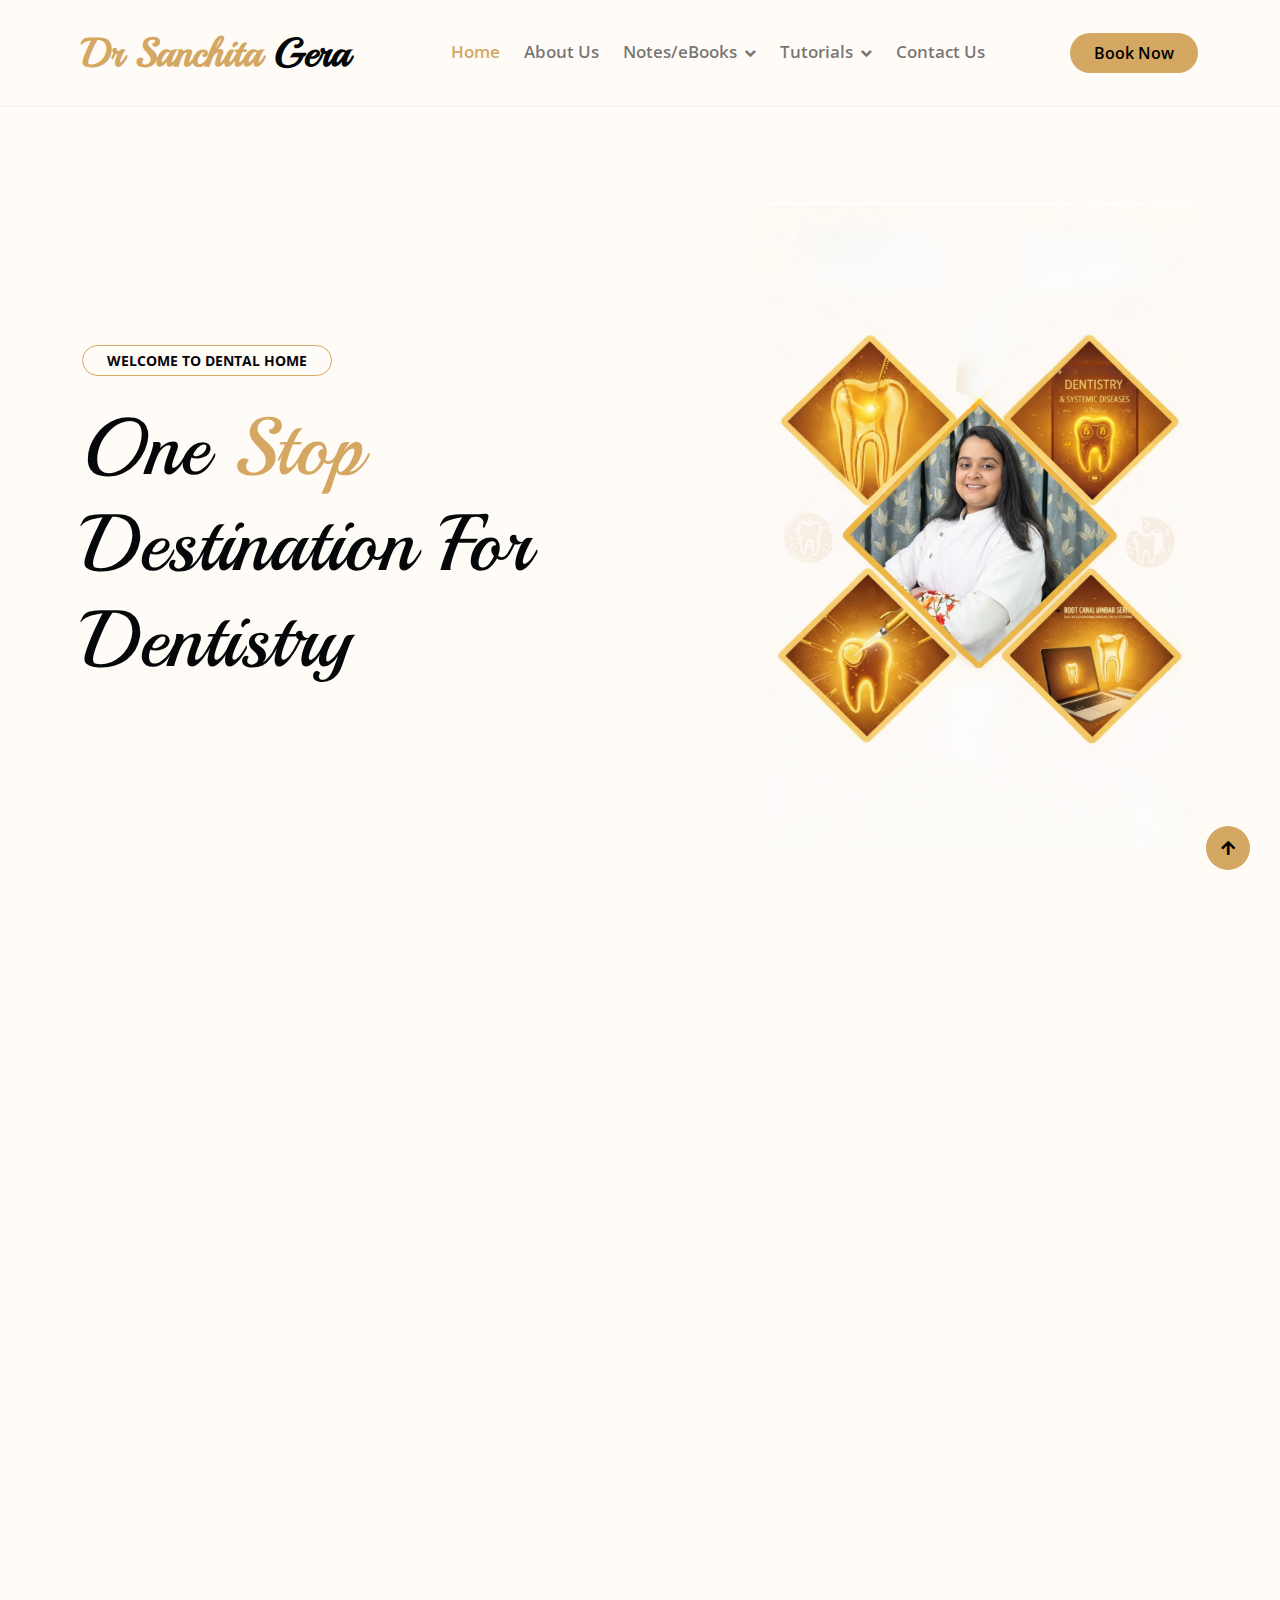
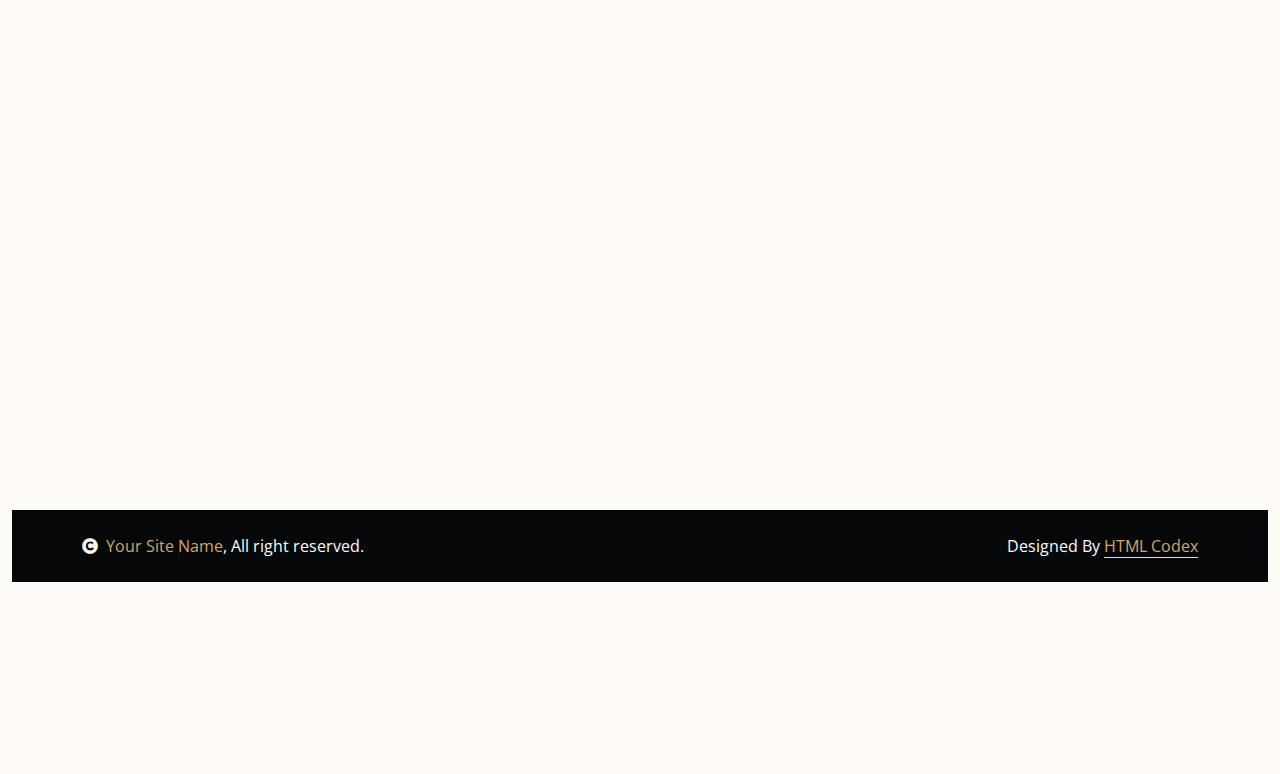
<file: index.html>
<!-- https://iframely.com/domains/youtube -->
<!DOCTYPE html>
<html lang="en">

    <head>
        <meta charset="utf-8">
        <title>Dr Sanchita Gera</title>
        <link rel="icon" type="image/x-icon" href="img/favicon.ico">
        <meta content="width=device-width, initial-scale=1.0" name="viewport">
        <meta content="" name="keywords">
        <meta content="" name="description">
        <meta name="referrer" content="strict-origin-when-cross-origin" />

        <!-- Google Web Fonts -->
        <link rel="preconnect" href="https://fonts.googleapis.com">
        <link rel="preconnect" href="https://fonts.gstatic.com" crossorigin>
        <link href="https://fonts.googleapis.com/css2?family=Open+Sans:wght@400;600&family=Playball&display=swap" rel="stylesheet">

        <!-- Icon Font Stylesheet -->
        <link rel="stylesheet" href="https://use.fontawesome.com/releases/v5.15.4/css/all.css"/>
        <link href="https://cdn.jsdelivr.net/npm/bootstrap-icons@1.4.1/font/bootstrap-icons.css" rel="stylesheet">

        <!-- Libraries Stylesheet -->
        <link href="lib/animate/animate.min.css" rel="stylesheet">
        <link href="lib/lightbox/css/lightbox.min.css" rel="stylesheet">
        <link href="lib/owlcarousel/owl.carousel.min.css" rel="stylesheet">

        <!-- Customized Bootstrap Stylesheet -->
        <link href="css/bootstrap.min.css" rel="stylesheet">

        <!-- Template Stylesheet -->
        <link href="css/style.css" rel="stylesheet">
    </head>

    <body class="bg-light">

        <!-- Spinner Start -->
        <div id="spinner" class="show w-100 vh-100 bg-white position-fixed translate-middle top-50 start-50  d-flex align-items-center justify-content-center">
            <div class="spinner-grow text-primary" role="status"></div>
        </div>
        <!-- Spinner End -->


        <!-- Navbar start -->
        <div class="container-fluid nav-bar">
            <div class="container">
                <div id="header"></div>
            </div>
        </div>
        <!-- Navbar End -->


        <!-- Modal Search Start -->
        <div class="modal fade" id="searchModal" tabindex="-1" aria-labelledby="exampleModalLabel" aria-hidden="true">
            <div class="modal-dialog modal-fullscreen">
                <div class="modal-content rounded-0">
                    <div class="modal-header">
                        <h5 class="modal-title" id="exampleModalLabel">Search by keyword</h5>
                        <button type="button" class="btn-close" data-bs-dismiss="modal" aria-label="Close"></button>
                    </div>
                    <div class="modal-body d-flex align-items-center">
                        <div class="input-group w-75 mx-auto d-flex">
                            <input type="search" class="form-control bg-transparent p-3" placeholder="keywords" aria-describedby="search-icon-1">
                            <span id="search-icon-1" class="input-group-text p-3"><i class="fa fa-search"></i></span>
                        </div>
                    </div>
                </div>
            </div>
        </div>
        <!-- Modal Search End -->


        <!-- Hero Start -->
        <div class="container-fluid bg-light py-6 my-6 mt-0">
            <div class="container">
                <div class="row g-5 align-items-center">
                    <div class="col-lg-7 col-md-12">
                        <small class="d-inline-block fw-bold text-dark text-uppercase bg-light border border-primary rounded-pill px-4 py-1 mb-4 animated bounceInDown">Welcome to Dental Home</small>
                        <h1 class="display-1 mb-4 animated bounceInDown">One <span class="text-primary">Stop </span> Destination For Dentistry</h1>
                        <!-- <a href="" class="btn btn-primary border-0 rounded-pill py-3 px-4 px-md-5 me-4 animated bounceInLeft">For</a>
                        <a href="" class="btn btn-primary border-0 rounded-pill py-3 px-4 px-md-5 animated bounceInLeft">Dentistry</a> -->
                    </div>
                    <div class="col-lg-5 col-md-12">
                        <!-- <img src="img/hero.png" class="img-fluid rounded animated zoomIn" alt=""> -->
                        <img src="img/dr_sanchita_gera.PNG" class="img-fluid rounded animated zoomIn" alt="">
                        
                    </div>
                </div>
            </div>
        </div>
        <!-- Hero End -->


        <!-- About Satrt -->
        <div id="about"></div>
        <!-- About End -->

        <!-- Modal -->
        <div class="modal fade" id="videoModal" tabindex="-1" aria-labelledby="videoModalLabel" aria-hidden="true">
        <div class="modal-dialog">
            <div class="modal-content rounded-0">
            <div class="modal-header">
                <h5 class="modal-title" id="videoModalLabel">Youtube Video</h5>
                <button type="button" class="btn-close" data-bs-dismiss="modal" aria-label="Close"></button>
            </div>
            <div class="modal-body">
                <div class="ratio ratio-16x9">
                <iframe id="videoFrame"
                        src=""
                        title="YouTube video player"
                        frameborder="0"
                        allow="accelerometer; autoplay; clipboard-write; encrypted-media; gyroscope; picture-in-picture; web-share"
                        referrerpolicy="strict-origin-when-cross-origin"
                        allowfullscreen>
                </iframe>
                </div>
            </div>
            </div>
        </div>
        </div>
        <!-- Modal End -->

        <!-- Fact End -->


        <!-- Events Start -->
        <div id="latest_videos"></div>
        <!-- Events End -->


        <!-- Menu Start -->
        <div class="container-fluid menu bg-light py-6 my-6">
            <div class="container">
                <div class="text-center wow bounceInUp" data-wow-delay="0.1s">
                    <!-- <small class="d-inline-block fw-bold text-dark text-uppercase bg-light border border-primary rounded-pill px-4 py-1 mb-3">Our Books</small> -->
                    <h1 class="display-5 mb-5">Most Downloaded Books</h1>
                </div>
                <div class="tab-class text-center">
                    <ul class="nav nav-pills d-inline-flex justify-content-center mb-5 wow bounceInUp" data-wow-delay="0.1s">
                        <li class="nav-item p-2">
                            <a class="d-flex py-2 mx-2 border border-primary bg-white rounded-pill active" data-bs-toggle="pill" href="#tab-6">
                                <span class="text-dark" style="width: 150px;">Free</span>
                            </a>
                        </li>
                        <li class="nav-item p-2">
                            <a class="d-flex py-2 mx-2 border border-primary bg-white rounded-pill" data-bs-toggle="pill" href="#tab-7">
                                <span class="text-dark" style="width: 150px;">Paid</span>
                            </a>
                        </li>
                    </ul>
                    <div class="tab-content">
                        <div id="tab-6" class="tab-pane fade show p-0 active">
                            <div class="row g-4">
                                <div class="col-lg-6 wow bounceInUp" data-wow-delay="0.1s">
                                    <div class="menu-item d-flex align-items-center">
                                        <img class="flex-shrink-0 img-fluid rounded-circle" height="20%" width="20%" src="img/our_books/free/1.jpeg" alt="">
                                        <div class="w-100 d-flex flex-column text-start ps-4">
                                            <div class="d-flex justify-content-between border-bottom border-primary pb-2 mb-2">
                                                <h4>Calcified Canals</h4>
                                                <h4 class="text-primary"></h4>
                                            </div>
                                            <p class="mb-0">Tips and Tricks for RCT in calcified cases. You need to read this before your next calcified case.</p>
                                        </div>
                                    </div>
                                </div>
                                <div class="col-lg-6 wow bounceInUp" data-wow-delay="0.2s">
                                    <div class="menu-item d-flex align-items-center">
                                        <img class="flex-shrink-0 img-fluid rounded-circle" height="20%" width="20%" src="img/our_books/free/4.jpeg" alt="">
                                        <div class="w-100 d-flex flex-column text-start ps-4">
                                            <div class="d-flex justify-content-between border-bottom border-primary pb-2 mb-2">
                                                <h4>BMP Mistakes</h4>
                                                <h4 class="text-primary"></h4>
                                            </div>
                                            <p class="mb-0">3 mistakes to avoid in bmp includes points we usually ignore in bmp and are equally important.</p>
                                        </div>
                                    </div>
                                </div>
                                <div class="col-lg-6 wow bounceInUp" data-wow-delay="0.3s">
                                    <div class="menu-item d-flex align-items-center">
                                        <img class="flex-shrink-0 img-fluid rounded-circle" height="20%" width="20%" src="img/our_books/free/3.jpeg" alt="">
                                        <div class="w-100 d-flex flex-column text-start ps-4">
                                            <div class="d-flex justify-content-between border-bottom border-primary pb-2 mb-2">
                                                <h4>⁠Irrigants</h4>
                                                <h4 class="text-primary"></h4>
                                            </div>
                                            <p class="mb-0">includes sodium hypochlorite , chlorohexidiene , edta and recent advances.</p>
                                        </div>
                                    </div>
                                </div>
                                <div class="col-lg-6 wow bounceInUp" data-wow-delay="0.4s">
                                    <div class="menu-item d-flex align-items-center">
                                        <img class="flex-shrink-0 img-fluid rounded-circle" height="20%" width="20%" src="img/our_books/free/2.jpeg" alt="">
                                        <div class="w-100 d-flex flex-column text-start ps-4">
                                            <div class="d-flex justify-content-between border-bottom border-primary pb-2 mb-2">
                                                <h4>Paediatric Drug Dosage</h4>
                                                <h4 class="text-primary"></h4>
                                            </div>
                                            <p class="mb-0">Includes every aspect and every formula for calculating drug dosage for pediatric patients (age and weight based ).</p>
                                        </div>
                                    </div>
                                </div>
                                <!-- <div class="col-lg-6 wow bounceInUp" data-wow-delay="0.5s">
                                    <div class="menu-item d-flex align-items-center">
                                        <img class="flex-shrink-0 img-fluid rounded-circle" src="img/menu-05.jpg" alt="">
                                        <div class="w-100 d-flex flex-column text-start ps-4">
                                            <div class="d-flex justify-content-between border-bottom border-primary pb-2 mb-2">
                                                <h4>Diabetic Patient</h4>
                                                <h4 class="text-primary">$90</h4>
                                            </div>
                                            <p class="mb-0">Consectetur adipiscing elit sed dwso eiusmod tempor incididunt ut labore.</p>
                                        </div>
                                    </div>
                                </div>
                                <div class="col-lg-6 wow bounceInUp" data-wow-delay="0.6s">
                                    <div class="menu-item d-flex align-items-center">
                                        <img class="flex-shrink-0 img-fluid rounded-circle" src="img/menu-06.jpg" alt="">
                                        <div class="w-100 d-flex flex-column text-start ps-4">
                                            <div class="d-flex justify-content-between border-bottom border-primary pb-2 mb-2">
                                                <h4>Chicken</h4>
                                                <h4 class="text-primary">$90</h4>
                                            </div>
                                            <p class="mb-0">Consectetur adipiscing elit sed dwso eiusmod tempor incididunt ut labore.</p>
                                        </div>
                                    </div>
                                </div>
                                <div class="col-lg-6 wow bounceInUp" data-wow-delay="0.7s">
                                    <div class="menu-item d-flex align-items-center">
                                        <img class="flex-shrink-0 img-fluid rounded-circle" src="img/menu-07.jpg" alt="">
                                        <div class="w-100 d-flex flex-column text-start ps-4">
                                            <div class="d-flex justify-content-between border-bottom border-primary pb-2 mb-2">
                                                <h4>Blooming</h4>
                                                <h4 class="text-primary">$90</h4>
                                            </div>
                                            <p class="mb-0">Consectetur adipiscing elit sed dwso eiusmod tempor incididunt ut labore.</p>
                                        </div>
                                    </div>
                                </div>
                                <div class="col-lg-6 wow bounceInUp" data-wow-delay="0.8s">
                                    <div class="menu-item d-flex align-items-center">
                                        <img class="flex-shrink-0 img-fluid rounded-circle" src="img/menu-08.jpg" alt="">
                                        <div class="w-100 d-flex flex-column text-start ps-4">
                                            <div class="d-flex justify-content-between border-bottom border-primary pb-2 mb-2">
                                                <h4>Sweet</h4>
                                                <h4 class="text-primary">$90</h4>
                                            </div>
                                            <p class="mb-0">Consectetur adipiscing elit sed dwso eiusmod tempor incididunt ut labore.</p>
                                        </div>
                                    </div>
                                </div> -->
                            </div>
                        </div>
                        <div id="tab-7" class="tab-pane fade show p-0">
                            <div class="row g-4">
                                <div class="col-lg-6">
                                    <div class="menu-item d-flex align-items-center">
                                        <img class="flex-shrink-0 img-fluid rounded-circle" height="20%" width="20%" src="img/our_books/paid/3.jpeg" alt="">
                                        <div class="w-100 d-flex flex-column text-start ps-4">
                                            <div class="d-flex justify-content-between border-bottom border-primary pb-2 mb-2">
                                                <h4>Physiology Notes</h4>
                                                <h4 class="text-primary">&#8377; 499</h4>
                                            </div>
                                            <p class="mb-0">Important questions commonly asked in University exams.</p>
                                        </div>
                                    </div>
                                </div>
                                <div class="col-lg-6">
                                    <div class="menu-item d-flex align-items-center">
                                        <img class="flex-shrink-0 img-fluid rounded-circle" height="20%" width="20%" src="img/our_books/paid/1.jpeg" alt="">
                                        <div class="w-100 d-flex flex-column text-start ps-4">
                                            <div class="d-flex justify-content-between border-bottom border-primary pb-2 mb-2">
                                                <h4>Pregnancy & Dentistry</h4>
                                                <h4 class="text-primary">&#8377; 399</h4>
                                            </div>
                                            <p class="mb-0">Pharmacological aspect , chair positioning , which trimester is safe and trimester wise treatment protocol.</p>
                                        </div>
                                    </div>
                                </div>
                                <div class="col-lg-6">
                                    <div class="menu-item d-flex align-items-center">
                                        <img class="flex-shrink-0 img-fluid rounded-circle" height="20%" width="20%" src="img/our_books/paid/2.jpeg" alt="">
                                        <div class="w-100 d-flex flex-column text-start ps-4">
                                            <div class="d-flex justify-content-between border-bottom border-primary pb-2 mb-2">
                                                <h4>Diabetes & Dentistry</h4>
                                                <h4 class="text-primary">&#8377; 299</h4>
                                            </div>
                                            <p class="mb-0">Includes oral changes , pharmacological aspect and modifications in dental treatment.</p>
                                        </div>
                                    </div>
                                </div>
                                <!-- <div class="col-lg-6">
                                    <div class="menu-item d-flex align-items-center">
                                        <img class="flex-shrink-0 img-fluid rounded-circle" src="img/menu-07.jpg" alt="">
                                        <div class="w-100 d-flex flex-column text-start ps-4">
                                            <div class="d-flex justify-content-between border-bottom border-primary pb-2 mb-2">
                                                <h4>Blooming</h4>
                                                <h4 class="text-primary">$90</h4>
                                            </div>
                                            <p class="mb-0">Consectetur adipiscing elit sed dwso eiusmod tempor incididunt ut labore.</p>
                                        </div>
                                    </div>
                                </div>
                                <div class="col-lg-6">
                                    <div class="menu-item d-flex align-items-center">
                                        <img class="flex-shrink-0 img-fluid rounded-circle" src="img/menu-08.jpg" alt="">
                                        <div class="w-100 d-flex flex-column text-start ps-4">
                                            <div class="d-flex justify-content-between border-bottom border-primary pb-2 mb-2">
                                                <h4>Argentinian</h4>
                                                <h4 class="text-primary">$90</h4>
                                            </div>
                                            <p class="mb-0">Consectetur adipiscing elit sed dwso eiusmod tempor incididunt ut labore.</p>
                                        </div>
                                    </div>
                                </div>
                                <div class="col-lg-6">
                                    <div class="menu-item d-flex align-items-center">
                                        <img class="flex-shrink-0 img-fluid rounded-circle" src="img/menu-03.jpg" alt="">
                                        <div class="w-100 d-flex flex-column text-start ps-4">
                                            <div class="d-flex justify-content-between border-bottom border-primary pb-2 mb-2">
                                                <h4>Lemon</h4>
                                                <h4 class="text-primary">$90</h4>
                                            </div>
                                            <p class="mb-0">Consectetur adipiscing elit sed dwso eiusmod tempor incididunt ut labore.</p>
                                        </div>
                                    </div>
                                </div>
                                <div class="col-lg-6">
                                    <div class="menu-item d-flex align-items-center">
                                        <img class="flex-shrink-0 img-fluid rounded-circle" src="img/menu-02.jpg" alt="">
                                        <div class="w-100 d-flex flex-column text-start ps-4">
                                            <div class="d-flex justify-content-between border-bottom border-primary pb-2 mb-2">
                                                <h4>Water Drink</h4>
                                                <h4 class="text-primary">$90</h4>
                                            </div>
                                            <p class="mb-0">Consectetur adipiscing elit sed dwso eiusmod tempor incididunt ut labore.</p>
                                        </div>
                                    </div>
                                </div>
                                <div class="col-lg-6">
                                    <div class="menu-item d-flex align-items-center">
                                        <img class="flex-shrink-0 img-fluid rounded-circle" src="img/menu-01.jpg" alt="">
                                        <div class="w-100 d-flex flex-column text-start ps-4">
                                            <div class="d-flex justify-content-between border-bottom border-primary pb-2 mb-2">
                                                <h4>Salty lemon</h4>
                                                <h4 class="text-primary">$90</h4>
                                            </div>
                                            <p class="mb-0">Consectetur adipiscing elit sed dwso eiusmod tempor incididunt ut labore.</p>
                                        </div>
                                    </div>
                                </div>
                            </div> -->
                        </div>
                    </div>
                </div>
            </div>
        </div>
        <!-- Menu End -->


        <!-- Book Us Start -->
        <div class="container-fluid contact py-6 wow bounceInUp" data-wow-delay="0.1s" style="display: none;">
            <div class="container">
                <div class="row g-0">
                    <div class="col-1">
                        <img src="img/background-site.jpg" class="img-fluid h-100 w-100 rounded-start" style="object-fit: cover; opacity: 0.7;" alt="">
                    </div>
                    <div class="col-10">
                        <div class="border-bottom border-top border-primary bg-light py-5 px-4">
                            <div class="text-center">
                                <small class="d-inline-block fw-bold text-dark text-uppercase bg-light border border-primary rounded-pill px-4 py-1 mb-3">Book Us</small>
                                <h1 class="display-5 mb-5">Where you want Our Services</h1>
                            </div>
                            <div class="row g-4 form">
                                <div class="col-lg-4 col-md-6">
                                    <select class="form-select border-primary p-2" aria-label="Default select example">
                                        <option selected>Select Country</option>
                                        <option value="1">USA</option>
                                        <option value="2">UK</option>
                                        <option value="3">India</option>
                                    </select>
                                </div>
                                <div class="col-lg-4 col-md-6">
                                    <select class="form-select border-primary p-2" aria-label="Default select example">
                                        <option selected>Select City</option>
                                        <option value="1">Depend On Country</option>
                                        <option value="2">UK</option>
                                        <option value="3">India</option>
                                    </select>
                                </div>
                                <div class="col-lg-4 col-md-6">
                                    <select class="form-select border-primary p-2" aria-label="Default select example">
                                        <option selected>Select Palace</option>
                                        <option value="1">Depend On Country</option>
                                        <option value="2">UK</option>
                                        <option value="3">India</option>
                                    </select>
                                </div>
                                <div class="col-lg-4 col-md-6">
                                    <select class="form-select border-primary p-2" aria-label="Default select example">
                                        <option selected>Small Event</option>
                                        <option value="1">Event Type</option>
                                        <option value="2">Big Event</option>
                                        <option value="3">Small Event</option>
                                    </select>
                                </div>
                                <div class="col-lg-4 col-md-6">
                                    <select class="form-select border-primary p-2" aria-label="Default select example">
                                        <option selected>No. Of Palace</option>
                                        <option value="1">100-200</option>
                                        <option value="2">300-400</option>
                                        <option value="3">500-600</option>
                                        <option value="4">700-800</option>
                                        <option value="5">900-1000</option>
                                        <option value="6">1000+</option>
                                    </select>
                                </div>
                                <div class="col-lg-4 col-md-6">
                                    <select class="form-select border-primary p-2" aria-label="Default select example">
                                        <option selected>Vegetarian</option>
                                        <option value="1">Vegetarian</option>
                                        <option value="2">Non Vegetarian</option>
                                    </select>
                                </div>
                                <div class="col-lg-4 col-md-6">
                                    <input type="mobile" class="form-control border-primary p-2" placeholder="Your Contact No.">
                                </div>
                                <div class="col-lg-4 col-md-6">
                                    <input type="date" class="form-control border-primary p-2" placeholder="Select Date">
                                </div>
                                <div class="col-lg-4 col-md-6">
                                    <input type="email" class="form-control border-primary p-2" placeholder="Enter Your Email">
                                </div>
                                <div class="col-12 text-center">
                                    <button type="submit" class="btn btn-primary px-5 py-3 rounded-pill">Submit Now</button>
                                </div>
                            </div>
                        </div>
                    </div>
                    <div class="col-1">
                        <img src="img/background-site.jpg" class="img-fluid h-100 w-100 rounded-end" style="object-fit: cover; opacity: 0.7;" alt="">
                    </div>
                </div>
            </div>
        </div>
        <!-- Book Us End -->

        
        <!-- Team Start -->
        <div class="container-fluid team py-6">
            <div class="container">
                <div class="text-center wow bounceInUp" data-wow-delay="0.1s">
                    <small class="d-inline-block fw-bold text-dark text-uppercase bg-light border border-primary rounded-pill px-4 py-1 mb-3">Our Team</small>
                    <h1 class="display-5 mb-5">We have experienced chef Team</h1>
                </div>
                <div class="row g-4">
                    <div class="col-lg-3 col-md-6 wow bounceInUp" data-wow-delay="0.1s">
                        <div class="team-item rounded">
                            <img class="img-fluid rounded-top " src="img/team-1.jpg" alt="">
                            <div class="team-content text-center py-3 bg-dark rounded-bottom">
                                <h4 class="text-primary">Henry</h4>
                                <p class="text-white mb-0">Decoration Chef</p>
                            </div>
                            <div class="team-icon d-flex flex-column justify-content-center m-4">
                                <a class="share btn btn-primary btn-md-square rounded-circle mb-2" href=""><i class="fas fa-share-alt"></i></a>
                                <a class="share-link btn btn-primary btn-md-square rounded-circle mb-2" href=""><i class="fab fa-facebook-f"></i></a>
                                <a class="share-link btn btn-primary btn-md-square rounded-circle mb-2" href=""><i class="fab fa-twitter"></i></a>
                                <a class="share-link btn btn-primary btn-md-square rounded-circle mb-2" href=""><i class="fab fa-instagram"></i></a>
                            </div>
                        </div>
                    </div>
                    <div class="col-lg-3 col-md-6 wow bounceInUp" data-wow-delay="0.3s">
                        <div class="team-item rounded">
                            <img class="img-fluid rounded-top " src="img/team-2.jpg" alt="">
                            <div class="team-content text-center py-3 bg-dark rounded-bottom">
                                <h4 class="text-primary">Jemes Born</h4>
                                <p class="text-white mb-0">Executive Chef</p>
                            </div>
                            <div class="team-icon d-flex flex-column justify-content-center m-4">
                                <a class="share btn btn-primary btn-md-square rounded-circle mb-2" href=""><i class="fas fa-share-alt"></i></a>
                                <a class="share-link btn btn-primary btn-md-square rounded-circle mb-2" href=""><i class="fab fa-facebook-f"></i></a>
                                <a class="share-link btn btn-primary btn-md-square rounded-circle mb-2" href=""><i class="fab fa-twitter"></i></a>
                                <a class="share-link btn btn-primary btn-md-square rounded-circle mb-2" href=""><i class="fab fa-instagram"></i></a>
                            </div>
                        </div>
                    </div>
                    <div class="col-lg-3 col-md-6 wow bounceInUp" data-wow-delay="0.5s">
                        <div class="team-item rounded">
                            <img class="img-fluid rounded-top " src="img/team-3.jpg" alt="">
                            <div class="team-content text-center py-3 bg-dark rounded-bottom">
                                <h4 class="text-primary">Martin Hill</h4>
                                <p class="text-white mb-0">Kitchen Porter</p>
                            </div>
                            <div class="team-icon d-flex flex-column justify-content-center m-4">
                                <a class="share btn btn-primary btn-md-square rounded-circle mb-2" href=""><i class="fas fa-share-alt"></i></a>
                                <a class="share-link btn btn-primary btn-md-square rounded-circle mb-2" href=""><i class="fab fa-facebook-f"></i></a>
                                <a class="share-link btn btn-primary btn-md-square rounded-circle mb-2" href=""><i class="fab fa-twitter"></i></a>
                                <a class="share-link btn btn-primary btn-md-square rounded-circle mb-2" href=""><i class="fab fa-instagram"></i></a>
                            </div>
                        </div>
                    </div>
                    <div class="col-lg-3 col-md-6 wow bounceInUp" data-wow-delay="0.7s">
                        <div class="team-item rounded">
                            <img class="img-fluid rounded-top " src="img/team-4.jpg" alt="">
                            <div class="team-content text-center py-3 bg-dark rounded-bottom">
                                <h4 class="text-primary">Adam Smith</h4>
                                <p class="text-white mb-0">Head Chef</p>
                            </div>
                            <div class="team-icon d-flex flex-column justify-content-center m-4">
                                <a class="share btn btn-primary btn-md-square rounded-circle mb-2" href=""><i class="fas fa-share-alt"></i></a>
                                <a class="share-link btn btn-primary btn-md-square rounded-circle mb-2" href=""><i class="fab fa-facebook-f"></i></a>
                                <a class="share-link btn btn-primary btn-md-square rounded-circle mb-2" href=""><i class="fab fa-twitter"></i></a>
                                <a class="share-link btn btn-primary btn-md-square rounded-circle mb-2" href=""><i class="fab fa-instagram"></i></a>
                            </div>
                        </div>
                    </div>
                </div>
            </div>
        </div>
        <!-- Team End -->


        <!-- Testimonial Start -->
        <div class="container-fluid py-6">
            <div class="container">
                <div class="text-center wow bounceInUp" data-wow-delay="0.1s">
                    <small class="d-inline-block fw-bold text-dark text-uppercase bg-light border border-primary rounded-pill px-4 py-1 mb-3">Testimonial</small>
                    <h1 class="display-5 mb-5">What Our Customers says!</h1>
                </div>
                <div class="owl-carousel owl-theme testimonial-carousel testimonial-carousel-1 mb-4 wow bounceInUp" data-wow-delay="0.1s">
                    <div class="testimonial-item rounded bg-light">
                        <div class="d-flex mb-3">
                            <img src="img/testimonial-1.jpg" class="img-fluid rounded-circle flex-shrink-0" alt="">
                            <div class="position-absolute" style="top: 15px; right: 20px;">
                                <i class="fa fa-quote-right fa-2x"></i>
                            </div>
                            <div class="ps-3 my-auto">
                                <h4 class="mb-0">Dr. Diksha Sharma</h4>
                                <p class="m-0">BDS</p>
                            </div>
                        </div>
                        <div class="testimonial-content">
                            <div class="d-flex">
                                <!-- <i class="fas fa-star text-primary"></i>
                                <i class="fas fa-star text-primary"></i>
                                <i class="fas fa-star text-primary"></i>
                                <i class="fas fa-star text-primary"></i>
                                <i class="fas fa-star text-primary"></i> -->
                            </div>
                            <p class="fs-5 m-0 pt-3">An extremely well-structured and beginner-friendly guide for dental students and clinicians. The Pregnancy & Diabetes notes beautifully cover oral manifestations, clinical management, and treatment modifications to prevent complications.</p>
                        </div>
                    </div>
                    <div class="testimonial-item rounded bg-light">
                        <div class="d-flex mb-3">
                            <img src="img/testimonial-2.jpg" class="img-fluid rounded-circle flex-shrink-0" alt="">
                            <div class="position-absolute" style="top: 15px; right: 20px;">
                                <i class="fa fa-quote-right fa-2x"></i>
                            </div>
                            <div class="ps-3 my-auto">
                                <h4 class="mb-0">Dr. Anushka Grover</h4>
                                <p class="m-0">BDS</p>
                            </div>
                        </div>
                        <div class="testimonial-content">
                            <div class="d-flex">
                                <!-- <i class="fas fa-star text-primary"></i>
                                <i class="fas fa-star text-primary"></i>
                                <i class="fas fa-star text-primary"></i>
                                <i class="fas fa-star text-primary"></i>
                                <i class="fas fa-star text-primary"></i> -->
                            </div>
                            <p class="fs-5 m-0 pt-3">Notes were very helpful and easy to understand. <br/>Thank you mam🙏😊</p>
                        </div>
                    </div>
                    <div class="testimonial-item rounded bg-light">
                        <div class="d-flex mb-3">
                            <img src="img/testimonial-3.jpg" class="img-fluid rounded-circle flex-shrink-0" alt="">
                            <div class="position-absolute" style="top: 15px; right: 20px;">
                                <i class="fa fa-quote-right fa-2x"></i>
                            </div>
                            <div class="ps-3 my-auto">
                                <h4 class="mb-0">Dr. Aman Bansal</h4>
                                <p class="m-0">BDS</p>
                            </div>
                        </div>
                        <div class="testimonial-content">
                            <div class="d-flex">
                                <!-- <i class="fas fa-star text-primary"></i>
                                <i class="fas fa-star text-primary"></i>
                                <i class="fas fa-star text-primary"></i>
                                <i class="fas fa-star text-primary"></i>
                                <i class="fas fa-star text-primary"></i> -->
                            </div>
                            <p class="fs-5 m-0 pt-3">Very nice Dr. Sanchita <br/> Most needed in daily practice for fresh dentists.</p>
                        </div>
                    </div>
                    <div class="testimonial-item rounded bg-light">
                        <div class="d-flex mb-3">
                            <img src="img/testimonial-4.jpg" class="img-fluid rounded-circle flex-shrink-0" alt="">
                            <div class="position-absolute" style="top: 15px; right: 20px;">
                                <i class="fa fa-quote-right fa-2x"></i>
                            </div>
                            <div class="ps-3 my-auto">
                                <h4 class="mb-0">Dr. Srishti Arora </h4>
                                <p class="m-0">BDS , MDS , FOSI | Gold medalist</p>
                            </div>
                        </div>
                        <div class="testimonial-content">
                            <div class="d-flex">
                                <!-- <i class="fas fa-star text-primary"></i>
                                <i class="fas fa-star text-primary"></i>
                                <i class="fas fa-star text-primary"></i>
                                <i class="fas fa-star text-primary"></i>
                                <i class="fas fa-star text-primary"></i> -->
                            </div>
                            <p class="fs-5 m-0 pt-3">Dr. Sanchita did a great job with straightforward guide for safely managing pregnant and diabetic patients in daily dental practice. Truly reliable!</p>
                        </div>
                    </div>
                </div>
                <!-- <div class="owl-carousel testimonial-carousel testimonial-carousel-2 wow bounceInUp" data-wow-delay="0.3s">
                    <div class="testimonial-item rounded bg-light">
                        <div class="d-flex mb-3">
                            <img src="img/testimonial-1.jpg" class="img-fluid rounded-circle flex-shrink-0" alt="">
                            <div class="position-absolute" style="top: 15px; right: 20px;">
                                <i class="fa fa-quote-right fa-2x"></i>
                            </div>
                            <div class="ps-3 my-auto">
                                <h4 class="mb-0">Person Name</h4>
                                <p class="m-0">Profession</p>
                            </div>
                        </div>
                        <div class="testimonial-content">
                            <div class="d-flex">
                                <i class="fas fa-star text-primary"></i>
                                <i class="fas fa-star text-primary"></i>
                                <i class="fas fa-star text-primary"></i>
                                <i class="fas fa-star text-primary"></i>
                                <i class="fas fa-star text-primary"></i>
                            </div>
                            <p class="fs-5 m-0 pt-3">Lorem ipsum dolor sit amet elit, sed do eiusmod tempor ut labore et dolore magna aliqua.</p>
                        </div>
                    </div>
                    <div class="testimonial-item rounded bg-light">
                        <div class="d-flex mb-3">
                            <img src="img/testimonial-2.jpg" class="img-fluid rounded-circle flex-shrink-0" alt="">
                            <div class="position-absolute" style="top: 15px; right: 20px;">
                                <i class="fa fa-quote-right fa-2x"></i>
                            </div>
                            <div class="ps-3 my-auto">
                                <h4 class="mb-0">Person Name</h4>
                                <p class="m-0">Profession</p>
                            </div>
                        </div>
                        <div class="testimonial-content">
                            <div class="d-flex">
                                <i class="fas fa-star text-primary"></i>
                                <i class="fas fa-star text-primary"></i>
                                <i class="fas fa-star text-primary"></i>
                                <i class="fas fa-star text-primary"></i>
                                <i class="fas fa-star text-primary"></i>
                            </div>
                            <p class="fs-5 m-0 pt-3">Lorem ipsum dolor sit amet elit, sed do eiusmod tempor ut labore et dolore magna aliqua.</p>
                        </div>
                    </div>
                    <div class="testimonial-item rounded bg-light">
                        <div class="d-flex mb-3">
                            <img src="img/testimonial-3.jpg" class="img-fluid rounded-circle flex-shrink-0" alt="">
                            <div class="position-absolute" style="top: 15px; right: 20px;">
                                <i class="fa fa-quote-right fa-2x"></i>
                            </div>
                            <div class="ps-3 my-auto">
                                <h4 class="mb-0">Person Name</h4>
                                <p class="m-0">Profession</p>
                            </div>
                        </div>
                        <div class="testimonial-content">
                            <div class="d-flex">
                                <i class="fas fa-star text-primary"></i>
                                <i class="fas fa-star text-primary"></i>
                                <i class="fas fa-star text-primary"></i>
                                <i class="fas fa-star text-primary"></i>
                                <i class="fas fa-star text-primary"></i>
                            </div>
                            <p class="fs-5 m-0 pt-3">Lorem ipsum dolor sit amet elit, sed do eiusmod tempor ut labore et dolore magna aliqua.</p>
                        </div>
                    </div>
                    <div class="testimonial-item rounded bg-light">
                        <div class="d-flex mb-3">
                            <img src="img/testimonial-4.jpg" class="img-fluid rounded-circle flex-shrink-0" alt="">
                            <div class="position-absolute" style="top: 15px; right: 20px;">
                                <i class="fa fa-quote-right fa-2x"></i>
                            </div>
                            <div class="ps-3 my-auto">
                                <h4 class="mb-0">Person Name</h4>
                                <p class="m-0">Profession</p>
                            </div>
                        </div>
                        <div class="testimonial-content">
                            <div class="d-flex">
                                <i class="fas fa-star text-primary"></i>
                                <i class="fas fa-star text-primary"></i>
                                <i class="fas fa-star text-primary"></i>
                                <i class="fas fa-star text-primary"></i>
                                <i class="fas fa-star text-primary"></i>
                            </div>
                            <p class="fs-5 m-0 pt-3">Lorem ipsum dolor sit amet elit, sed do eiusmod tempor ut labore et dolore magna aliqua.</p>
                        </div>
                    </div>
                </div> -->
            </div>
        </div>
        <!-- Testimonial End -->


        <!-- Footer Start -->
            <!-- Copyright Start -->
                <div id="footer"></div>
             <!-- Copyright End -->
        <!-- Footer End -->


        <!-- Back to Top -->
        <a href="#" class="btn btn-md-square btn-primary rounded-circle back-to-top"><i class="fa fa-arrow-up"></i></a>   

        
        <!-- JavaScript Libraries -->
        <script src="https://ajax.googleapis.com/ajax/libs/jquery/1.12.4/jquery.min.js"></script>
        <script src="https://cdn.jsdelivr.net/npm/bootstrap@5.0.0/dist/js/bootstrap.bundle.min.js"></script>
        <script src="lib/wow/wow.min.js"></script>
        <script src="lib/easing/easing.min.js"></script>
        <script src="lib/waypoints/waypoints.min.js"></script>
        <script src="lib/counterup/counterup.min.js"></script>
        <script src="lib/lightbox/js/lightbox.min.js"></script>
        <script src="lib/owlcarousel/owl.carousel.min.js"></script>

        <!-- Template Javascript -->
        
        <script src="js/main.js"></script>
        <script src="js/about.js"></script>
        <script src="js/header.js"></script>
        <script src="js/latest_videos.js"></script>
        <script src="js/footer.js"></script>
        <script>
            // Find the element by ID 
            const aboutUsLink = document.getElementById("home"); 
            // Append the "active" class 
            aboutUsLink.classList.add("active");
        </script>

    </body>
</html>
</file>
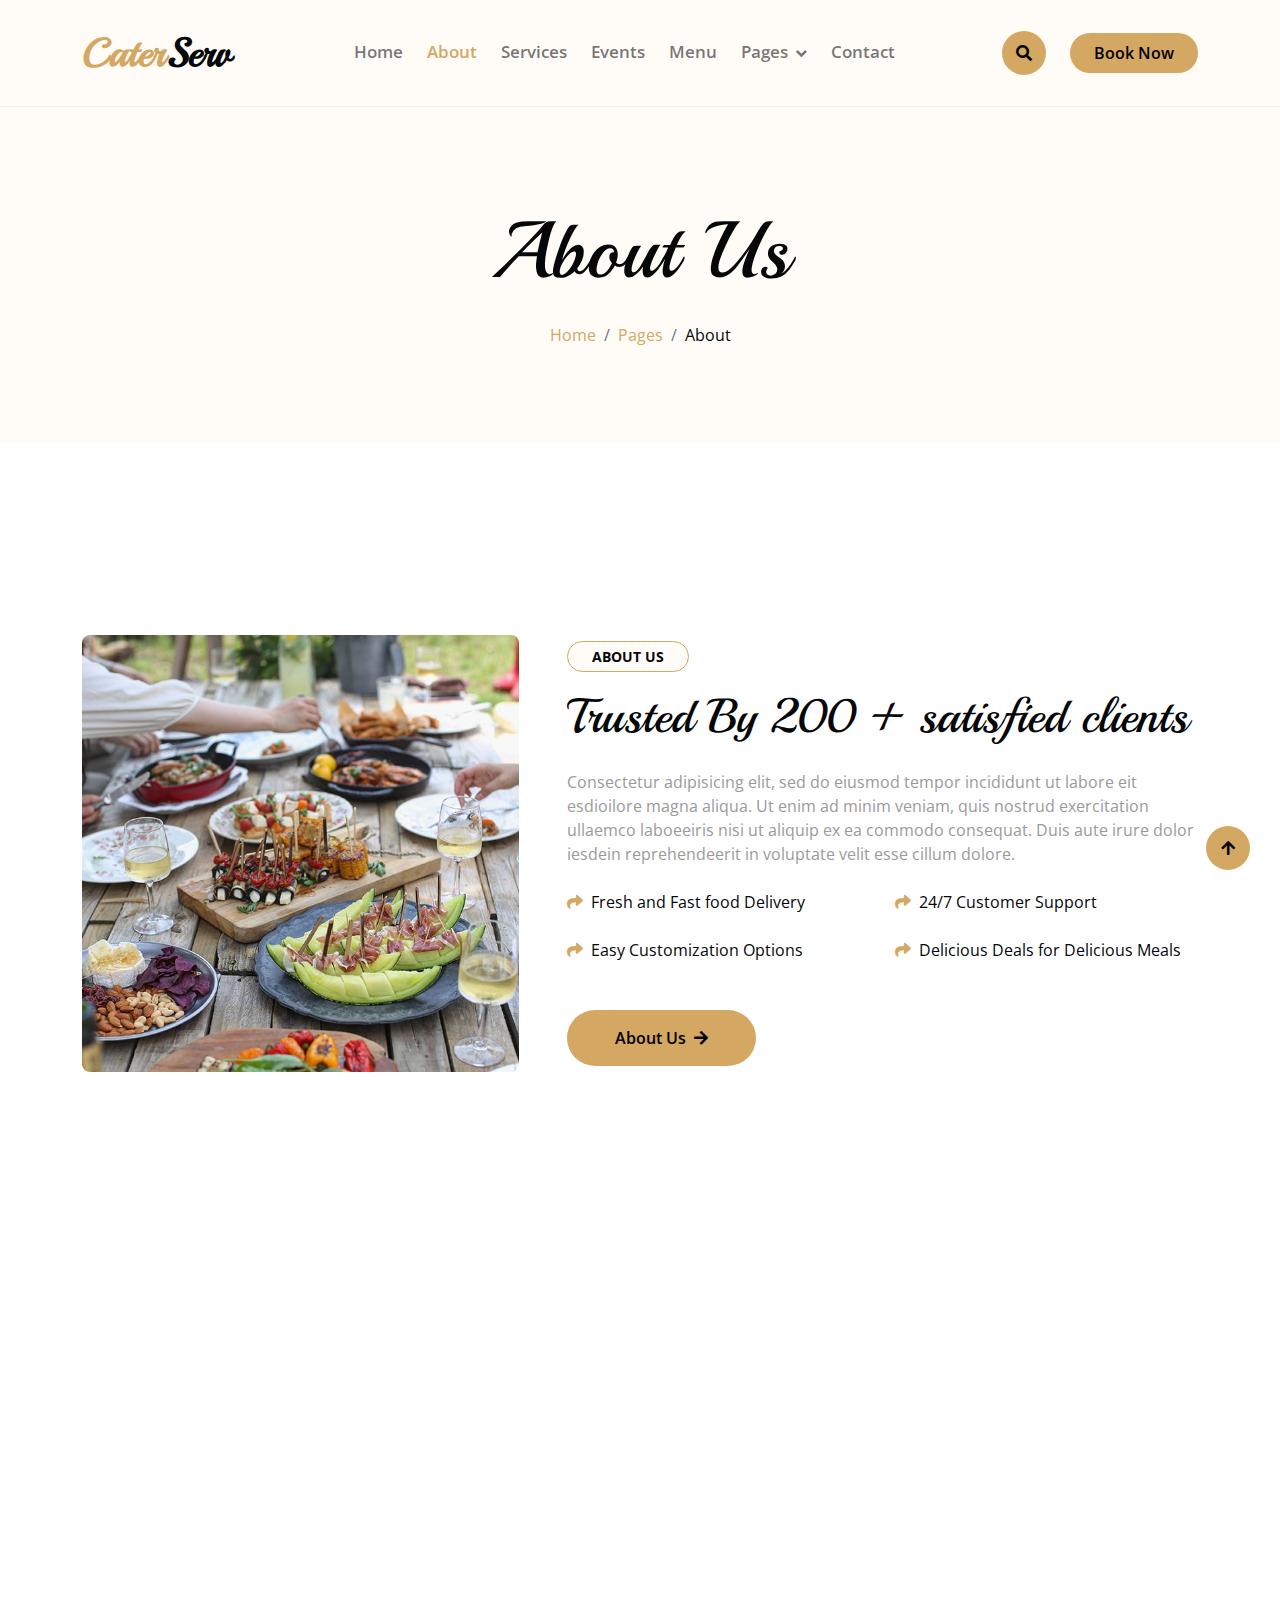
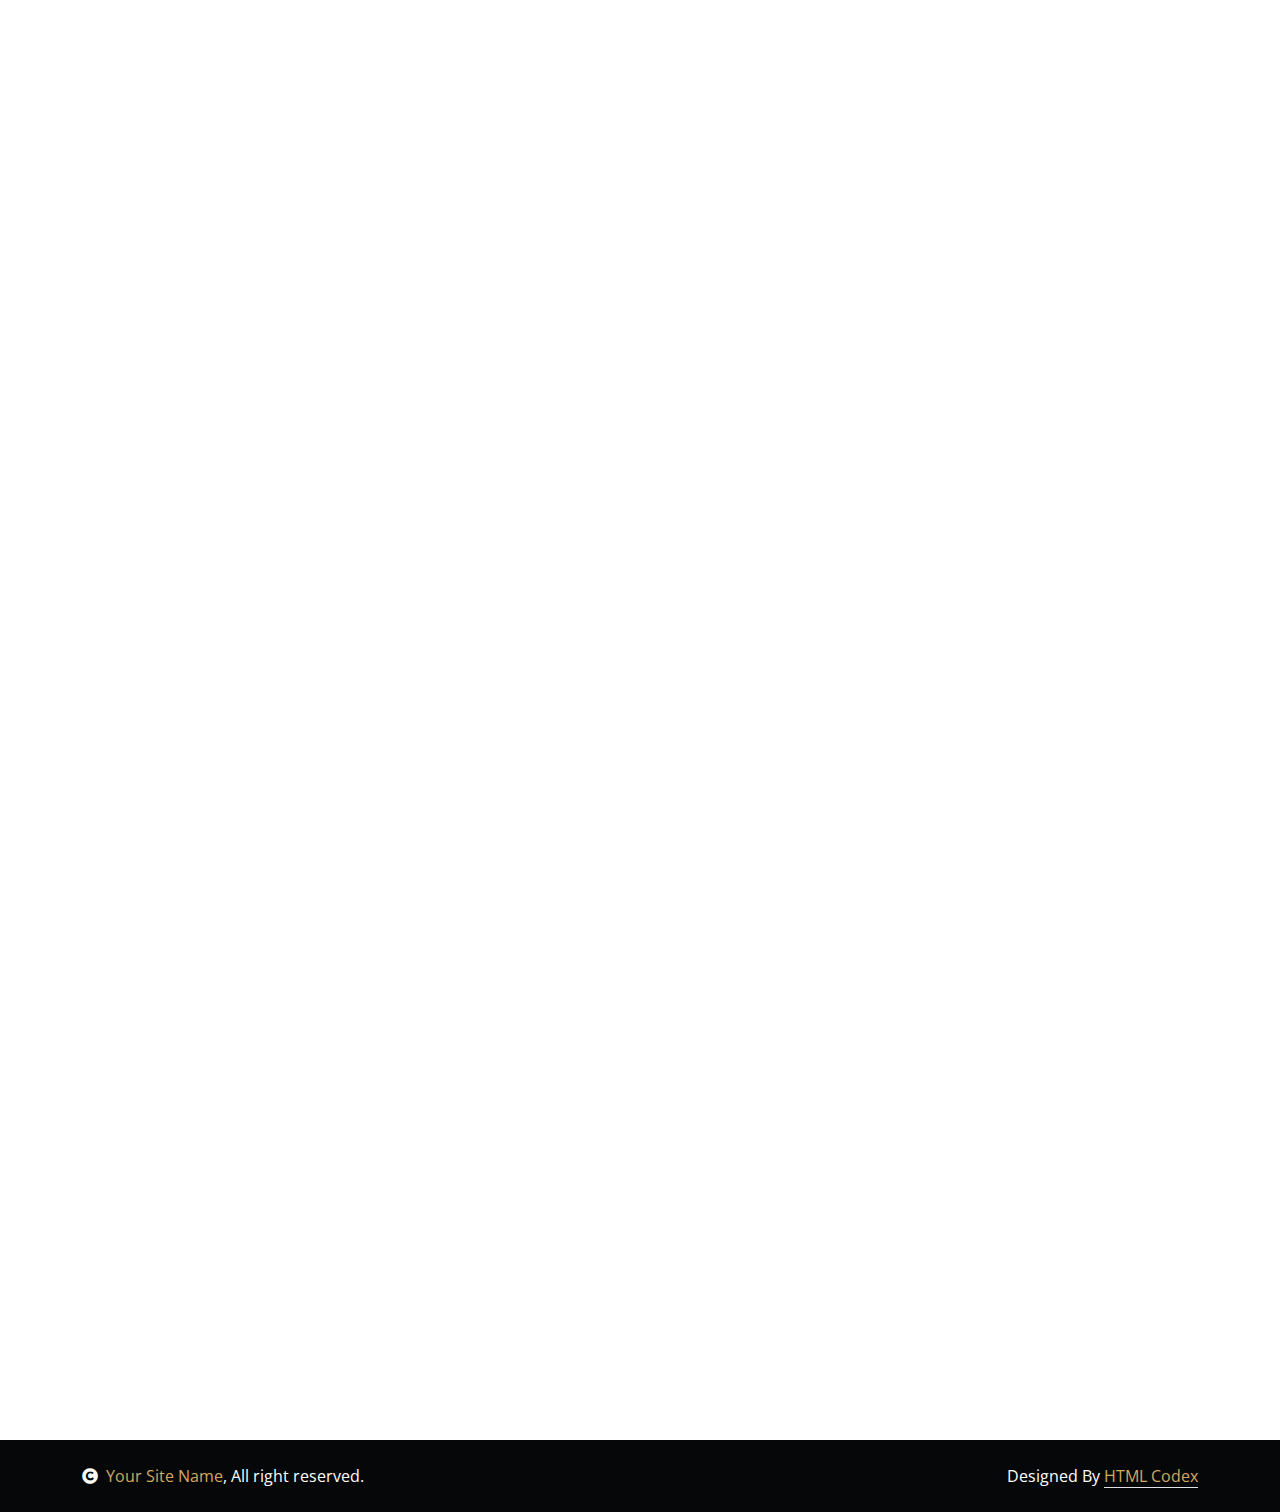
<file: about.html>
<!DOCTYPE html>
<html lang="en">

    <head>
        <meta charset="utf-8">
        <title>CaterServ - Catering Services Website Template</title>
        <meta content="width=device-width, initial-scale=1.0" name="viewport">
        <meta content="" name="keywords">
        <meta content="" name="description">

        <!-- Google Web Fonts -->
        <link rel="preconnect" href="https://fonts.googleapis.com">
        <link rel="preconnect" href="https://fonts.gstatic.com" crossorigin>
        <link href="https://fonts.googleapis.com/css2?family=Open+Sans:wght@400;600&family=Playball&display=swap" rel="stylesheet">

        <!-- Icon Font Stylesheet -->
        <link rel="stylesheet" href="https://use.fontawesome.com/releases/v5.15.4/css/all.css"/>
        <link href="https://cdn.jsdelivr.net/npm/bootstrap-icons@1.4.1/font/bootstrap-icons.css" rel="stylesheet">

        <!-- Libraries Stylesheet -->
        <link href="lib/animate/animate.min.css" rel="stylesheet">
        <link href="lib/lightbox/css/lightbox.min.css" rel="stylesheet">
        <link href="lib/owlcarousel/owl.carousel.min.css" rel="stylesheet">

        <!-- Customized Bootstrap Stylesheet -->
        <link href="css/bootstrap.min.css" rel="stylesheet">

        <!-- Template Stylesheet -->
        <link href="css/style.css" rel="stylesheet">
    </head>

    <body>

        <!-- Spinner Start -->
        <div id="spinner" class="show w-100 vh-100 bg-white position-fixed translate-middle top-50 start-50  d-flex align-items-center justify-content-center">
            <div class="spinner-grow text-primary" role="status"></div>
        </div>
        <!-- Spinner End -->


        <!-- Navbar start -->
        <div class="container-fluid nav-bar">
            <div class="container">
                <nav class="navbar navbar-light navbar-expand-lg py-4">
                    <a href="index.html" class="navbar-brand">
                        <h1 class="text-primary fw-bold mb-0">Cater<span class="text-dark">Serv</span> </h1>
                    </a>
                    <button class="navbar-toggler py-2 px-3" type="button" data-bs-toggle="collapse" data-bs-target="#navbarCollapse">
                        <span class="fa fa-bars text-primary"></span>
                    </button>
                    <div class="collapse navbar-collapse" id="navbarCollapse">
                        <div class="navbar-nav mx-auto">
                            <a href="index.html" class="nav-item nav-link">Home</a>
                            <a href="about.html" class="nav-item nav-link active">About</a>
                            <a href="service.html" class="nav-item nav-link">Services</a>
                            <a href="event.html" class="nav-item nav-link">Events</a>
                            <a href="menu.html" class="nav-item nav-link">Menu</a>
                            <div class="nav-item dropdown">
                                <a href="#" class="nav-link dropdown-toggle" data-bs-toggle="dropdown">Pages</a>
                                <div class="dropdown-menu bg-light">
                                    <a href="book.html" class="dropdown-item">Booking</a>
                                    <a href="blog.html" class="dropdown-item">Our Blog</a>
                                    <a href="team.html" class="dropdown-item">Our Team</a>
                                    <a href="testimonial.html" class="dropdown-item">Testimonial</a>
                                    <a href="404.html" class="dropdown-item">404 Page</a>
                                </div>
                            </div>
                            <a href="contact.html" class="nav-item nav-link">Contact</a>
                        </div>
                        <button class="btn-search btn btn-primary btn-md-square me-4 rounded-circle d-none d-lg-inline-flex" data-bs-toggle="modal" data-bs-target="#searchModal"><i class="fas fa-search"></i></button>
                        <a href="" class="btn btn-primary py-2 px-4 d-none d-xl-inline-block rounded-pill">Book Now</a>
                    </div>
                </nav>
            </div>
        </div>
        <!-- Navbar End -->


        <!-- Modal Search Start -->
        <div class="modal fade" id="searchModal" tabindex="-1" aria-labelledby="exampleModalLabel" aria-hidden="true">
            <div class="modal-dialog modal-fullscreen">
                <div class="modal-content rounded-0">
                    <div class="modal-header">
                        <h5 class="modal-title" id="exampleModalLabel">Search by keyword</h5>
                        <button type="button" class="btn-close" data-bs-dismiss="modal" aria-label="Close"></button>
                    </div>
                    <div class="modal-body d-flex align-items-center">
                        <div class="input-group w-75 mx-auto d-flex">
                            <input type="search" class="form-control bg-transparent p-3" placeholder="keywords" aria-describedby="search-icon-1">
                            <span id="search-icon-1" class="input-group-text p-3"><i class="fa fa-search"></i></span>
                        </div>
                    </div>
                </div>
            </div>
        </div>
        <!-- Modal Search End -->


        <!-- Hero Start -->
        <div class="container-fluid bg-light py-6 my-6 mt-0">
            <div class="container text-center animated bounceInDown">
                <h1 class="display-1 mb-4">About Us</h1>
                <ol class="breadcrumb justify-content-center mb-0 animated bounceInDown">
                    <li class="breadcrumb-item"><a href="#">Home</a></li>
                    <li class="breadcrumb-item"><a href="#">Pages</a></li>
                    <li class="breadcrumb-item text-dark" aria-current="page">About</li>
                </ol>
            </div>
        </div>
        <!-- Hero End -->


        <!-- About Satrt -->
        <div class="container-fluid py-6">
            <div class="container">
                <div class="row g-5 align-items-center">
                    <div class="col-lg-5 wow bounceInUp" data-wow-delay="0.1s">
                        <img src="img/about.jpg" class="img-fluid rounded" alt="">
                    </div>
                    <div class="col-lg-7 wow bounceInUp" data-wow-delay="0.3s">
                        <small class="d-inline-block fw-bold text-dark text-uppercase bg-light border border-primary rounded-pill px-4 py-1 mb-3">About Us</small>
                        <h1 class="display-5 mb-4">Trusted By 200 + satisfied clients</h1>
                        <p class="mb-4">Consectetur adipisicing elit, sed do eiusmod tempor incididunt ut labore eit esdioilore magna aliqua. Ut enim ad minim veniam, 
                            quis nostrud exercitation ullaemco laboeeiris nisi ut aliquip ex ea commodo consequat. Duis aute irure 
                            dolor iesdein reprehendeerit in voluptate velit esse cillum dolore.</p>
                        <div class="row g-4 text-dark mb-5">
                            <div class="col-sm-6">
                                <i class="fas fa-share text-primary me-2"></i>Fresh and Fast food Delivery
                            </div>
                            <div class="col-sm-6">
                                <i class="fas fa-share text-primary me-2"></i>24/7 Customer Support
                            </div>
                            <div class="col-sm-6">
                                <i class="fas fa-share text-primary me-2"></i>Easy Customization Options
                            </div>
                            <div class="col-sm-6">
                                <i class="fas fa-share text-primary me-2"></i>Delicious Deals for Delicious Meals
                            </div>
                        </div>
                        <a href="" class="btn btn-primary py-3 px-5 rounded-pill">About Us<i class="fas fa-arrow-right ps-2"></i></a>
                    </div>
                </div>
            </div>
        </div>
        <!-- About End -->


        <!-- Fact Start-->
        <div class="container-fluid faqt py-6">
            <div class="container">
                <div class="row g-4 align-items-center">
                    <div class="col-lg-7">
                       <div class="row g-4">
                            <div class="col-sm-4 wow bounceInUp" data-wow-delay="0.3s">
                                <div class="faqt-item bg-primary rounded p-4 text-center">
                                    <i class="fas fa-users fa-4x mb-4 text-white"></i>
                                    <h1 class="display-4 fw-bold" data-toggle="counter-up">689</h1>
                                    <p class="text-dark text-uppercase fw-bold mb-0">Happy Customers</p>
                                </div>
                            </div>
                            <div class="col-sm-4 wow bounceInUp" data-wow-delay="0.5s">
                                <div class="faqt-item bg-primary rounded p-4 text-center">
                                    <i class="fas fa-users-cog fa-4x mb-4 text-white"></i>
                                    <h1 class="display-4 fw-bold" data-toggle="counter-up">107</h1>
                                    <p class="text-dark text-uppercase fw-bold mb-0">Expert Chefs</p>
                                </div>
                            </div>
                            <div class="col-sm-4 wow bounceInUp" data-wow-delay="0.7s">
                                <div class="faqt-item bg-primary rounded p-4 text-center">
                                    <i class="fas fa-check fa-4x mb-4 text-white"></i>
                                    <h1 class="display-4 fw-bold" data-toggle="counter-up">253</h1>
                                    <p class="text-dark text-uppercase fw-bold mb-0">Events Complete</p>
                                </div>
                            </div>
                        </div>
                    </div>
                    <div class="col-lg-5 wow bounceInUp" data-wow-delay="0.1s">
                        <div class="video">
                            <button type="button" class="btn btn-play" data-bs-toggle="modal" data-src="https://www.youtube.com/embed/DWRcNpR6Kdc" data-bs-target="#videoModal">
                                <span></span>
                            </button>
                        </div>
                    </div>
                </div>
            </div>
        </div>
        <!-- Modal Video -->
        <div class="modal fade" id="videoModal" tabindex="-1" aria-labelledby="exampleModalLabel" aria-hidden="true">
            <div class="modal-dialog">
                <div class="modal-content rounded-0">
                    <div class="modal-header">
                        <h5 class="modal-title" id="exampleModalLabel">Youtube Video</h5>
                        <button type="button" class="btn-close" data-bs-dismiss="modal" aria-label="Close"></button>
                    </div>
                    <div class="modal-body">
                        <!-- 16:9 aspect ratio -->
                        <div class="ratio ratio-16x9">
                            <iframe class="embed-responsive-item" src="" id="video" allowfullscreen allowscriptaccess="always"
                                allow="autoplay"></iframe>
                        </div>
                    </div>
                </div>
            </div>
        </div>
        <!-- Fact End -->


        <!-- Team Start -->
        <div class="container-fluid team py-6">
            <div class="container">
                <div class="text-center wow bounceInUp" data-wow-delay="0.1s">
                    <small class="d-inline-block fw-bold text-dark text-uppercase bg-light border border-primary rounded-pill px-4 py-1 mb-3">Our Team</small>
                    <h1 class="display-5 mb-5">We have experienced chef Team</h1>
                </div>
                <div class="row g-4">
                    <div class="col-lg-3 col-md-6 wow bounceInUp" data-wow-delay="0.1s">
                        <div class="team-item rounded">
                            <img class="img-fluid rounded-top " src="img/team-1.jpg" alt="">
                            <div class="team-content text-center py-3 bg-dark rounded-bottom">
                                <h4 class="text-primary">Henry</h4>
                                <p class="text-white mb-0">Decoration Chef</p>
                            </div>
                            <div class="team-icon d-flex flex-column justify-content-center m-4">
                                <a class="share btn btn-primary btn-md-square rounded-circle mb-2" href=""><i class="fas fa-share-alt"></i></a>
                                <a class="share-link btn btn-primary btn-md-square rounded-circle mb-2" href=""><i class="fab fa-facebook-f"></i></a>
                                <a class="share-link btn btn-primary btn-md-square rounded-circle mb-2" href=""><i class="fab fa-twitter"></i></a>
                                <a class="share-link btn btn-primary btn-md-square rounded-circle mb-2" href=""><i class="fab fa-instagram"></i></a>
                            </div>
                        </div>
                    </div>
                    <div class="col-lg-3 col-md-6 wow bounceInUp" data-wow-delay="0.3s">
                        <div class="team-item rounded">
                            <img class="img-fluid rounded-top " src="img/team-2.jpg" alt="">
                            <div class="team-content text-center py-3 bg-dark rounded-bottom">
                                <h4 class="text-primary">Jemes Born</h4>
                                <p class="text-white mb-0">Executive Chef</p>
                            </div>
                            <div class="team-icon d-flex flex-column justify-content-center m-4">
                                <a class="share btn btn-primary btn-md-square rounded-circle mb-2" href=""><i class="fas fa-share-alt"></i></a>
                                <a class="share-link btn btn-primary btn-md-square rounded-circle mb-2" href=""><i class="fab fa-facebook-f"></i></a>
                                <a class="share-link btn btn-primary btn-md-square rounded-circle mb-2" href=""><i class="fab fa-twitter"></i></a>
                                <a class="share-link btn btn-primary btn-md-square rounded-circle mb-2" href=""><i class="fab fa-instagram"></i></a>
                            </div>
                        </div>
                    </div>
                    <div class="col-lg-3 col-md-6 wow bounceInUp" data-wow-delay="0.5s">
                        <div class="team-item rounded">
                            <img class="img-fluid rounded-top " src="img/team-3.jpg" alt="">
                            <div class="team-content text-center py-3 bg-dark rounded-bottom">
                                <h4 class="text-primary">Martin Hill</h4>
                                <p class="text-white mb-0">Kitchen Porter</p>
                            </div>
                            <div class="team-icon d-flex flex-column justify-content-center m-4">
                                <a class="share btn btn-primary btn-md-square rounded-circle mb-2" href=""><i class="fas fa-share-alt"></i></a>
                                <a class="share-link btn btn-primary btn-md-square rounded-circle mb-2" href=""><i class="fab fa-facebook-f"></i></a>
                                <a class="share-link btn btn-primary btn-md-square rounded-circle mb-2" href=""><i class="fab fa-twitter"></i></a>
                                <a class="share-link btn btn-primary btn-md-square rounded-circle mb-2" href=""><i class="fab fa-instagram"></i></a>
                            </div>
                        </div>
                    </div>
                    <div class="col-lg-3 col-md-6 wow bounceInUp" data-wow-delay="0.7s">
                        <div class="team-item rounded">
                            <img class="img-fluid rounded-top " src="img/team-4.jpg" alt="">
                            <div class="team-content text-center py-3 bg-dark rounded-bottom">
                                <h4 class="text-primary">Adam Smith</h4>
                                <p class="text-white mb-0">Head Chef</p>
                            </div>
                            <div class="team-icon d-flex flex-column justify-content-center m-4">
                                <a class="share btn btn-primary btn-md-square rounded-circle mb-2" href=""><i class="fas fa-share-alt"></i></a>
                                <a class="share-link btn btn-primary btn-md-square rounded-circle mb-2" href=""><i class="fab fa-facebook-f"></i></a>
                                <a class="share-link btn btn-primary btn-md-square rounded-circle mb-2" href=""><i class="fab fa-twitter"></i></a>
                                <a class="share-link btn btn-primary btn-md-square rounded-circle mb-2" href=""><i class="fab fa-instagram"></i></a>
                            </div>
                        </div>
                    </div>
                </div>
            </div>
        </div>
        <!-- Team End -->


        <!-- Footer Start -->
        <div class="container-fluid footer py-6 my-6 mb-0 bg-light wow bounceInUp" data-wow-delay="0.1s">
            <div class="container">
                <div class="row">
                    <div class="col-lg-3 col-md-6">
                        <div class="footer-item">
                            <h1 class="text-primary">Cater<span class="text-dark">Serv</span></h1>
                            <p class="lh-lg mb-4">There cursus massa at urnaaculis estieSed aliquamellus vitae ultrs condmentum leo massamollis its estiegittis miristum.</p>
                            <div class="footer-icon d-flex">
                                <a class="btn btn-primary btn-sm-square me-2 rounded-circle" href=""><i class="fab fa-facebook-f"></i></a>
                                <a class="btn btn-primary btn-sm-square me-2 rounded-circle" href=""><i class="fab fa-twitter"></i></a>
                                <a href="#" class="btn btn-primary btn-sm-square me-2 rounded-circle"><i class="fab fa-instagram"></i></a>
                                <a href="#" class="btn btn-primary btn-sm-square rounded-circle"><i class="fab fa-linkedin-in"></i></a>
                            </div>
                        </div>
                    </div>
                    <div class="col-lg-3 col-md-6">
                        <div class="footer-item">
                            <h4 class="mb-4">Special Facilities</h4>
                            <div class="d-flex flex-column align-items-start">
                                <a class="text-body mb-3" href=""><i class="fa fa-check text-primary me-2"></i>Cheese Burger</a>
                                <a class="text-body mb-3" href=""><i class="fa fa-check text-primary me-2"></i>Sandwich</a>
                                <a class="text-body mb-3" href=""><i class="fa fa-check text-primary me-2"></i>Panner Burger</a>
                                <a class="text-body mb-3" href=""><i class="fa fa-check text-primary me-2"></i>Special Sweets</a>
                            </div>
                        </div>
                    </div>
                    <div class="col-lg-3 col-md-6">
                        <div class="footer-item">
                            <h4 class="mb-4">Contact Us</h4>
                            <div class="d-flex flex-column align-items-start">
                                <p><i class="fa fa-map-marker-alt text-primary me-2"></i> 123 Street, New York, USA</p>
                                <p><i class="fa fa-phone-alt text-primary me-2"></i> (+012) 3456 7890 123</p>
                                <p><i class="fas fa-envelope text-primary me-2"></i> info@example.com</p>
                                <p><i class="fa fa-clock text-primary me-2"></i> 26/7 Hours Service</p>
                            </div>
                        </div>
                    </div>
                    <div class="col-lg-3 col-md-6">
                        <div class="footer-item">
                            <h4 class="mb-4">Social Gallery</h4>
                            <div class="row g-2">
                                <div class="col-4">
                                     <img src="img/menu-01.jpg" class="img-fluid rounded-circle border border-primary p-2" alt="">
                                </div>
                                <div class="col-4">
                                     <img src="img/menu-02.jpg" class="img-fluid rounded-circle border border-primary p-2" alt="">
                                </div>
                                <div class="col-4">
                                     <img src="img/menu-03.jpg" class="img-fluid rounded-circle border border-primary p-2" alt="">
                                </div>
                                <div class="col-4">
                                     <img src="img/menu-04.jpg" class="img-fluid rounded-circle border border-primary p-2" alt="">
                                </div>
                                <div class="col-4">
                                     <img src="img/menu-05.jpg" class="img-fluid rounded-circle border border-primary p-2" alt="">
                                </div>
                                <div class="col-4">
                                     <img src="img/menu-06.jpg" class="img-fluid rounded-circle border border-primary p-2" alt="">
                                </div>
                            </div>
                        </div>
                    </div>
                </div>
            </div>
        </div>
        <!-- Footer End -->


        <!-- Copyright Start -->
        <div class="container-fluid copyright bg-dark py-4">
            <div class="container">
                <div class="row">
                    <div class="col-md-6 text-center text-md-start mb-3 mb-md-0">
                        <span class="text-light"><a href="#"><i class="fas fa-copyright text-light me-2"></i>Your Site Name</a>, All right reserved.</span>
                    </div>
                    <div class="col-md-6 my-auto text-center text-md-end text-white">
                        <!--/*** This template is free as long as you keep the below author’s credit link/attribution link/backlink. ***/-->
                        <!--/*** If you'd like to use the template without the below author’s credit link/attribution link/backlink, ***/-->
                        <!--/*** you can purchase the Credit Removal License from "https://htmlcodex.com/credit-removal". ***/-->
                        Designed By <a class="border-bottom" href="https://htmlcodex.com">HTML Codex</a>
                    </div>
                </div>
            </div>
        </div>
        <!-- Copyright End -->


        <!-- Back to Top -->
        <a href="#" class="btn btn-md-square btn-primary rounded-circle back-to-top"><i class="fa fa-arrow-up"></i></a>   

        
        <!-- JavaScript Libraries -->
        <script src="https://ajax.googleapis.com/ajax/libs/jquery/1.12.4/jquery.min.js"></script>
        <script src="https://cdn.jsdelivr.net/npm/bootstrap@5.0.0/dist/js/bootstrap.bundle.min.js"></script>
        <script src="lib/wow/wow.min.js"></script>
        <script src="lib/easing/easing.min.js"></script>
        <script src="lib/waypoints/waypoints.min.js"></script>
        <script src="lib/counterup/counterup.min.js"></script>
        <script src="lib/lightbox/js/lightbox.min.js"></script>
        <script src="lib/owlcarousel/owl.carousel.min.js"></script>

        <!-- Template Javascript -->
        <script src="js/main.js"></script>
    </body>
</html>
</file>
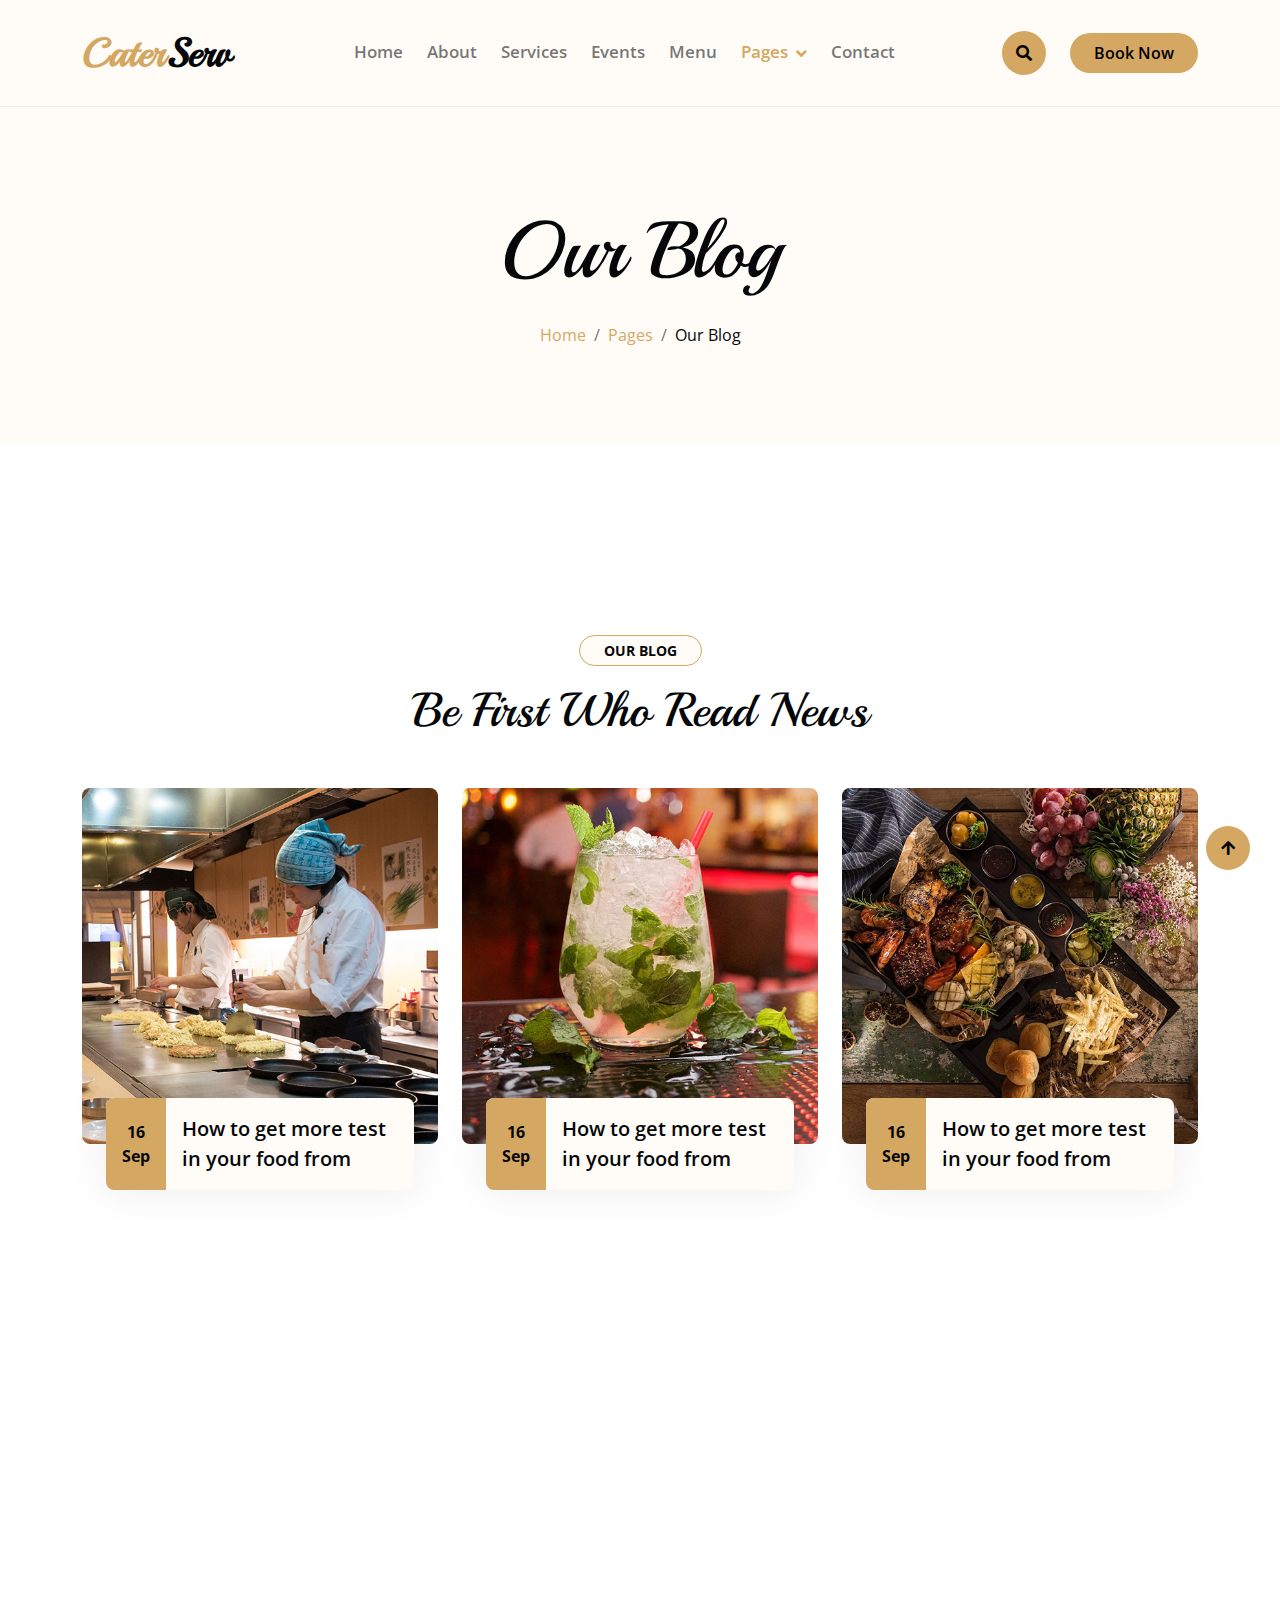
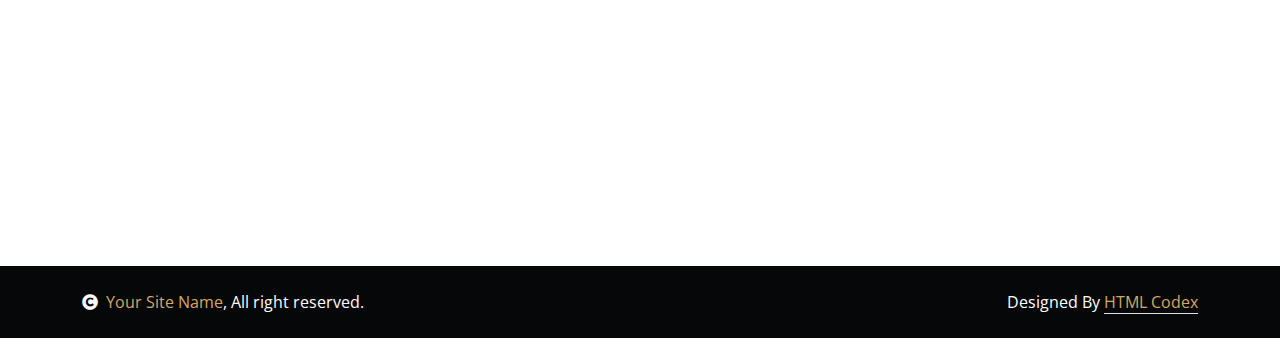
<file: blog.html>
<!DOCTYPE html>
<html lang="en">

    <head>
        <meta charset="utf-8">
        <title>CaterServ - Catering Services Website Template</title>
        <meta content="width=device-width, initial-scale=1.0" name="viewport">
        <meta content="" name="keywords">
        <meta content="" name="description">

        <!-- Google Web Fonts -->
        <link rel="preconnect" href="https://fonts.googleapis.com">
        <link rel="preconnect" href="https://fonts.gstatic.com" crossorigin>
        <link href="https://fonts.googleapis.com/css2?family=Open+Sans:wght@400;600&family=Playball&display=swap" rel="stylesheet">

        <!-- Icon Font Stylesheet -->
        <link rel="stylesheet" href="https://use.fontawesome.com/releases/v5.15.4/css/all.css"/>
        <link href="https://cdn.jsdelivr.net/npm/bootstrap-icons@1.4.1/font/bootstrap-icons.css" rel="stylesheet">

        <!-- Libraries Stylesheet -->
        <link href="lib/animate/animate.min.css" rel="stylesheet">
        <link href="lib/lightbox/css/lightbox.min.css" rel="stylesheet">
        <link href="lib/owlcarousel/owl.carousel.min.css" rel="stylesheet">

        <!-- Customized Bootstrap Stylesheet -->
        <link href="css/bootstrap.min.css" rel="stylesheet">

        <!-- Template Stylesheet -->
        <link href="css/style.css" rel="stylesheet">
    </head>

    <body>

        <!-- Spinner Start -->
        <div id="spinner" class="show w-100 vh-100 bg-white position-fixed translate-middle top-50 start-50  d-flex align-items-center justify-content-center">
            <div class="spinner-grow text-primary" role="status"></div>
        </div>
        <!-- Spinner End -->


        <!-- Navbar start -->
        <div class="container-fluid nav-bar">
            <div class="container">
                <nav class="navbar navbar-light navbar-expand-lg py-4">
                    <a href="index.html" class="navbar-brand">
                        <h1 class="text-primary fw-bold mb-0">Cater<span class="text-dark">Serv</span> </h1>
                    </a>
                    <button class="navbar-toggler py-2 px-3" type="button" data-bs-toggle="collapse" data-bs-target="#navbarCollapse">
                        <span class="fa fa-bars text-primary"></span>
                    </button>
                    <div class="collapse navbar-collapse" id="navbarCollapse">
                        <div class="navbar-nav mx-auto">
                            <a href="index.html" class="nav-item nav-link">Home</a>
                            <a href="about.html" class="nav-item nav-link">About</a>
                            <a href="service.html" class="nav-item nav-link">Services</a>
                            <a href="event.html" class="nav-item nav-link">Events</a>
                            <a href="menu.html" class="nav-item nav-link">Menu</a>
                            <div class="nav-item dropdown">
                                <a href="#" class="nav-link dropdown-toggle active" data-bs-toggle="dropdown">Pages</a>
                                <div class="dropdown-menu bg-light">
                                    <a href="book.html" class="dropdown-item">Booking</a>
                                    <a href="blog.html" class="dropdown-item active">Our Blog</a>
                                    <a href="team.html" class="dropdown-item">Our Team</a>
                                    <a href="testimonial.html" class="dropdown-item">Testimonial</a>
                                    <a href="404.html" class="dropdown-item">404 Page</a>
                                </div>
                            </div>
                            <a href="contact.html" class="nav-item nav-link">Contact</a>
                        </div>
                        <button class="btn-search btn btn-primary btn-md-square me-4 rounded-circle d-none d-lg-inline-flex" data-bs-toggle="modal" data-bs-target="#searchModal"><i class="fas fa-search"></i></button>
                        <a href="" class="btn btn-primary py-2 px-4 d-none d-xl-inline-block rounded-pill">Book Now</a>
                    </div>
                </nav>
            </div>
        </div>
        <!-- Navbar End -->


        <!-- Modal Search Start -->
        <div class="modal fade" id="searchModal" tabindex="-1" aria-labelledby="exampleModalLabel" aria-hidden="true">
            <div class="modal-dialog modal-fullscreen">
                <div class="modal-content rounded-0">
                    <div class="modal-header">
                        <h5 class="modal-title" id="exampleModalLabel">Search by keyword</h5>
                        <button type="button" class="btn-close" data-bs-dismiss="modal" aria-label="Close"></button>
                    </div>
                    <div class="modal-body d-flex align-items-center">
                        <div class="input-group w-75 mx-auto d-flex">
                            <input type="search" class="form-control bg-transparent p-3" placeholder="keywords" aria-describedby="search-icon-1">
                            <span id="search-icon-1" class="input-group-text p-3"><i class="fa fa-search"></i></span>
                        </div>
                    </div>
                </div>
            </div>
        </div>
        <!-- Modal Search End -->


        <!-- Hero Start -->
        <div class="container-fluid bg-light py-6 my-6 mt-0">
            <div class="container text-center animated bounceInDown">
                <h1 class="display-1 mb-4">Our Blog</h1>
                <ol class="breadcrumb justify-content-center mb-0 animated bounceInDown">
                    <li class="breadcrumb-item"><a href="#">Home</a></li>
                    <li class="breadcrumb-item"><a href="#">Pages</a></li>
                    <li class="breadcrumb-item text-dark" aria-current="page">Our Blog</li>
                </ol>
            </div>
        </div>
        <!-- Hero End -->


        <!-- Blog Start -->
        <div class="container-fluid blog py-6">
            <div class="container">
                <div class="text-center wow bounceInUp" data-wow-delay="0.1s">
                    <small class="d-inline-block fw-bold text-dark text-uppercase bg-light border border-primary rounded-pill px-4 py-1 mb-3">Our Blog</small>
                    <h1 class="display-5 mb-5">Be First Who Read News</h1>
                </div>
                <div class="row gx-4 justify-content-center">
                    <div class="col-md-6 col-lg-4 wow bounceInUp" data-wow-delay="0.1s">
                        <div class="blog-item">
                            <div class="overflow-hidden rounded">
                                <img src="img/blog-1.jpg" class="img-fluid w-100" alt="">
                            </div>
                            <div class="blog-content mx-4 d-flex rounded bg-light">
                                <div class="text-dark bg-primary rounded-start">
                                    <div class="h-100 p-3 d-flex flex-column justify-content-center text-center">
                                        <p class="fw-bold mb-0">16</p>
                                        <p class="fw-bold mb-0">Sep</p>
                                    </div>
                                </div>
                                <a href="#" class="h5 lh-base my-auto h-100 p-3">How to get more test in your food from</a>
                            </div>
                        </div>
                    </div>
                    <div class="col-md-6 col-lg-4 wow bounceInUp" data-wow-delay="0.3s">
                        <div class="blog-item">
                            <div class="overflow-hidden rounded">
                                <img src="img/blog-2.jpg" class="img-fluid w-100" alt="">
                            </div>
                            <div class="blog-content mx-4 d-flex rounded bg-light">
                                <div class="text-dark bg-primary rounded-start">
                                    <div class="h-100 p-3 d-flex flex-column justify-content-center text-center">
                                        <p class="fw-bold mb-0">16</p>
                                        <p class="fw-bold mb-0">Sep</p>
                                    </div>
                                </div>
                                <a href="#" class="h5 lh-base my-auto h-100 p-3">How to get more test in your food from</a>
                            </div>
                        </div>
                    </div>
                    <div class="col-md-6 col-lg-4 wow bounceInUp" data-wow-delay="0.5s">
                        <div class="blog-item">
                            <div class="overflow-hidden rounded">
                                <img src="img/blog-3.jpg" class="img-fluid w-100" alt="">
                            </div>
                            <div class="blog-content mx-4 d-flex rounded bg-light">
                                <div class="text-dark bg-primary rounded-start">
                                    <div class="h-100 p-3 d-flex flex-column justify-content-center text-center">
                                        <p class="fw-bold mb-0">16</p>
                                        <p class="fw-bold mb-0">Sep</p>
                                    </div>
                                </div>
                                <a href="#" class="h5 lh-base my-auto h-100 p-3">How to get more test in your food from</a>
                            </div>
                        </div>
                    </div>
                </div>
            </div>
        </div>
        <!-- Blog End -->


        <!-- Footer Start -->
        <div class="container-fluid footer py-6 my-6 mb-0 bg-light wow bounceInUp" data-wow-delay="0.1s">
            <div class="container">
                <div class="row">
                    <div class="col-lg-3 col-md-6">
                        <div class="footer-item">
                            <h1 class="text-primary">Cater<span class="text-dark">Serv</span></h1>
                            <p class="lh-lg mb-4">There cursus massa at urnaaculis estieSed aliquamellus vitae ultrs condmentum leo massamollis its estiegittis miristum.</p>
                            <div class="footer-icon d-flex">
                                <a class="btn btn-primary btn-sm-square me-2 rounded-circle" href=""><i class="fab fa-facebook-f"></i></a>
                                <a class="btn btn-primary btn-sm-square me-2 rounded-circle" href=""><i class="fab fa-twitter"></i></a>
                                <a href="#" class="btn btn-primary btn-sm-square me-2 rounded-circle"><i class="fab fa-instagram"></i></a>
                                <a href="#" class="btn btn-primary btn-sm-square rounded-circle"><i class="fab fa-linkedin-in"></i></a>
                            </div>
                        </div>
                    </div>
                    <div class="col-lg-3 col-md-6">
                        <div class="footer-item">
                            <h4 class="mb-4">Special Facilities</h4>
                            <div class="d-flex flex-column align-items-start">
                                <a class="text-body mb-3" href=""><i class="fa fa-check text-primary me-2"></i>Cheese Burger</a>
                                <a class="text-body mb-3" href=""><i class="fa fa-check text-primary me-2"></i>Sandwich</a>
                                <a class="text-body mb-3" href=""><i class="fa fa-check text-primary me-2"></i>Panner Burger</a>
                                <a class="text-body mb-3" href=""><i class="fa fa-check text-primary me-2"></i>Special Sweets</a>
                            </div>
                        </div>
                    </div>
                    <div class="col-lg-3 col-md-6">
                        <div class="footer-item">
                            <h4 class="mb-4">Contact Us</h4>
                            <div class="d-flex flex-column align-items-start">
                                <p><i class="fa fa-map-marker-alt text-primary me-2"></i> 123 Street, New York, USA</p>
                                <p><i class="fa fa-phone-alt text-primary me-2"></i> (+012) 3456 7890 123</p>
                                <p><i class="fas fa-envelope text-primary me-2"></i> info@example.com</p>
                                <p><i class="fa fa-clock text-primary me-2"></i> 26/7 Hours Service</p>
                            </div>
                        </div>
                    </div>
                    <div class="col-lg-3 col-md-6">
                        <div class="footer-item">
                            <h4 class="mb-4">Social Gallery</h4>
                            <div class="row g-2">
                                <div class="col-4">
                                     <img src="img/menu-01.jpg" class="img-fluid rounded-circle border border-primary p-2" alt="">
                                </div>
                                <div class="col-4">
                                     <img src="img/menu-02.jpg" class="img-fluid rounded-circle border border-primary p-2" alt="">
                                </div>
                                <div class="col-4">
                                     <img src="img/menu-03.jpg" class="img-fluid rounded-circle border border-primary p-2" alt="">
                                </div>
                                <div class="col-4">
                                     <img src="img/menu-04.jpg" class="img-fluid rounded-circle border border-primary p-2" alt="">
                                </div>
                                <div class="col-4">
                                     <img src="img/menu-05.jpg" class="img-fluid rounded-circle border border-primary p-2" alt="">
                                </div>
                                <div class="col-4">
                                     <img src="img/menu-06.jpg" class="img-fluid rounded-circle border border-primary p-2" alt="">
                                </div>
                            </div>
                        </div>
                    </div>
                </div>
            </div>
        </div>
        <!-- Footer End -->


        <!-- Copyright Start -->
        <div class="container-fluid copyright bg-dark py-4">
            <div class="container">
                <div class="row">
                    <div class="col-md-6 text-center text-md-start mb-3 mb-md-0">
                        <span class="text-light"><a href="#"><i class="fas fa-copyright text-light me-2"></i>Your Site Name</a>, All right reserved.</span>
                    </div>
                    <div class="col-md-6 my-auto text-center text-md-end text-white">
                        <!--/*** This template is free as long as you keep the below author’s credit link/attribution link/backlink. ***/-->
                        <!--/*** If you'd like to use the template without the below author’s credit link/attribution link/backlink, ***/-->
                        <!--/*** you can purchase the Credit Removal License from "https://htmlcodex.com/credit-removal". ***/-->
                        Designed By <a class="border-bottom" href="https://htmlcodex.com">HTML Codex</a>
                    </div>
                </div>
            </div>
        </div>
        <!-- Copyright End -->


        <!-- Back to Top -->
        <a href="#" class="btn btn-md-square btn-primary rounded-circle back-to-top"><i class="fa fa-arrow-up"></i></a>   

        
    <!-- JavaScript Libraries -->
    <script src="https://ajax.googleapis.com/ajax/libs/jquery/1.12.4/jquery.min.js"></script>
    <script src="https://cdn.jsdelivr.net/npm/bootstrap@5.0.0/dist/js/bootstrap.bundle.min.js"></script>
    <script src="lib/wow/wow.min.js"></script>
    <script src="lib/easing/easing.min.js"></script>
    <script src="lib/waypoints/waypoints.min.js"></script>
    <script src="lib/counterup/counterup.min.js"></script>
    <script src="lib/lightbox/js/lightbox.min.js"></script>
    <script src="lib/owlcarousel/owl.carousel.min.js"></script>

    <!-- Template Javascript -->
    <script src="js/main.js"></script>
    </body>

</html>
</file>
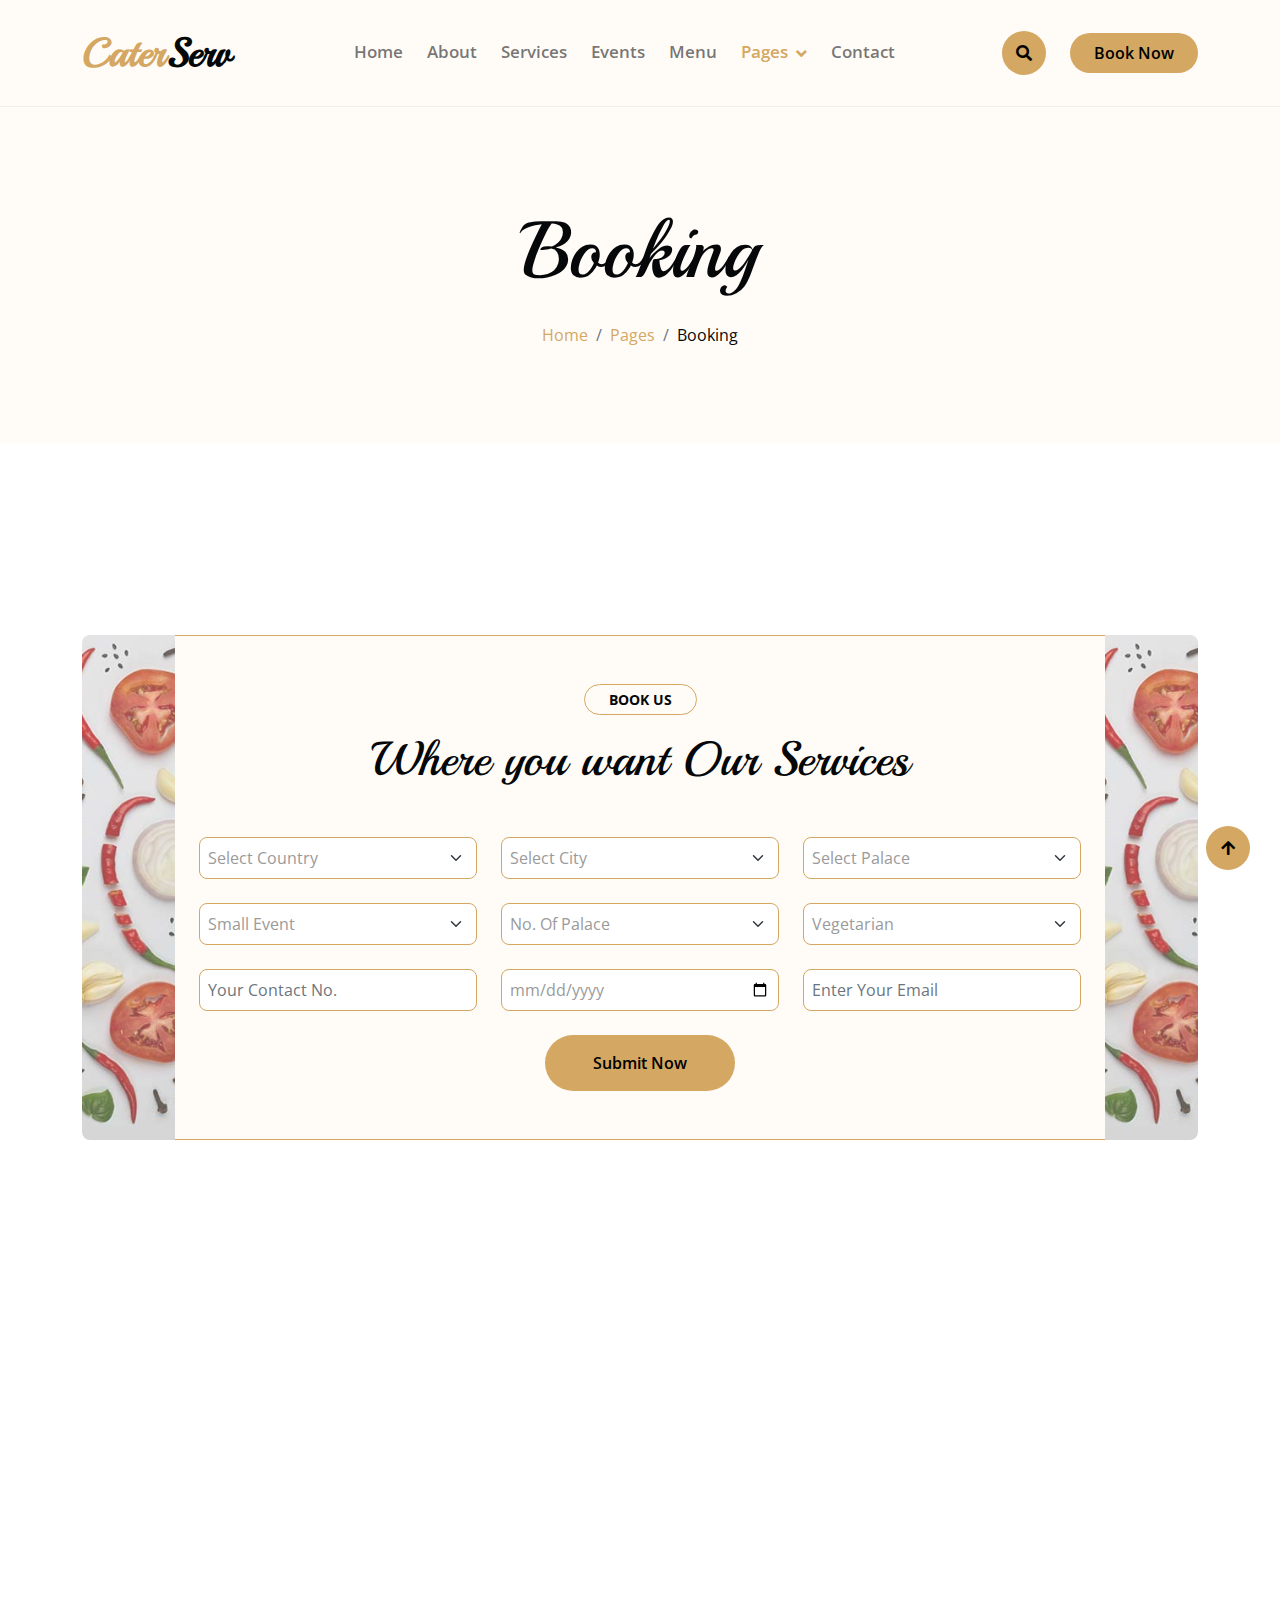
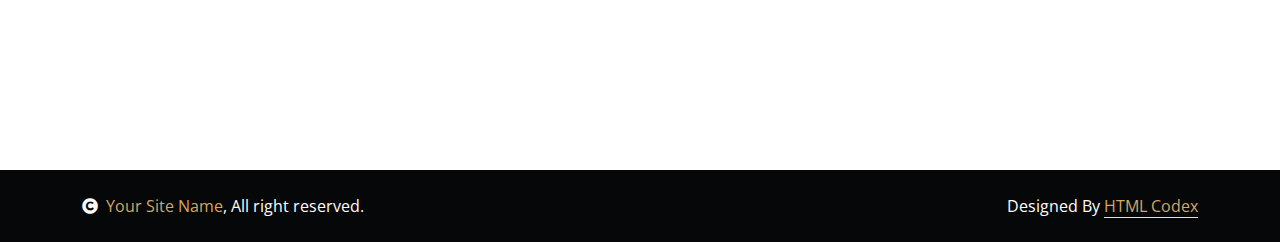
<file: book.html>
<!DOCTYPE html>
<html lang="en">

    <head>
        <meta charset="utf-8">
        <title>CaterServ - Catering Services Website Template</title>
        <meta content="width=device-width, initial-scale=1.0" name="viewport">
        <meta content="" name="keywords">
        <meta content="" name="description">

        <!-- Google Web Fonts -->
        <link rel="preconnect" href="https://fonts.googleapis.com">
        <link rel="preconnect" href="https://fonts.gstatic.com" crossorigin>
        <link href="https://fonts.googleapis.com/css2?family=Open+Sans:wght@400;600&family=Playball&display=swap" rel="stylesheet">

        <!-- Icon Font Stylesheet -->
        <link rel="stylesheet" href="https://use.fontawesome.com/releases/v5.15.4/css/all.css"/>
        <link href="https://cdn.jsdelivr.net/npm/bootstrap-icons@1.4.1/font/bootstrap-icons.css" rel="stylesheet">

        <!-- Libraries Stylesheet -->
        <link href="lib/animate/animate.min.css" rel="stylesheet">
        <link href="lib/lightbox/css/lightbox.min.css" rel="stylesheet">
        <link href="lib/owlcarousel/owl.carousel.min.css" rel="stylesheet">

        <!-- Customized Bootstrap Stylesheet -->
        <link href="css/bootstrap.min.css" rel="stylesheet">

        <!-- Template Stylesheet -->
        <link href="css/style.css" rel="stylesheet">
    </head>

    <body>

        <!-- Spinner Start -->
        <div id="spinner" class="show w-100 vh-100 bg-white position-fixed translate-middle top-50 start-50  d-flex align-items-center justify-content-center">
            <div class="spinner-grow text-primary" role="status"></div>
        </div>
        <!-- Spinner End -->


        <!-- Navbar start -->
        <div class="container-fluid nav-bar">
            <div class="container">
                <nav class="navbar navbar-light navbar-expand-lg py-4">
                    <a href="index.html" class="navbar-brand">
                        <h1 class="text-primary fw-bold mb-0">Cater<span class="text-dark">Serv</span> </h1>
                    </a>
                    <button class="navbar-toggler py-2 px-3" type="button" data-bs-toggle="collapse" data-bs-target="#navbarCollapse">
                        <span class="fa fa-bars text-primary"></span>
                    </button>
                    <div class="collapse navbar-collapse" id="navbarCollapse">
                        <div class="navbar-nav mx-auto">
                            <a href="index.html" class="nav-item nav-link">Home</a>
                            <a href="about.html" class="nav-item nav-link">About</a>
                            <a href="service.html" class="nav-item nav-link">Services</a>
                            <a href="event.html" class="nav-item nav-link">Events</a>
                            <a href="menu.html" class="nav-item nav-link">Menu</a>
                            <div class="nav-item dropdown">
                                <a href="#" class="nav-link dropdown-toggle active" data-bs-toggle="dropdown">Pages</a>
                                <div class="dropdown-menu bg-light">
                                    <a href="book.html" class="dropdown-item active">Booking</a>
                                    <a href="blog.html" class="dropdown-item">Our Blog</a>
                                    <a href="team.html" class="dropdown-item">Our Team</a>
                                    <a href="testimonial.html" class="dropdown-item">Testimonial</a>
                                    <a href="404.html" class="dropdown-item">404 Page</a>
                                </div>
                            </div>
                            <a href="contact.html" class="nav-item nav-link">Contact</a>
                        </div>
                        <button class="btn-search btn btn-primary btn-md-square me-4 rounded-circle d-none d-lg-inline-flex" data-bs-toggle="modal" data-bs-target="#searchModal"><i class="fas fa-search"></i></button>
                        <a href="" class="btn btn-primary py-2 px-4 d-none d-xl-inline-block rounded-pill">Book Now</a>
                    </div>
                </nav>
            </div>
        </div>
        <!-- Navbar End -->


        <!-- Modal Search Start -->
        <div class="modal fade" id="searchModal" tabindex="-1" aria-labelledby="exampleModalLabel" aria-hidden="true">
            <div class="modal-dialog modal-fullscreen">
                <div class="modal-content rounded-0">
                    <div class="modal-header">
                        <h5 class="modal-title" id="exampleModalLabel">Search by keyword</h5>
                        <button type="button" class="btn-close" data-bs-dismiss="modal" aria-label="Close"></button>
                    </div>
                    <div class="modal-body d-flex align-items-center">
                        <div class="input-group w-75 mx-auto d-flex">
                            <input type="search" class="form-control bg-transparent p-3" placeholder="keywords" aria-describedby="search-icon-1">
                            <span id="search-icon-1" class="input-group-text p-3"><i class="fa fa-search"></i></span>
                        </div>
                    </div>
                </div>
            </div>
        </div>
        <!-- Modal Search End -->


        <!-- Hero Start -->
        <div class="container-fluid bg-light py-6 my-6 mt-0">
            <div class="container text-center animated bounceInDown">
                <h1 class="display-1 mb-4">Booking</h1>
                <ol class="breadcrumb justify-content-center mb-0 animated bounceInDown">
                    <li class="breadcrumb-item"><a href="#">Home</a></li>
                    <li class="breadcrumb-item"><a href="#">Pages</a></li>
                    <li class="breadcrumb-item text-dark" aria-current="page">Booking</li>
                </ol>
            </div>
        </div>
        <!-- Hero End -->


        <!-- Book Us Start -->
        <div class="container-fluid contact py-6 wow bounceInUp" data-wow-delay="0.1s">
            <div class="container">
                <div class="row g-0">
                    <div class="col-1">
                        <img src="img/background-site.jpg" class="img-fluid h-100 w-100 rounded-start" style="object-fit: cover; opacity: 0.7;" alt="">
                    </div>
                    <div class="col-10">
                        <div class="border-bottom border-top border-primary bg-light py-5 px-4">
                            <div class="text-center">
                                <small class="d-inline-block fw-bold text-dark text-uppercase bg-light border border-primary rounded-pill px-4 py-1 mb-3">Book Us</small>
                                <h1 class="display-5 mb-5">Where you want Our Services</h1>
                            </div>
                            <div class="row g-4 form">
                                <div class="col-lg-4 col-md-6">
                                    <select class="form-select border-primary p-2" aria-label="Default select example">
                                        <option selected>Select Country</option>
                                        <option value="1">USA</option>
                                        <option value="2">UK</option>
                                        <option value="3">India</option>
                                    </select>
                                </div>
                                <div class="col-lg-4 col-md-6">
                                    <select class="form-select border-primary p-2" aria-label="Default select example">
                                        <option selected>Select City</option>
                                        <option value="1">Depend On Country</option>
                                        <option value="2">UK</option>
                                        <option value="3">India</option>
                                    </select>
                                </div>
                                <div class="col-lg-4 col-md-6">
                                    <select class="form-select border-primary p-2" aria-label="Default select example">
                                        <option selected>Select Palace</option>
                                        <option value="1">Depend On Country</option>
                                        <option value="2">UK</option>
                                        <option value="3">India</option>
                                    </select>
                                </div>
                                <div class="col-lg-4 col-md-6">
                                    <select class="form-select border-primary p-2" aria-label="Default select example">
                                        <option selected>Small Event</option>
                                        <option value="1">Event Type</option>
                                        <option value="2">Big Event</option>
                                        <option value="3">Small Event</option>
                                    </select>
                                </div>
                                <div class="col-lg-4 col-md-6">
                                    <select class="form-select border-primary p-2" aria-label="Default select example">
                                        <option selected>No. Of Palace</option>
                                        <option value="1">100-200</option>
                                        <option value="2">300-400</option>
                                        <option value="3">500-600</option>
                                        <option value="4">700-800</option>
                                        <option value="5">900-1000</option>
                                        <option value="6">1000+</option>
                                    </select>
                                </div>
                                <div class="col-lg-4 col-md-6">
                                    <select class="form-select border-primary p-2" aria-label="Default select example">
                                        <option selected>Vegetarian</option>
                                        <option value="1">Vegetarian</option>
                                        <option value="2">Non Vegetarian</option>
                                    </select>
                                </div>
                                <div class="col-lg-4 col-md-6">
                                    <input type="mobile" class="form-control border-primary p-2" placeholder="Your Contact No.">
                                </div>
                                <div class="col-lg-4 col-md-6">
                                    <input type="date" class="form-control border-primary p-2" placeholder="Select Date">
                                </div>
                                <div class="col-lg-4 col-md-6">
                                    <input type="email" class="form-control border-primary p-2" placeholder="Enter Your Email">
                                </div>
                                <div class="col-12 text-center">
                                    <button type="submit" class="btn btn-primary px-5 py-3 rounded-pill">Submit Now</button>
                                </div>
                            </div>
                        </div>
                    </div>
                    <div class="col-1">
                        <img src="img/background-site.jpg" class="img-fluid h-100 w-100 rounded-end" style="object-fit: cover; opacity: 0.7;" alt="">
                    </div>
                </div>
            </div>
        </div>
        <!-- Book Us End -->


        <!-- Footer Start -->
        <div class="container-fluid footer py-6 my-6 mb-0 bg-light wow bounceInUp" data-wow-delay="0.1s">
            <div class="container">
                <div class="row">
                    <div class="col-lg-3 col-md-6">
                        <div class="footer-item">
                            <h1 class="text-primary">Cater<span class="text-dark">Serv</span></h1>
                            <p class="lh-lg mb-4">There cursus massa at urnaaculis estieSed aliquamellus vitae ultrs condmentum leo massamollis its estiegittis miristum.</p>
                            <div class="footer-icon d-flex">
                                <a class="btn btn-primary btn-sm-square me-2 rounded-circle" href=""><i class="fab fa-facebook-f"></i></a>
                                <a class="btn btn-primary btn-sm-square me-2 rounded-circle" href=""><i class="fab fa-twitter"></i></a>
                                <a href="#" class="btn btn-primary btn-sm-square me-2 rounded-circle"><i class="fab fa-instagram"></i></a>
                                <a href="#" class="btn btn-primary btn-sm-square rounded-circle"><i class="fab fa-linkedin-in"></i></a>
                            </div>
                        </div>
                    </div>
                    <div class="col-lg-3 col-md-6">
                        <div class="footer-item">
                            <h4 class="mb-4">Special Facilities</h4>
                            <div class="d-flex flex-column align-items-start">
                                <a class="text-body mb-3" href=""><i class="fa fa-check text-primary me-2"></i>Cheese Burger</a>
                                <a class="text-body mb-3" href=""><i class="fa fa-check text-primary me-2"></i>Sandwich</a>
                                <a class="text-body mb-3" href=""><i class="fa fa-check text-primary me-2"></i>Panner Burger</a>
                                <a class="text-body mb-3" href=""><i class="fa fa-check text-primary me-2"></i>Special Sweets</a>
                            </div>
                        </div>
                    </div>
                    <div class="col-lg-3 col-md-6">
                        <div class="footer-item">
                            <h4 class="mb-4">Contact Us</h4>
                            <div class="d-flex flex-column align-items-start">
                                <p><i class="fa fa-map-marker-alt text-primary me-2"></i> 123 Street, New York, USA</p>
                                <p><i class="fa fa-phone-alt text-primary me-2"></i> (+012) 3456 7890 123</p>
                                <p><i class="fas fa-envelope text-primary me-2"></i> info@example.com</p>
                                <p><i class="fa fa-clock text-primary me-2"></i> 26/7 Hours Service</p>
                            </div>
                        </div>
                    </div>
                    <div class="col-lg-3 col-md-6">
                        <div class="footer-item">
                            <h4 class="mb-4">Social Gallery</h4>
                            <div class="row g-2">
                                <div class="col-4">
                                     <img src="img/menu-01.jpg" class="img-fluid rounded-circle border border-primary p-2" alt="">
                                </div>
                                <div class="col-4">
                                     <img src="img/menu-02.jpg" class="img-fluid rounded-circle border border-primary p-2" alt="">
                                </div>
                                <div class="col-4">
                                     <img src="img/menu-03.jpg" class="img-fluid rounded-circle border border-primary p-2" alt="">
                                </div>
                                <div class="col-4">
                                     <img src="img/menu-04.jpg" class="img-fluid rounded-circle border border-primary p-2" alt="">
                                </div>
                                <div class="col-4">
                                     <img src="img/menu-05.jpg" class="img-fluid rounded-circle border border-primary p-2" alt="">
                                </div>
                                <div class="col-4">
                                     <img src="img/menu-06.jpg" class="img-fluid rounded-circle border border-primary p-2" alt="">
                                </div>
                            </div>
                        </div>
                    </div>
                </div>
            </div>
        </div>
        <!-- Footer End -->


        <!-- Copyright Start -->
        <div class="container-fluid copyright bg-dark py-4">
            <div class="container">
                <div class="row">
                    <div class="col-md-6 text-center text-md-start mb-3 mb-md-0">
                        <span class="text-light"><a href="#"><i class="fas fa-copyright text-light me-2"></i>Your Site Name</a>, All right reserved.</span>
                    </div>
                    <div class="col-md-6 my-auto text-center text-md-end text-white">
                        <!--/*** This template is free as long as you keep the below author’s credit link/attribution link/backlink. ***/-->
                        <!--/*** If you'd like to use the template without the below author’s credit link/attribution link/backlink, ***/-->
                        <!--/*** you can purchase the Credit Removal License from "https://htmlcodex.com/credit-removal". ***/-->
                        Designed By <a class="border-bottom" href="https://htmlcodex.com">HTML Codex</a>
                    </div>
                </div>
            </div>
        </div>
        <!-- Copyright End -->


        <!-- Back to Top -->
        <a href="#" class="btn btn-md-square btn-primary rounded-circle back-to-top"><i class="fa fa-arrow-up"></i></a>   

        
    <!-- JavaScript Libraries -->
    <script src="https://ajax.googleapis.com/ajax/libs/jquery/1.12.4/jquery.min.js"></script>
    <script src="https://cdn.jsdelivr.net/npm/bootstrap@5.0.0/dist/js/bootstrap.bundle.min.js"></script>
    <script src="lib/wow/wow.min.js"></script>
    <script src="lib/easing/easing.min.js"></script>
    <script src="lib/waypoints/waypoints.min.js"></script>
    <script src="lib/counterup/counterup.min.js"></script>
    <script src="lib/lightbox/js/lightbox.min.js"></script>
    <script src="lib/owlcarousel/owl.carousel.min.js"></script>

    <!-- Template Javascript -->
    <script src="js/main.js"></script>
    </body>

</html>
</file>
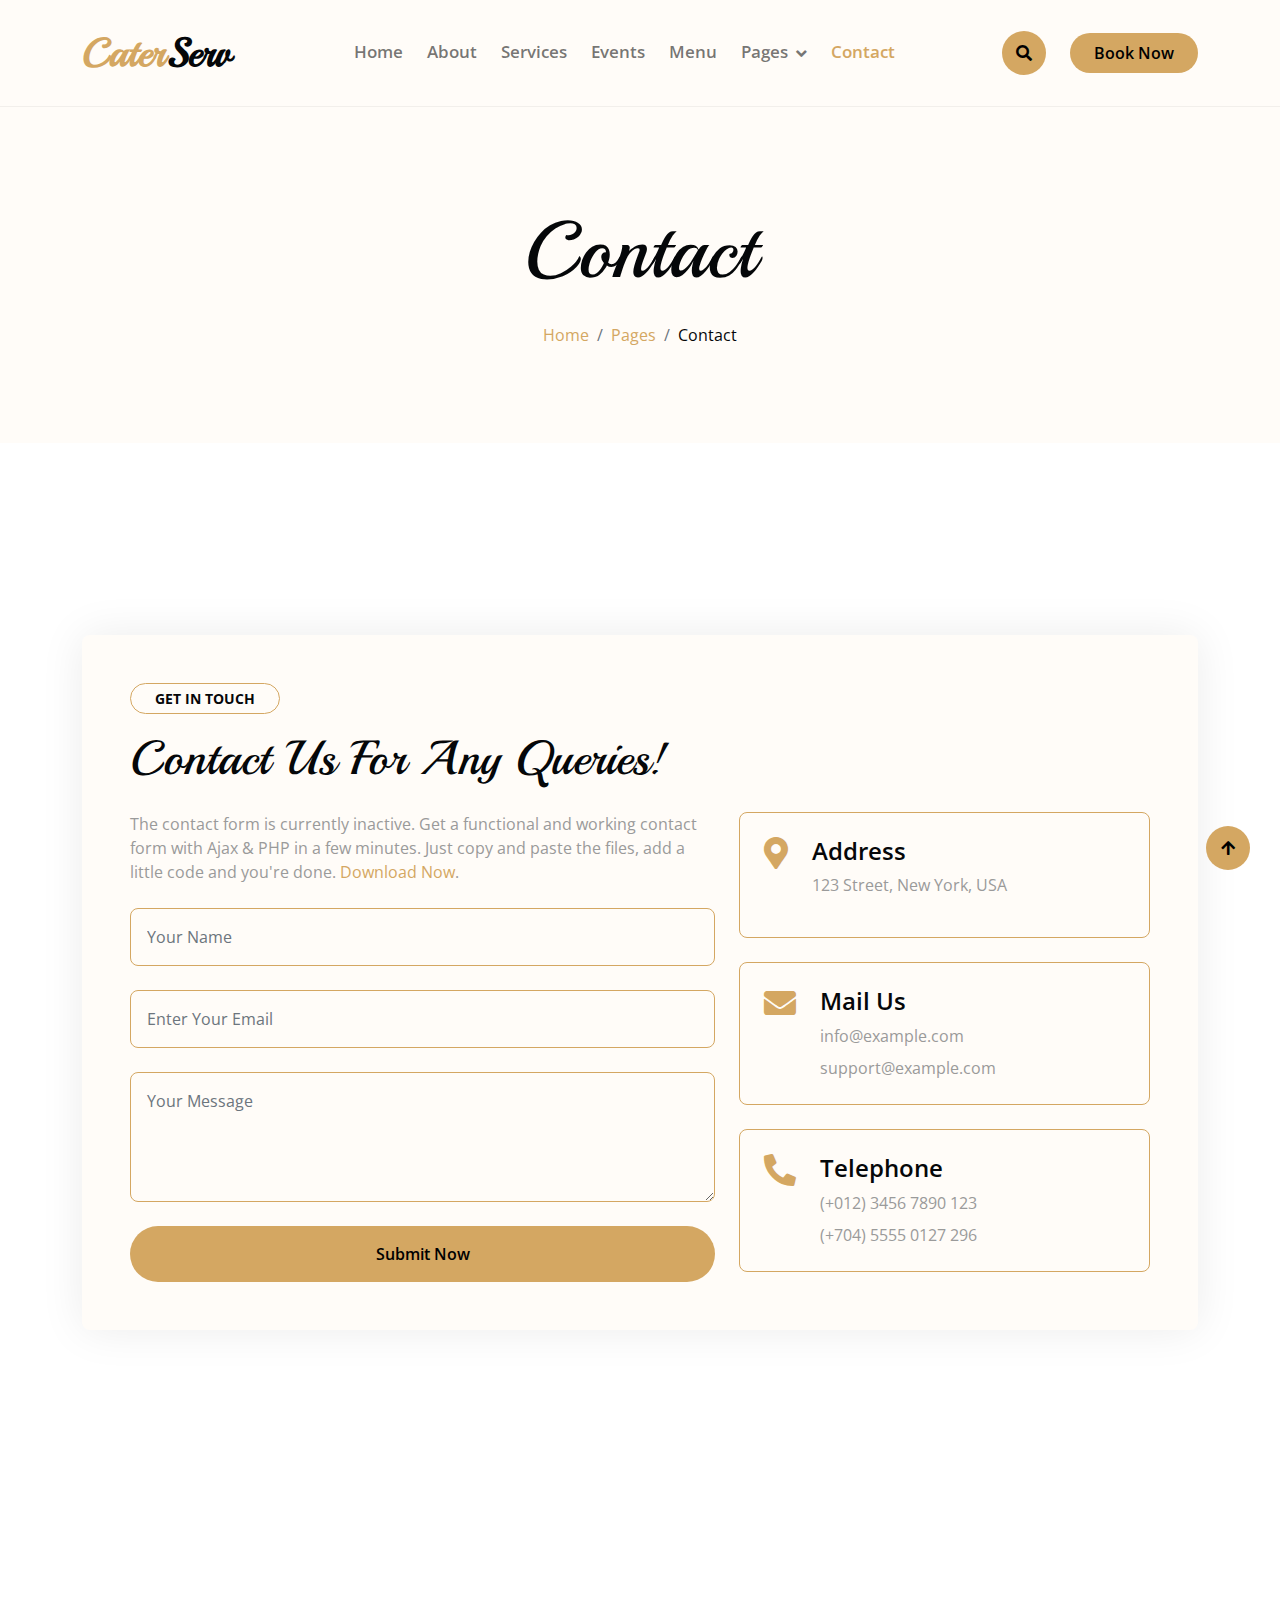
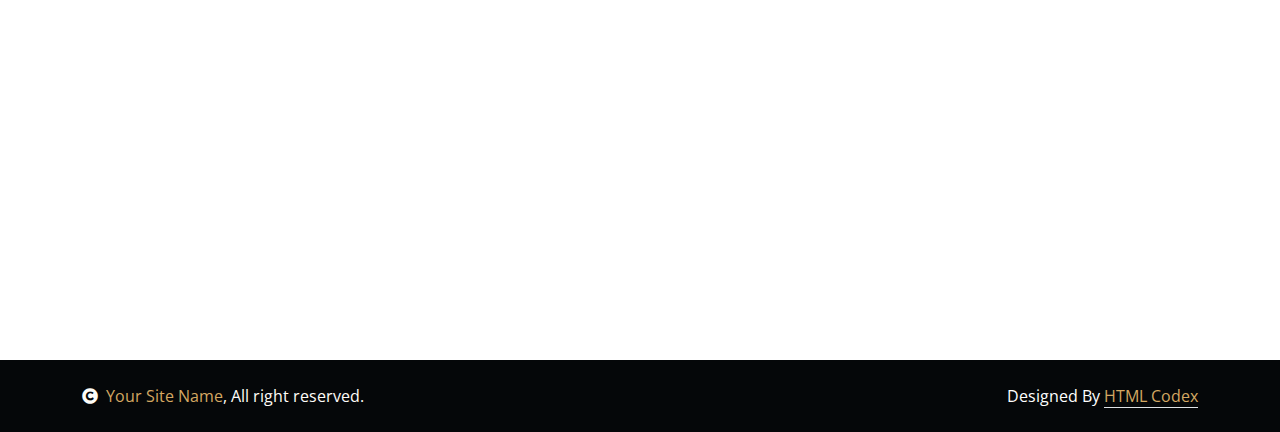
<file: contact.html>
<!DOCTYPE html>
<html lang="en">

    <head>
        <meta charset="utf-8">
        <title>CaterServ - Catering Services Website Template</title>
        <meta content="width=device-width, initial-scale=1.0" name="viewport">
        <meta content="" name="keywords">
        <meta content="" name="description">

        <!-- Google Web Fonts -->
        <link rel="preconnect" href="https://fonts.googleapis.com">
        <link rel="preconnect" href="https://fonts.gstatic.com" crossorigin>
        <link href="https://fonts.googleapis.com/css2?family=Open+Sans:wght@400;600&family=Playball&display=swap" rel="stylesheet">

        <!-- Icon Font Stylesheet -->
        <link rel="stylesheet" href="https://use.fontawesome.com/releases/v5.15.4/css/all.css"/>
        <link href="https://cdn.jsdelivr.net/npm/bootstrap-icons@1.4.1/font/bootstrap-icons.css" rel="stylesheet">

        <!-- Libraries Stylesheet -->
        <link href="lib/animate/animate.min.css" rel="stylesheet">
        <link href="lib/lightbox/css/lightbox.min.css" rel="stylesheet">
        <link href="lib/owlcarousel/owl.carousel.min.css" rel="stylesheet">

        <!-- Customized Bootstrap Stylesheet -->
        <link href="css/bootstrap.min.css" rel="stylesheet">

        <!-- Template Stylesheet -->
        <link href="css/style.css" rel="stylesheet">
    </head>

    <body>

        <!-- Spinner Start -->
        <div id="spinner" class="show w-100 vh-100 bg-white position-fixed translate-middle top-50 start-50  d-flex align-items-center justify-content-center">
            <div class="spinner-grow text-primary" role="status"></div>
        </div>
        <!-- Spinner End -->


        <!-- Navbar start -->
        <div class="container-fluid nav-bar">
            <div class="container">
                <nav class="navbar navbar-light navbar-expand-lg py-4">
                    <a href="index.html" class="navbar-brand">
                        <h1 class="text-primary fw-bold mb-0">Cater<span class="text-dark">Serv</span> </h1>
                    </a>
                    <button class="navbar-toggler py-2 px-3" type="button" data-bs-toggle="collapse" data-bs-target="#navbarCollapse">
                        <span class="fa fa-bars text-primary"></span>
                    </button>
                    <div class="collapse navbar-collapse" id="navbarCollapse">
                        <div class="navbar-nav mx-auto">
                            <a href="index.html" class="nav-item nav-link">Home</a>
                            <a href="about.html" class="nav-item nav-link">About</a>
                            <a href="service.html" class="nav-item nav-link">Services</a>
                            <a href="event.html" class="nav-item nav-link">Events</a>
                            <a href="menu.html" class="nav-item nav-link">Menu</a>
                            <div class="nav-item dropdown">
                                <a href="#" class="nav-link dropdown-toggle" data-bs-toggle="dropdown">Pages</a>
                                <div class="dropdown-menu bg-light">
                                    <a href="book.html" class="dropdown-item">Booking</a>
                                    <a href="blog.html" class="dropdown-item">Our Blog</a>
                                    <a href="team.html" class="dropdown-item">Our Team</a>
                                    <a href="testimonial.html" class="dropdown-item">Testimonial</a>
                                    <a href="404.html" class="dropdown-item">404 Page</a>
                                </div>
                            </div>
                            <a href="contact.html" class="nav-item nav-link active">Contact</a>
                        </div>
                        <button class="btn-search btn btn-primary btn-md-square me-4 rounded-circle d-none d-lg-inline-flex" data-bs-toggle="modal" data-bs-target="#searchModal"><i class="fas fa-search"></i></button>
                        <a href="" class="btn btn-primary py-2 px-4 d-none d-xl-inline-block rounded-pill">Book Now</a>
                    </div>
                </nav>
            </div>
        </div>
        <!-- Navbar End -->


        <!-- Modal Search Start -->
        <div class="modal fade" id="searchModal" tabindex="-1" aria-labelledby="exampleModalLabel" aria-hidden="true">
            <div class="modal-dialog modal-fullscreen">
                <div class="modal-content rounded-0">
                    <div class="modal-header">
                        <h5 class="modal-title" id="exampleModalLabel">Search by keyword</h5>
                        <button type="button" class="btn-close" data-bs-dismiss="modal" aria-label="Close"></button>
                    </div>
                    <div class="modal-body d-flex align-items-center">
                        <div class="input-group w-75 mx-auto d-flex">
                            <input type="search" class="form-control bg-transparent p-3" placeholder="keywords" aria-describedby="search-icon-1">
                            <span id="search-icon-1" class="input-group-text p-3"><i class="fa fa-search"></i></span>
                        </div>
                    </div>
                </div>
            </div>
        </div>
        <!-- Modal Search End -->


        <!-- Hero Start -->
        <div class="container-fluid bg-light py-6 my-6 mt-0">
            <div class="container text-center animated bounceInDown">
                <h1 class="display-1 mb-4">Contact</h1>
                <ol class="breadcrumb justify-content-center mb-0 animated bounceInDown">
                    <li class="breadcrumb-item"><a href="#">Home</a></li>
                    <li class="breadcrumb-item"><a href="#">Pages</a></li>
                    <li class="breadcrumb-item text-dark" aria-current="page">Contact</li>
                </ol>
            </div>
        </div>
        <!-- Hero End -->


        <!-- Contact Start -->
        <div class="container-fluid contact py-6 wow bounceInUp" data-wow-delay="0.1s">
            <div class="container">
                <div class="p-5 bg-light rounded contact-form">
                    <div class="row g-4">
                        <div class="col-12">
                            <small class="d-inline-block fw-bold text-dark text-uppercase bg-light border border-primary rounded-pill px-4 py-1 mb-3">Get in touch</small>
                            <h1 class="display-5 mb-0">Contact Us For Any Queries!</h1>
                        </div>
                        <div class="col-md-6 col-lg-7">
                            <p class="mb-4">The contact form is currently inactive. Get a functional and working contact form with Ajax & PHP in a few minutes. Just copy and paste the files, add a little code and you're done. <a href="https://htmlcodex.com/contact-form">Download Now</a>.</p>
                            <form>
                                <input type="text" class="w-100 form-control p-3 mb-4 border-primary bg-light" placeholder="Your Name">
                                <input type="email" class="w-100 form-control p-3 mb-4 border-primary bg-light" placeholder="Enter Your Email">
                                <textarea class="w-100 form-control mb-4 p-3 border-primary bg-light" rows="4" cols="10" placeholder="Your Message"></textarea>
                                <button class="w-100 btn btn-primary form-control p-3 border-primary bg-primary rounded-pill" type="submit">Submit Now</button>
                            </form>
                        </div>
                        <div class="col-md-6 col-lg-5">
                            <div>
                                <div class="d-inline-flex w-100 border border-primary p-4 rounded mb-4">
                                    <i class="fas fa-map-marker-alt fa-2x text-primary me-4"></i>
                                    <div class="">
                                        <h4>Address</h4>
                                        <p>123 Street, New York, USA</p>
                                    </div>
                                </div>
                                <div class="d-inline-flex w-100 border border-primary p-4 rounded mb-4">
                                    <i class="fas fa-envelope fa-2x text-primary me-4"></i>
                                    <div class="">
                                        <h4>Mail Us</h4>
                                        <p class="mb-2">info@example.com</p>
                                        <p class="mb-0">support@example.com</p>
                                    </div>
                                </div>
                                <div class="d-inline-flex w-100 border border-primary p-4 rounded">
                                    <i class="fa fa-phone-alt fa-2x text-primary me-4"></i>
                                    <div class="">
                                        <h4>Telephone</h4>
                                        <p class="mb-2">(+012) 3456 7890 123</p>
                                        <p class="mb-0">(+704) 5555 0127 296</p>
                                    </div>
                                </div>
                            </div>
                        </div>
                    </div>
                </div>
            </div>
        </div>
        <!-- Contact End -->


        <!-- Footer Start -->
        <div class="container-fluid footer py-6 my-6 mb-0 bg-light wow bounceInUp" data-wow-delay="0.1s">
            <div class="container">
                <div class="row">
                    <div class="col-lg-3 col-md-6">
                        <div class="footer-item">
                            <h1 class="text-primary">Cater<span class="text-dark">Serv</span></h1>
                            <p class="lh-lg mb-4">There cursus massa at urnaaculis estieSed aliquamellus vitae ultrs condmentum leo massamollis its estiegittis miristum.</p>
                            <div class="footer-icon d-flex">
                                <a class="btn btn-primary btn-sm-square me-2 rounded-circle" href=""><i class="fab fa-facebook-f"></i></a>
                                <a class="btn btn-primary btn-sm-square me-2 rounded-circle" href=""><i class="fab fa-twitter"></i></a>
                                <a href="#" class="btn btn-primary btn-sm-square me-2 rounded-circle"><i class="fab fa-instagram"></i></a>
                                <a href="#" class="btn btn-primary btn-sm-square rounded-circle"><i class="fab fa-linkedin-in"></i></a>
                            </div>
                        </div>
                    </div>
                    <div class="col-lg-3 col-md-6">
                        <div class="footer-item">
                            <h4 class="mb-4">Special Facilities</h4>
                            <div class="d-flex flex-column align-items-start">
                                <a class="text-body mb-3" href=""><i class="fa fa-check text-primary me-2"></i>Cheese Burger</a>
                                <a class="text-body mb-3" href=""><i class="fa fa-check text-primary me-2"></i>Sandwich</a>
                                <a class="text-body mb-3" href=""><i class="fa fa-check text-primary me-2"></i>Panner Burger</a>
                                <a class="text-body mb-3" href=""><i class="fa fa-check text-primary me-2"></i>Special Sweets</a>
                            </div>
                        </div>
                    </div>
                    <div class="col-lg-3 col-md-6">
                        <div class="footer-item">
                            <h4 class="mb-4">Contact Us</h4>
                            <div class="d-flex flex-column align-items-start">
                                <p><i class="fa fa-map-marker-alt text-primary me-2"></i> 123 Street, New York, USA</p>
                                <p><i class="fa fa-phone-alt text-primary me-2"></i> (+012) 3456 7890 123</p>
                                <p><i class="fas fa-envelope text-primary me-2"></i> info@example.com</p>
                                <p><i class="fa fa-clock text-primary me-2"></i> 26/7 Hours Service</p>
                            </div>
                        </div>
                    </div>
                    <div class="col-lg-3 col-md-6">
                        <div class="footer-item">
                            <h4 class="mb-4">Social Gallery</h4>
                            <div class="row g-2">
                                <div class="col-4">
                                     <img src="img/menu-01.jpg" class="img-fluid rounded-circle border border-primary p-2" alt="">
                                </div>
                                <div class="col-4">
                                     <img src="img/menu-02.jpg" class="img-fluid rounded-circle border border-primary p-2" alt="">
                                </div>
                                <div class="col-4">
                                     <img src="img/menu-03.jpg" class="img-fluid rounded-circle border border-primary p-2" alt="">
                                </div>
                                <div class="col-4">
                                     <img src="img/menu-04.jpg" class="img-fluid rounded-circle border border-primary p-2" alt="">
                                </div>
                                <div class="col-4">
                                     <img src="img/menu-05.jpg" class="img-fluid rounded-circle border border-primary p-2" alt="">
                                </div>
                                <div class="col-4">
                                     <img src="img/menu-06.jpg" class="img-fluid rounded-circle border border-primary p-2" alt="">
                                </div>
                            </div>
                        </div>
                    </div>
                </div>
            </div>
        </div>
        <!-- Footer End -->


        <!-- Copyright Start -->
        <div class="container-fluid copyright bg-dark py-4">
            <div class="container">
                <div class="row">
                    <div class="col-md-6 text-center text-md-start mb-3 mb-md-0">
                        <span class="text-light"><a href="#"><i class="fas fa-copyright text-light me-2"></i>Your Site Name</a>, All right reserved.</span>
                    </div>
                    <div class="col-md-6 my-auto text-center text-md-end text-white">
                        <!--/*** This template is free as long as you keep the below author’s credit link/attribution link/backlink. ***/-->
                        <!--/*** If you'd like to use the template without the below author’s credit link/attribution link/backlink, ***/-->
                        <!--/*** you can purchase the Credit Removal License from "https://htmlcodex.com/credit-removal". ***/-->
                        Designed By <a class="border-bottom" href="https://htmlcodex.com">HTML Codex</a>
                    </div>
                </div>
            </div>
        </div>
        <!-- Copyright End -->


        <!-- Back to Top -->
        <a href="#" class="btn btn-md-square btn-primary rounded-circle back-to-top"><i class="fa fa-arrow-up"></i></a>   

        
    <!-- JavaScript Libraries -->
    <script src="https://ajax.googleapis.com/ajax/libs/jquery/1.12.4/jquery.min.js"></script>
    <script src="https://cdn.jsdelivr.net/npm/bootstrap@5.0.0/dist/js/bootstrap.bundle.min.js"></script>
    <script src="lib/wow/wow.min.js"></script>
    <script src="lib/easing/easing.min.js"></script>
    <script src="lib/waypoints/waypoints.min.js"></script>
    <script src="lib/counterup/counterup.min.js"></script>
    <script src="lib/lightbox/js/lightbox.min.js"></script>
    <script src="lib/owlcarousel/owl.carousel.min.js"></script>

    <!-- Template Javascript -->
    <script src="js/main.js"></script>
    </body>

</html>
</file>
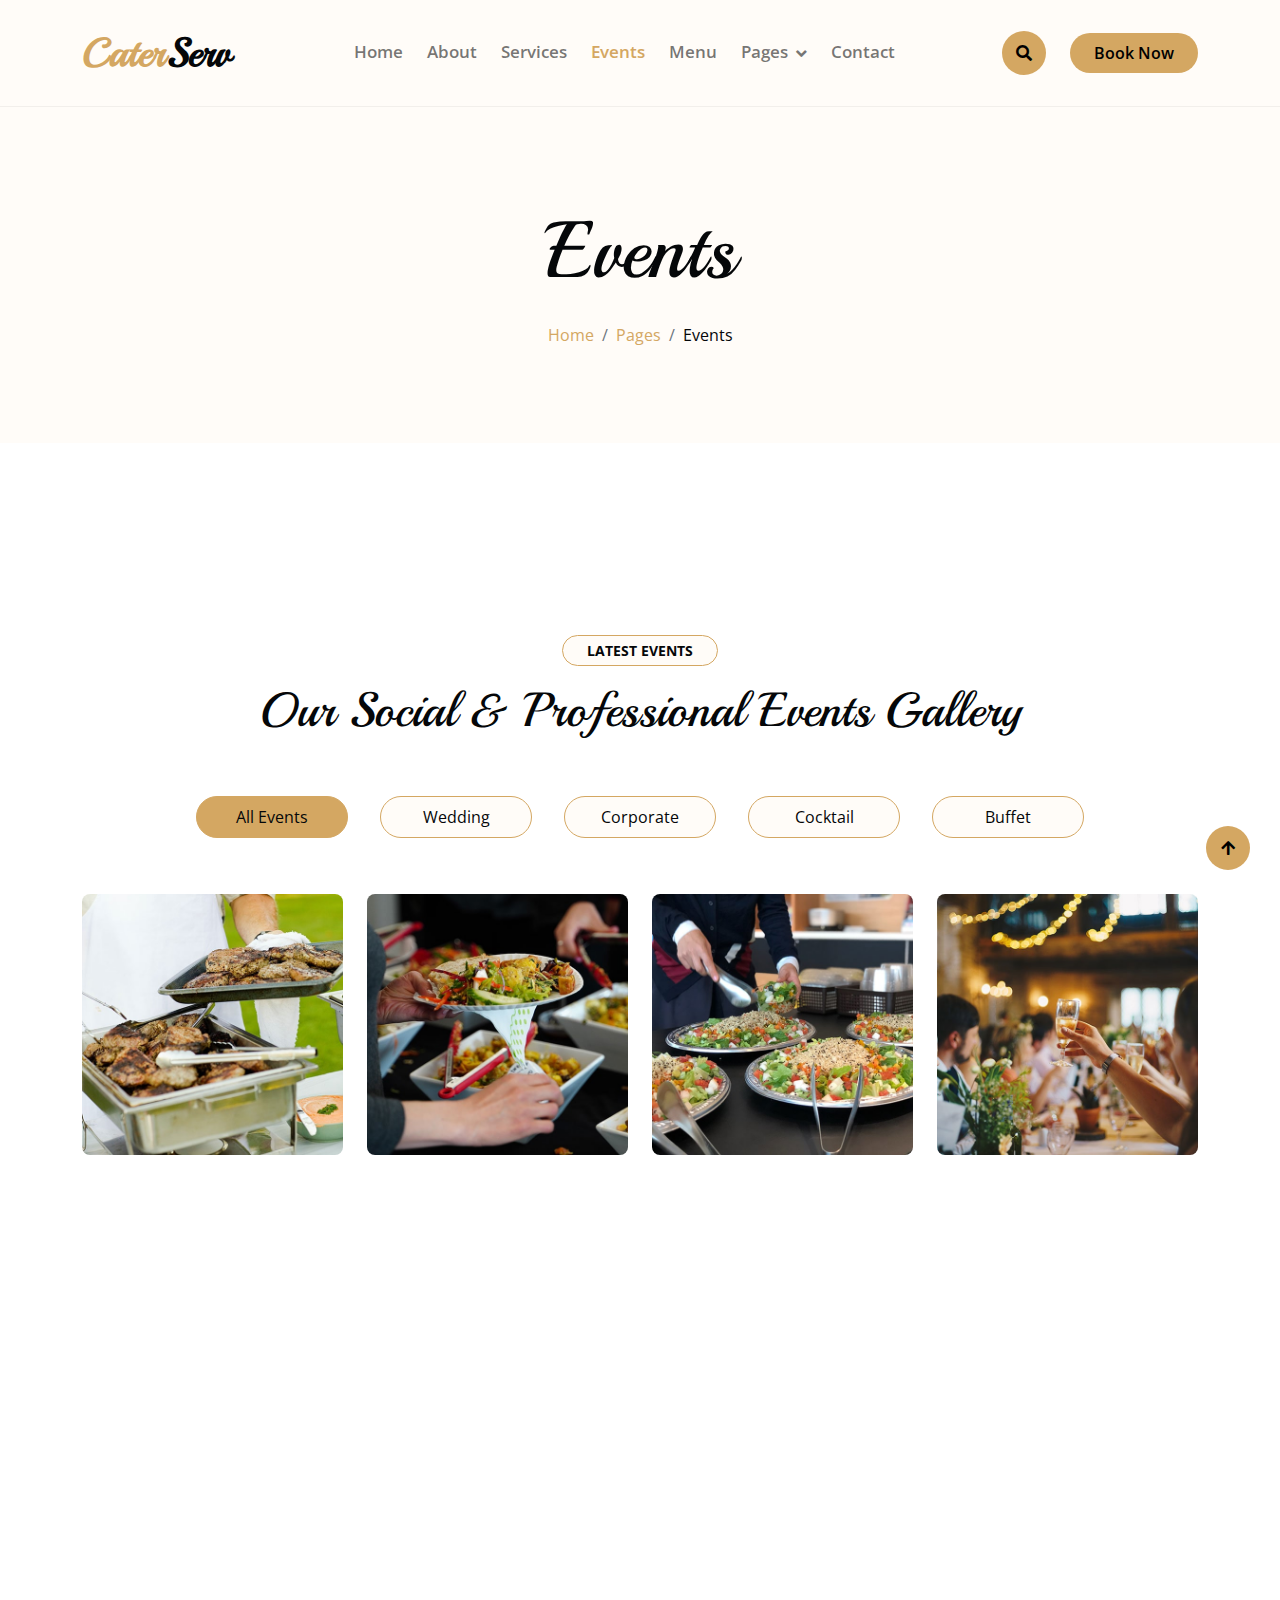
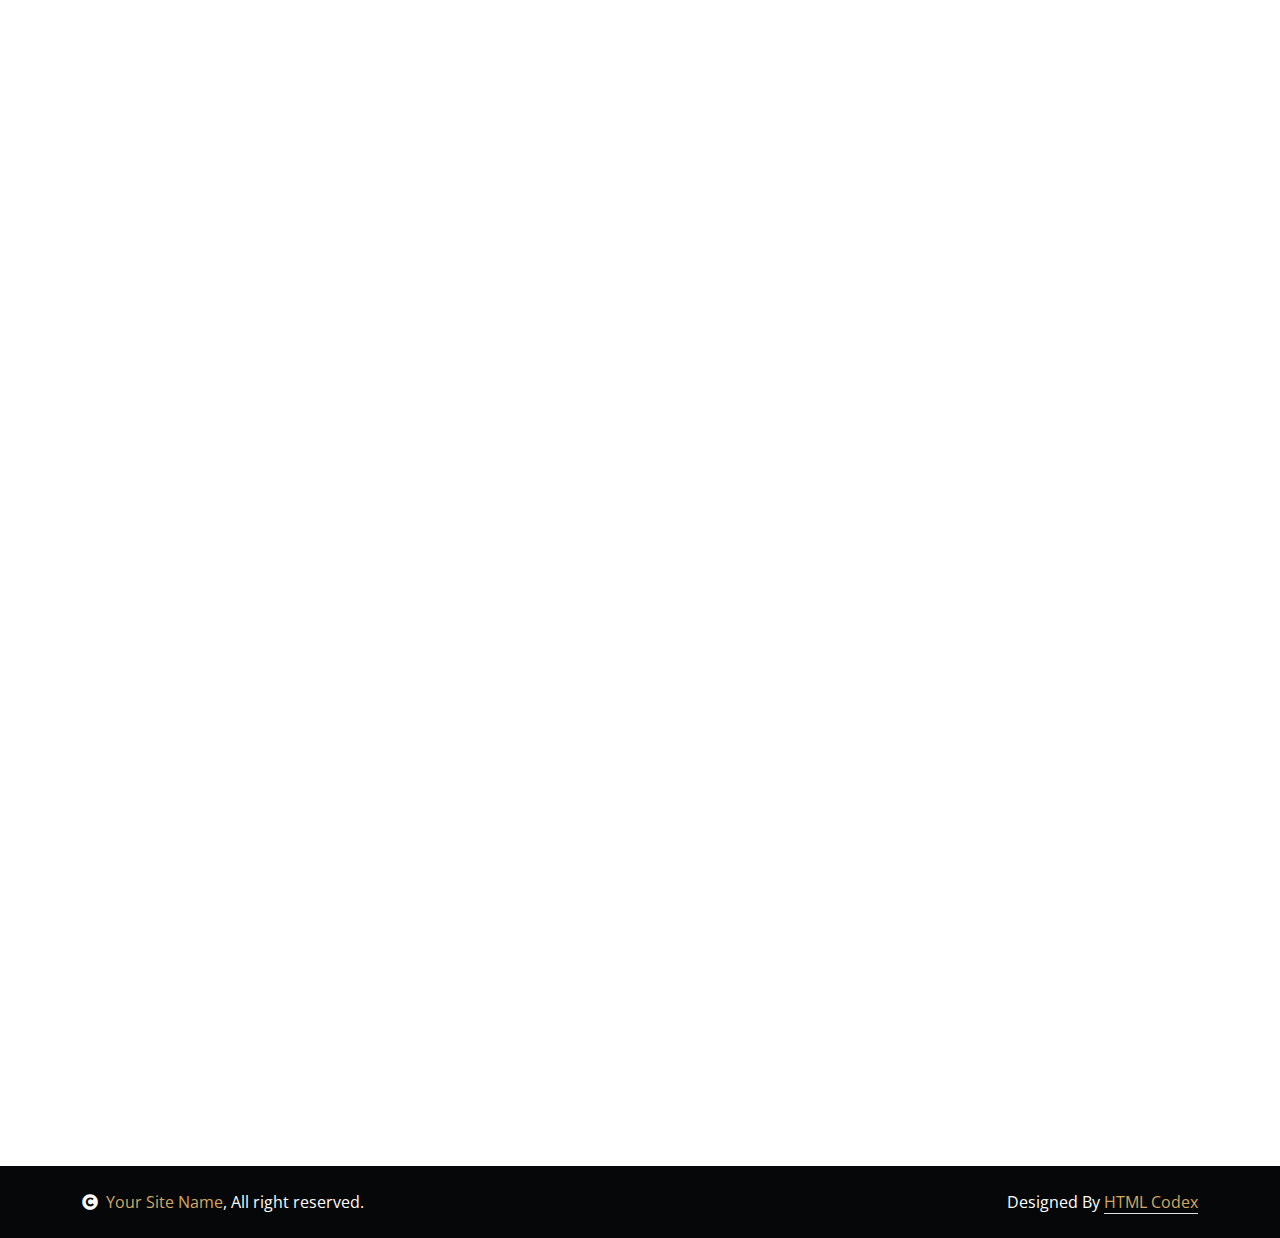
<file: event.html>
<!DOCTYPE html>
<html lang="en">

    <head>
        <meta charset="utf-8">
        <title>CaterServ - Catering Services Website Template</title>
        <meta content="width=device-width, initial-scale=1.0" name="viewport">
        <meta content="" name="keywords">
        <meta content="" name="description">

        <!-- Google Web Fonts -->
        <link rel="preconnect" href="https://fonts.googleapis.com">
        <link rel="preconnect" href="https://fonts.gstatic.com" crossorigin>
        <link href="https://fonts.googleapis.com/css2?family=Open+Sans:wght@400;600&family=Playball&display=swap" rel="stylesheet">

        <!-- Icon Font Stylesheet -->
        <link rel="stylesheet" href="https://use.fontawesome.com/releases/v5.15.4/css/all.css"/>
        <link href="https://cdn.jsdelivr.net/npm/bootstrap-icons@1.4.1/font/bootstrap-icons.css" rel="stylesheet">

        <!-- Libraries Stylesheet -->
        <link href="lib/animate/animate.min.css" rel="stylesheet">
        <link href="lib/lightbox/css/lightbox.min.css" rel="stylesheet">
        <link href="lib/owlcarousel/owl.carousel.min.css" rel="stylesheet">

        <!-- Customized Bootstrap Stylesheet -->
        <link href="css/bootstrap.min.css" rel="stylesheet">

        <!-- Template Stylesheet -->
        <link href="css/style.css" rel="stylesheet">
    </head>

    <body>

        <!-- Spinner Start -->
        <div id="spinner" class="show w-100 vh-100 bg-white position-fixed translate-middle top-50 start-50  d-flex align-items-center justify-content-center">
            <div class="spinner-grow text-primary" role="status"></div>
        </div>
        <!-- Spinner End -->


        <!-- Navbar start -->
        <div class="container-fluid nav-bar">
            <div class="container">
                <nav class="navbar navbar-light navbar-expand-lg py-4">
                    <a href="index.html" class="navbar-brand">
                        <h1 class="text-primary fw-bold mb-0">Cater<span class="text-dark">Serv</span> </h1>
                    </a>
                    <button class="navbar-toggler py-2 px-3" type="button" data-bs-toggle="collapse" data-bs-target="#navbarCollapse">
                        <span class="fa fa-bars text-primary"></span>
                    </button>
                    <div class="collapse navbar-collapse" id="navbarCollapse">
                        <div class="navbar-nav mx-auto">
                            <a href="index.html" class="nav-item nav-link">Home</a>
                            <a href="about.html" class="nav-item nav-link">About</a>
                            <a href="service.html" class="nav-item nav-link">Services</a>
                            <a href="event.html" class="nav-item nav-link active">Events</a>
                            <a href="menu.html" class="nav-item nav-link">Menu</a>
                            <div class="nav-item dropdown">
                                <a href="#" class="nav-link dropdown-toggle" data-bs-toggle="dropdown">Pages</a>
                                <div class="dropdown-menu bg-light">
                                    <a href="book.html" class="dropdown-item">Booking</a>
                                    <a href="blog.html" class="dropdown-item">Our Blog</a>
                                    <a href="team.html" class="dropdown-item">Our Team</a>
                                    <a href="testimonial.html" class="dropdown-item">Testimonial</a>
                                    <a href="404.html" class="dropdown-item">404 Page</a>
                                </div>
                            </div>
                            <a href="contact.html" class="nav-item nav-link">Contact</a>
                        </div>
                        <button class="btn-search btn btn-primary btn-md-square me-4 rounded-circle d-none d-lg-inline-flex" data-bs-toggle="modal" data-bs-target="#searchModal"><i class="fas fa-search"></i></button>
                        <a href="" class="btn btn-primary py-2 px-4 d-none d-xl-inline-block rounded-pill">Book Now</a>
                    </div>
                </nav>
            </div>
        </div>
        <!-- Navbar End -->


        <!-- Modal Search Start -->
        <div class="modal fade" id="searchModal" tabindex="-1" aria-labelledby="exampleModalLabel" aria-hidden="true">
            <div class="modal-dialog modal-fullscreen">
                <div class="modal-content rounded-0">
                    <div class="modal-header">
                        <h5 class="modal-title" id="exampleModalLabel">Search by keyword</h5>
                        <button type="button" class="btn-close" data-bs-dismiss="modal" aria-label="Close"></button>
                    </div>
                    <div class="modal-body d-flex align-items-center">
                        <div class="input-group w-75 mx-auto d-flex">
                            <input type="search" class="form-control bg-transparent p-3" placeholder="keywords" aria-describedby="search-icon-1">
                            <span id="search-icon-1" class="input-group-text p-3"><i class="fa fa-search"></i></span>
                        </div>
                    </div>
                </div>
            </div>
        </div>
        <!-- Modal Search End -->


        <!-- Hero Start -->
        <div class="container-fluid bg-light py-6 my-6 mt-0">
            <div class="container text-center animated bounceInDown">
                <h1 class="display-1 mb-4">Events</h1>
                <ol class="breadcrumb justify-content-center mb-0 animated bounceInDown">
                    <li class="breadcrumb-item"><a href="#">Home</a></li>
                    <li class="breadcrumb-item"><a href="#">Pages</a></li>
                    <li class="breadcrumb-item text-dark" aria-current="page">Events</li>
                </ol>
            </div>
        </div>
        <!-- Hero End -->


        <!-- Events Start -->
        <div class="container-fluid event py-6">
            <div class="container">
                <div class="text-center wow bounceInUp" data-wow-delay="0.1s">
                    <small class="d-inline-block fw-bold text-dark text-uppercase bg-light border border-primary rounded-pill px-4 py-1 mb-3">Latest Events</small>
                    <h1 class="display-5 mb-5">Our Social & Professional Events Gallery</h1>
                </div>
                <div class="tab-class text-center">
                    <ul class="nav nav-pills d-inline-flex justify-content-center mb-5 wow bounceInUp" data-wow-delay="0.1s">
                        <li class="nav-item p-2">
                            <a class="d-flex mx-2 py-2 border border-primary bg-light rounded-pill active" data-bs-toggle="pill" href="#tab-1">
                                <span class="text-dark" style="width: 150px;">All Events</span>
                            </a>
                        </li>
                        <li class="nav-item p-2">
                            <a class="d-flex py-2 mx-2 border border-primary bg-light rounded-pill" data-bs-toggle="pill" href="#tab-2">
                                <span class="text-dark" style="width: 150px;">Wedding</span>
                            </a>
                        </li>
                        <li class="nav-item p-2">
                            <a class="d-flex mx-2 py-2 border border-primary bg-light rounded-pill" data-bs-toggle="pill" href="#tab-3">
                                <span class="text-dark" style="width: 150px;">Corporate</span>
                            </a>
                        </li>
                        <li class="nav-item p-2">
                            <a class="d-flex mx-2 py-2 border border-primary bg-light rounded-pill" data-bs-toggle="pill" href="#tab-4">
                                <span class="text-dark" style="width: 150px;">Cocktail</span>
                            </a>
                        </li>
                        <li class="nav-item p-2">
                            <a class="d-flex mx-2 py-2 border border-primary bg-light rounded-pill" data-bs-toggle="pill" href="#tab-5">
                                <span class="text-dark" style="width: 150px;">Buffet</span>
                            </a>
                        </li>
                    </ul>
                    <div class="tab-content">
                        <div id="tab-1" class="tab-pane fade show p-0 active">
                            <div class="row g-4">
                                <div class="col-lg-12">
                                    <div class="row g-4">
                                        <div class="col-md-6 col-lg-3 wow bounceInUp" data-wow-delay="0.1s">
                                            <div class="event-img position-relative">
                                                <img class="img-fluid rounded w-100" src="img/event-1.jpg" alt="">
                                                <div class="event-overlay d-flex flex-column p-4">
                                                    <h4 class="me-auto">Wedding</h4>
                                                    <a href="img/event-1.jpg" data-lightbox="event-1" class="my-auto"><i class="fas fa-search-plus text-dark fa-2x"></i></a>
                                                </div>
                                            </div>
                                        </div>
                                        <div class="col-md-6 col-lg-3 wow bounceInUp" data-wow-delay="0.3s">
                                            <div class="event-img position-relative">
                                                <img class="img-fluid rounded w-100" src="img/event-2.jpg" alt="">
                                                <div class="event-overlay d-flex flex-column p-4">
                                                    <h4 class="me-auto">Corporate</h4>
                                                    <a href="img/event-2.jpg" data-lightbox="event-2" class="my-auto"><i class="fas fa-search-plus text-dark fa-2x"></i></a>
                                                </div>
                                            </div>
                                        </div>
                                        <div class="col-md-6 col-lg-3 wow bounceInUp" data-wow-delay="0.5s">
                                            <div class="event-img position-relative">
                                                <img class="img-fluid rounded w-100" src="img/event-3.jpg" alt="">
                                                <div class="event-overlay d-flex flex-column p-4">
                                                    <h4 class="me-auto">Wedding</h4>
                                                    <a href="img/event-3.jpg" data-lightbox="event-3" class="my-auto"><i class="fas fa-search-plus text-dark fa-2x"></i></a>
                                                </div>
                                            </div>
                                        </div>
                                        <div class="col-md-6 col-lg-3 wow bounceInUp" data-wow-delay="0.7s">
                                            <div class="event-img position-relative">
                                                <img class="img-fluid rounded w-100" src="img/event-4.jpg" alt="">
                                                <div class="event-overlay d-flex flex-column p-4">
                                                    <h4 class="me-auto">Buffet</h4>
                                                    <a href="img/event-4.jpg" data-lightbox="event-4" class="my-auto"><i class="fas fa-search-plus text-dark fa-2x"></i></a>
                                                </div>
                                            </div>
                                        </div>
                                        <div class="col-md-6 col-lg-3 wow bounceInUp" data-wow-delay="0.1s">
                                            <div class="event-img position-relative">
                                                <img class="img-fluid rounded w-100" src="img/event-5.jpg" alt="">
                                                <div class="event-overlay d-flex flex-column p-4">
                                                    <h4 class="me-auto">Cocktail</h4>
                                                    <a href="img/event-5.jpg" data-lightbox="event-5" class="my-auto"><i class="fas fa-search-plus text-dark fa-2x"></i></a>
                                                </div>
                                            </div>
                                        </div>
                                        <div class="col-md-6 col-lg-3 wow bounceInUp" data-wow-delay="0.3s">
                                            <div class="event-img position-relative">
                                                <img class="img-fluid rounded w-100" src="img/event-6.jpg" alt="">
                                                <div class="event-overlay d-flex flex-column p-4">
                                                    <h4 class="me-auto">Wedding</h4>
                                                    <a href="img/event-6.jpg" data-lightbox="event-6" class="my-auto"><i class="fas fa-search-plus text-dark fa-2x"></i></a>
                                                </div>
                                            </div>
                                        </div>
                                        <div class="col-md-6 col-lg-3 wow bounceInUp" data-wow-delay="0.5s">
                                            <div class="event-img position-relative">
                                                <img class="img-fluid rounded w-100" src="img/event-7.jpg" alt="">
                                                <div class="event-overlay d-flex flex-column p-4">
                                                    <h4 class="me-auto">Buffet</h4>
                                                    <a href="img/event-7.jpg" data-lightbox="event-7" class="my-auto"><i class="fas fa-search-plus text-dark fa-2x"></i></a>
                                                </div>
                                            </div>
                                        </div>
                                        <div class="col-md-6 col-lg-3 wow bounceInUp" data-wow-delay="0.7s">
                                            <div class="event-img position-relative">
                                                <img class="img-fluid rounded w-100" src="img/event-8.jpg" alt="">
                                                <div class="event-overlay d-flex flex-column p-4">
                                                    <h4 class="me-auto">Corporate</h4>
                                                    <a href="img/event-8.jpg" data-lightbox="event-17" class="my-auto"><i class="fas fa-search-plus text-dark fa-2x"></i></a>
                                                </div>
                                            </div>
                                        </div>
                                    </div>
                                </div>
                            </div>
                        </div>
                        <div id="tab-2" class="tab-pane fade show p-0">
                            <div class="row g-4">
                                <div class="col-lg-12">
                                    <div class="row g-4">
                                        <div class="col-md-6 col-lg-3">
                                            <div class="event-img position-relative">
                                                <img class="img-fluid rounded w-100" src="img/event-1.jpg" alt="">
                                                <div class="event-overlay d-flex flex-column p-4">
                                                    <h4 class="me-auto">Wedding</h4>
                                                    <a href="img/01.jpg" data-lightbox="event-8" class="my-auto"><i class="fas fa-search-plus text-dark fa-2x"></i></a>
                                                </div>
                                            </div>
                                        </div>
                                        <div class="col-md-6 col-lg-3">
                                            <div class="event-img position-relative">
                                                <img class="img-fluid rounded w-100" src="img/event-2.jpg" alt="">
                                                <div class="event-overlay d-flex flex-column p-4">
                                                    <h4 class="me-auto">Wedding</h4>
                                                    <a href="img/01.jpg" data-lightbox="event-9" class="my-auto"><i class="fas fa-search-plus text-dark fa-2x"></i></a>
                                                </div>
                                            </div>
                                        </div>
                                    </div>
                                </div>
                            </div>
                        </div>
                        <div id="tab-3" class="tab-pane fade show p-0">
                            <div class="row g-4">
                                <div class="col-lg-12">
                                    <div class="row g-4">
                                        <div class="col-md-6 col-lg-3">
                                            <div class="event-img position-relative">
                                                <img class="img-fluid rounded w-100" src="img/event-3.jpg" alt="">
                                                <div class="event-overlay d-flex flex-column p-4">
                                                    <h4 class="me-auto">Corporate</h4>
                                                    <a href="img/01.jpg" data-lightbox="event-10" class="my-auto"><i class="fas fa-search-plus text-dark fa-2x"></i></a>
                                                </div>
                                            </div>
                                        </div>
                                        <div class="col-md-6 col-lg-3">
                                            <div class="event-img position-relative">
                                                <img class="img-fluid rounded w-100" src="img/event-4.jpg" alt="">
                                                <div class="event-overlay d-flex flex-column p-4">
                                                    <h4 class="me-auto">Corporate</h4>
                                                    <a href="img/01.jpg" data-lightbox="event-11" class="my-auto"><i class="fas fa-search-plus text-dark fa-2x"></i></a>
                                                </div>
                                            </div>
                                        </div>
                                    </div>
                                </div>
                            </div>
                        </div>
                        <div id="tab-4" class="tab-pane fade show p-0">
                            <div class="row g-4">
                                <div class="col-lg-12">
                                    <div class="row g-4">
                                        <div class="col-md-6 col-lg-3">
                                            <div class="event-img position-relative">
                                                <img class="img-fluid rounded w-100" src="img/event-5.jpg" alt="">
                                                <div class="event-overlay d-flex flex-column p-4">
                                                    <h4 class="me-auto">Cocktail</h4>
                                                    <a href="img/01.jpg" data-lightbox="event-12" class="my-auto"><i class="fas fa-search-plus text-dark fa-2x"></i></a>
                                                </div>
                                            </div>
                                        </div>
                                        <div class="col-md-6 col-lg-3">
                                            <div class="event-img position-relative">
                                                <img class="img-fluid rounded w-100" src="img/event-6.jpg" alt="">
                                                <div class="event-overlay d-flex flex-column p-4">
                                                    <h4 class="me-auto">Cocktail</h4>
                                                    <a href="img/01.jpg" data-lightbox="event-13" class="my-auto"><i class="fas fa-search-plus text-dark fa-2x"></i></a>
                                                </div>
                                            </div>
                                        </div>
                                    </div>
                                </div>
                            </div>
                        </div>
                        <div id="tab-5" class="tab-pane fade show p-0">
                            <div class="row g-4">
                                <div class="col-lg-12">
                                    <div class="row g-4">
                                        <div class="col-md-6 col-lg-3">
                                            <div class="event-img position-relative">
                                                <img class="img-fluid rounded w-100" src="img/event-7.jpg" alt="">
                                                <div class="event-overlay d-flex flex-column p-4">
                                                    <h4 class="me-auto">Buffet</h4>
                                                    <a href="img/01.jpg" data-lightbox="event-14" class="my-auto"><i class="fas fa-search-plus text-dark fa-2x"></i></a>
                                                </div>
                                            </div>
                                        </div>
                                        <div class="col-md-6 col-lg-3">
                                            <div class="event-img position-relative">
                                                <img class="img-fluid rounded w-100" src="img/event-8.jpg" alt="">
                                                <div class="event-overlay d-flex flex-column p-4">
                                                    <h4 class="me-auto">Buffet</h4>
                                                    <a href="img/01.jpg" data-lightbox="event-15" class="my-auto"><i class="fas fa-search-plus text-dark fa-2x"></i></a>
                                                </div>
                                            </div>
                                        </div>
                                    </div>
                                </div>
                            </div>
                        </div>
                    </div>
                </div>
            </div>
        </div>
        <!-- Events End -->


        <!-- Book Us Start -->
        <div class="container-fluid contact py-6 wow bounceInUp" data-wow-delay="0.1s">
            <div class="container">
                <div class="row g-0">
                    <div class="col-1">
                        <img src="img/background-site.jpg" class="img-fluid h-100 w-100 rounded-start" style="object-fit: cover; opacity: 0.7;" alt="">
                    </div>
                    <div class="col-10">
                        <div class="border-bottom border-top border-primary bg-light py-5 px-4">
                            <div class="text-center">
                                <small class="d-inline-block fw-bold text-dark text-uppercase bg-light border border-primary rounded-pill px-4 py-1 mb-3">Book Us</small>
                                <h1 class="display-5 mb-5">Where you want Our Services</h1>
                            </div>
                            <div class="row g-4 form">
                                <div class="col-lg-4 col-md-6">
                                    <select class="form-select border-primary p-2" aria-label="Default select example">
                                        <option selected>Select Country</option>
                                        <option value="1">USA</option>
                                        <option value="2">UK</option>
                                        <option value="3">India</option>
                                    </select>
                                </div>
                                <div class="col-lg-4 col-md-6">
                                    <select class="form-select border-primary p-2" aria-label="Default select example">
                                        <option selected>Select City</option>
                                        <option value="1">Depend On Country</option>
                                        <option value="2">UK</option>
                                        <option value="3">India</option>
                                    </select>
                                </div>
                                <div class="col-lg-4 col-md-6">
                                    <select class="form-select border-primary p-2" aria-label="Default select example">
                                        <option selected>Select Palace</option>
                                        <option value="1">Depend On Country</option>
                                        <option value="2">UK</option>
                                        <option value="3">India</option>
                                    </select>
                                </div>
                                <div class="col-lg-4 col-md-6">
                                    <select class="form-select border-primary p-2" aria-label="Default select example">
                                        <option selected>Small Event</option>
                                        <option value="1">Event Type</option>
                                        <option value="2">Big Event</option>
                                        <option value="3">Small Event</option>
                                    </select>
                                </div>
                                <div class="col-lg-4 col-md-6">
                                    <select class="form-select border-primary p-2" aria-label="Default select example">
                                        <option selected>No. Of Palace</option>
                                        <option value="1">100-200</option>
                                        <option value="2">300-400</option>
                                        <option value="3">500-600</option>
                                        <option value="4">700-800</option>
                                        <option value="5">900-1000</option>
                                        <option value="6">1000+</option>
                                    </select>
                                </div>
                                <div class="col-lg-4 col-md-6">
                                    <select class="form-select border-primary p-2" aria-label="Default select example">
                                        <option selected>Vegetarian</option>
                                        <option value="1">Vegetarian</option>
                                        <option value="2">Non Vegetarian</option>
                                    </select>
                                </div>
                                <div class="col-lg-4 col-md-6">
                                    <input type="mobile" class="form-control border-primary p-2" placeholder="Your Contact No.">
                                </div>
                                <div class="col-lg-4 col-md-6">
                                    <input type="date" class="form-control border-primary p-2" placeholder="Select Date">
                                </div>
                                <div class="col-lg-4 col-md-6">
                                    <input type="email" class="form-control border-primary p-2" placeholder="Enter Your Email">
                                </div>
                                <div class="col-12 text-center">
                                    <button type="submit" class="btn btn-primary px-5 py-3 rounded-pill">Submit Now</button>
                                </div>
                            </div>
                        </div>
                    </div>
                    <div class="col-1">
                        <img src="img/background-site.jpg" class="img-fluid h-100 w-100 rounded-end" style="object-fit: cover; opacity: 0.7;" alt="">
                    </div>
                </div>
            </div>
        </div>
        <!-- Book Us End -->


        <!-- Footer Start -->
        <div class="container-fluid footer py-6 my-6 mb-0 bg-light wow bounceInUp" data-wow-delay="0.1s">
            <div class="container">
                <div class="row">
                    <div class="col-lg-3 col-md-6">
                        <div class="footer-item">
                            <h1 class="text-primary">Cater<span class="text-dark">Serv</span></h1>
                            <p class="lh-lg mb-4">There cursus massa at urnaaculis estieSed aliquamellus vitae ultrs condmentum leo massamollis its estiegittis miristum.</p>
                            <div class="footer-icon d-flex">
                                <a class="btn btn-primary btn-sm-square me-2 rounded-circle" href=""><i class="fab fa-facebook-f"></i></a>
                                <a class="btn btn-primary btn-sm-square me-2 rounded-circle" href=""><i class="fab fa-twitter"></i></a>
                                <a href="#" class="btn btn-primary btn-sm-square me-2 rounded-circle"><i class="fab fa-instagram"></i></a>
                                <a href="#" class="btn btn-primary btn-sm-square rounded-circle"><i class="fab fa-linkedin-in"></i></a>
                            </div>
                        </div>
                    </div>
                    <div class="col-lg-3 col-md-6">
                        <div class="footer-item">
                            <h4 class="mb-4">Special Facilities</h4>
                            <div class="d-flex flex-column align-items-start">
                                <a class="text-body mb-3" href=""><i class="fa fa-check text-primary me-2"></i>Cheese Burger</a>
                                <a class="text-body mb-3" href=""><i class="fa fa-check text-primary me-2"></i>Sandwich</a>
                                <a class="text-body mb-3" href=""><i class="fa fa-check text-primary me-2"></i>Panner Burger</a>
                                <a class="text-body mb-3" href=""><i class="fa fa-check text-primary me-2"></i>Special Sweets</a>
                            </div>
                        </div>
                    </div>
                    <div class="col-lg-3 col-md-6">
                        <div class="footer-item">
                            <h4 class="mb-4">Contact Us</h4>
                            <div class="d-flex flex-column align-items-start">
                                <p><i class="fa fa-map-marker-alt text-primary me-2"></i> 123 Street, New York, USA</p>
                                <p><i class="fa fa-phone-alt text-primary me-2"></i> (+012) 3456 7890 123</p>
                                <p><i class="fas fa-envelope text-primary me-2"></i> info@example.com</p>
                                <p><i class="fa fa-clock text-primary me-2"></i> 26/7 Hours Service</p>
                            </div>
                        </div>
                    </div>
                    <div class="col-lg-3 col-md-6">
                        <div class="footer-item">
                            <h4 class="mb-4">Social Gallery</h4>
                            <div class="row g-2">
                                <div class="col-4">
                                     <img src="img/menu-01.jpg" class="img-fluid rounded-circle border border-primary p-2" alt="">
                                </div>
                                <div class="col-4">
                                     <img src="img/menu-02.jpg" class="img-fluid rounded-circle border border-primary p-2" alt="">
                                </div>
                                <div class="col-4">
                                     <img src="img/menu-03.jpg" class="img-fluid rounded-circle border border-primary p-2" alt="">
                                </div>
                                <div class="col-4">
                                     <img src="img/menu-04.jpg" class="img-fluid rounded-circle border border-primary p-2" alt="">
                                </div>
                                <div class="col-4">
                                     <img src="img/menu-05.jpg" class="img-fluid rounded-circle border border-primary p-2" alt="">
                                </div>
                                <div class="col-4">
                                     <img src="img/menu-06.jpg" class="img-fluid rounded-circle border border-primary p-2" alt="">
                                </div>
                            </div>
                        </div>
                    </div>
                </div>
            </div>
        </div>
        <!-- Footer End -->


        <!-- Copyright Start -->
        <div class="container-fluid copyright bg-dark py-4">
            <div class="container">
                <div class="row">
                    <div class="col-md-6 text-center text-md-start mb-3 mb-md-0">
                        <span class="text-light"><a href="#"><i class="fas fa-copyright text-light me-2"></i>Your Site Name</a>, All right reserved.</span>
                    </div>
                    <div class="col-md-6 my-auto text-center text-md-end text-white">
                        <!--/*** This template is free as long as you keep the below author’s credit link/attribution link/backlink. ***/-->
                        <!--/*** If you'd like to use the template without the below author’s credit link/attribution link/backlink, ***/-->
                        <!--/*** you can purchase the Credit Removal License from "https://htmlcodex.com/credit-removal". ***/-->
                        Designed By <a class="border-bottom" href="https://htmlcodex.com">HTML Codex</a>
                    </div>
                </div>
            </div>
        </div>
        <!-- Copyright End -->


        <!-- Back to Top -->
        <a href="#" class="btn btn-md-square btn-primary rounded-circle back-to-top"><i class="fa fa-arrow-up"></i></a>   

        
    <!-- JavaScript Libraries -->
    <script src="https://ajax.googleapis.com/ajax/libs/jquery/1.12.4/jquery.min.js"></script>
    <script src="https://cdn.jsdelivr.net/npm/bootstrap@5.0.0/dist/js/bootstrap.bundle.min.js"></script>
    <script src="lib/wow/wow.min.js"></script>
    <script src="lib/easing/easing.min.js"></script>
    <script src="lib/waypoints/waypoints.min.js"></script>
    <script src="lib/counterup/counterup.min.js"></script>
    <script src="lib/lightbox/js/lightbox.min.js"></script>
    <script src="lib/owlcarousel/owl.carousel.min.js"></script>

    <!-- Template Javascript -->
    <script src="js/main.js"></script>
    </body>

</html>
</file>
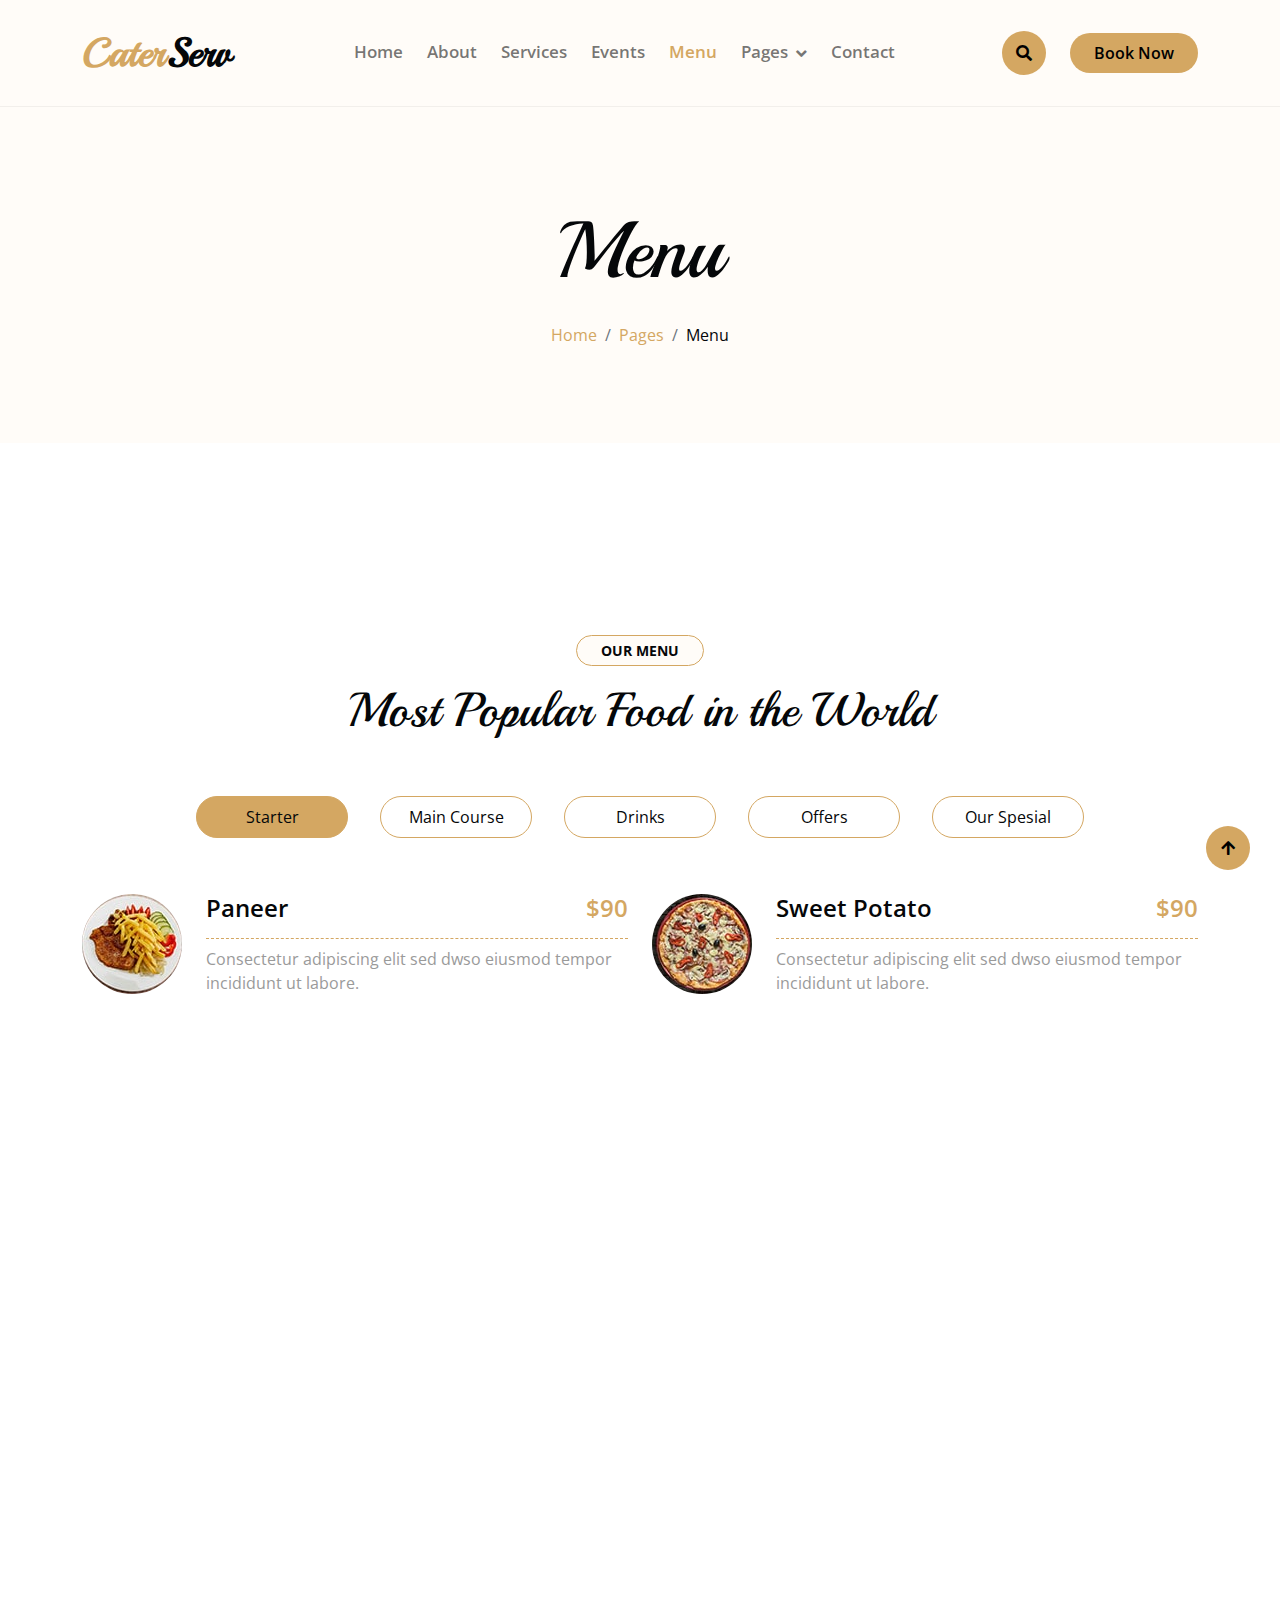
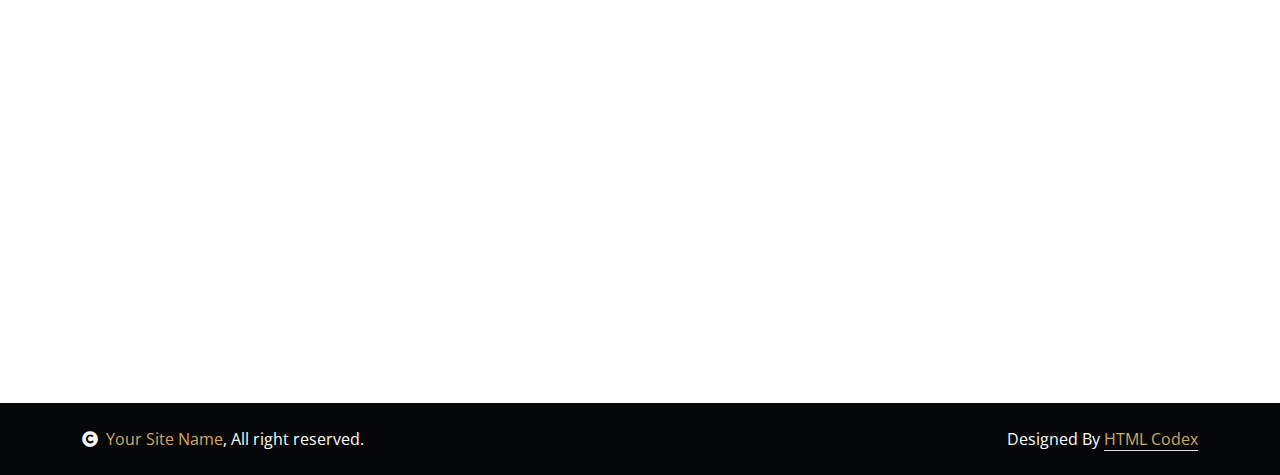
<file: menu.html>
<!DOCTYPE html>
<html lang="en">

    <head>
        <meta charset="utf-8">
        <title>CaterServ - Catering Services Website Template</title>
        <meta content="width=device-width, initial-scale=1.0" name="viewport">
        <meta content="" name="keywords">
        <meta content="" name="description">

        <!-- Google Web Fonts -->
        <link rel="preconnect" href="https://fonts.googleapis.com">
        <link rel="preconnect" href="https://fonts.gstatic.com" crossorigin>
        <link href="https://fonts.googleapis.com/css2?family=Open+Sans:wght@400;600&family=Playball&display=swap" rel="stylesheet">

        <!-- Icon Font Stylesheet -->
        <link rel="stylesheet" href="https://use.fontawesome.com/releases/v5.15.4/css/all.css"/>
        <link href="https://cdn.jsdelivr.net/npm/bootstrap-icons@1.4.1/font/bootstrap-icons.css" rel="stylesheet">

        <!-- Libraries Stylesheet -->
        <link href="lib/animate/animate.min.css" rel="stylesheet">
        <link href="lib/lightbox/css/lightbox.min.css" rel="stylesheet">
        <link href="lib/owlcarousel/owl.carousel.min.css" rel="stylesheet">

        <!-- Customized Bootstrap Stylesheet -->
        <link href="css/bootstrap.min.css" rel="stylesheet">

        <!-- Template Stylesheet -->
        <link href="css/style.css" rel="stylesheet">
    </head>

    <body>

        <!-- Spinner Start -->
        <div id="spinner" class="show w-100 vh-100 bg-white position-fixed translate-middle top-50 start-50  d-flex align-items-center justify-content-center">
            <div class="spinner-grow text-primary" role="status"></div>
        </div>
        <!-- Spinner End -->


        <!-- Navbar start -->
        <div class="container-fluid nav-bar">
            <div class="container">
                <nav class="navbar navbar-light navbar-expand-lg py-4">
                    <a href="index.html" class="navbar-brand">
                        <h1 class="text-primary fw-bold mb-0">Cater<span class="text-dark">Serv</span> </h1>
                    </a>
                    <button class="navbar-toggler py-2 px-3" type="button" data-bs-toggle="collapse" data-bs-target="#navbarCollapse">
                        <span class="fa fa-bars text-primary"></span>
                    </button>
                    <div class="collapse navbar-collapse" id="navbarCollapse">
                        <div class="navbar-nav mx-auto">
                            <a href="index.html" class="nav-item nav-link">Home</a>
                            <a href="about.html" class="nav-item nav-link">About</a>
                            <a href="service.html" class="nav-item nav-link">Services</a>
                            <a href="event.html" class="nav-item nav-link">Events</a>
                            <a href="menu.html" class="nav-item nav-link active">Menu</a>
                            <div class="nav-item dropdown">
                                <a href="#" class="nav-link dropdown-toggle" data-bs-toggle="dropdown">Pages</a>
                                <div class="dropdown-menu bg-light">
                                    <a href="book.html" class="dropdown-item">Booking</a>
                                    <a href="blog.html" class="dropdown-item">Our Blog</a>
                                    <a href="team.html" class="dropdown-item">Our Team</a>
                                    <a href="testimonial.html" class="dropdown-item">Testimonial</a>
                                    <a href="404.html" class="dropdown-item">404 Page</a>
                                </div>
                            </div>
                            <a href="contact.html" class="nav-item nav-link">Contact</a>
                        </div>
                        <button class="btn-search btn btn-primary btn-md-square me-4 rounded-circle d-none d-lg-inline-flex" data-bs-toggle="modal" data-bs-target="#searchModal"><i class="fas fa-search"></i></button>
                        <a href="" class="btn btn-primary py-2 px-4 d-none d-xl-inline-block rounded-pill">Book Now</a>
                    </div>
                </nav>
            </div>
        </div>
        <!-- Navbar End -->


        <!-- Modal Search Start -->
        <div class="modal fade" id="searchModal" tabindex="-1" aria-labelledby="exampleModalLabel" aria-hidden="true">
            <div class="modal-dialog modal-fullscreen">
                <div class="modal-content rounded-0">
                    <div class="modal-header">
                        <h5 class="modal-title" id="exampleModalLabel">Search by keyword</h5>
                        <button type="button" class="btn-close" data-bs-dismiss="modal" aria-label="Close"></button>
                    </div>
                    <div class="modal-body d-flex align-items-center">
                        <div class="input-group w-75 mx-auto d-flex">
                            <input type="search" class="form-control bg-transparent p-3" placeholder="keywords" aria-describedby="search-icon-1">
                            <span id="search-icon-1" class="input-group-text p-3"><i class="fa fa-search"></i></span>
                        </div>
                    </div>
                </div>
            </div>
        </div>
        <!-- Modal Search End -->


        <!-- Hero Start -->
        <div class="container-fluid bg-light py-6 my-6 mt-0">
            <div class="container text-center animated bounceInDown">
                <h1 class="display-1 mb-4">Menu</h1>
                <ol class="breadcrumb justify-content-center mb-0 animated bounceInDown">
                    <li class="breadcrumb-item"><a href="#">Home</a></li>
                    <li class="breadcrumb-item"><a href="#">Pages</a></li>
                    <li class="breadcrumb-item text-dark" aria-current="page">Menu</li>
                </ol>
            </div>
        </div>
        <!-- Hero End -->


        <!-- Menu Start -->
        <div class="container-fluid menu py-6">
            <div class="container">
                <div class="text-center wow bounceInUp" data-wow-delay="0.1s">
                    <small class="d-inline-block fw-bold text-dark text-uppercase bg-light border border-primary rounded-pill px-4 py-1 mb-3">Our Menu</small>
                    <h1 class="display-5 mb-5">Most Popular Food in the World</h1>
                </div>
                <div class="tab-class text-center">
                    <ul class="nav nav-pills d-inline-flex justify-content-center mb-5 wow bounceInUp" data-wow-delay="0.1s">
                        <li class="nav-item p-2">
                            <a class="d-flex py-2 mx-2 border border-primary bg-white rounded-pill active" data-bs-toggle="pill" href="#tab-6">
                                <span class="text-dark" style="width: 150px;">Starter</span>
                            </a>
                        </li>
                        <li class="nav-item p-2">
                            <a class="d-flex py-2 mx-2 border border-primary bg-white rounded-pill" data-bs-toggle="pill" href="#tab-7">
                                <span class="text-dark" style="width: 150px;">Main Course</span>
                            </a>
                        </li>
                        <li class="nav-item p-2">
                            <a class="d-flex py-2 mx-2 border border-primary bg-white rounded-pill" data-bs-toggle="pill" href="#tab-8">
                                <span class="text-dark" style="width: 150px;">Drinks</span>
                            </a>
                        </li>
                        <li class="nav-item p-2">
                            <a class="d-flex py-2 mx-2 border border-primary bg-white rounded-pill" data-bs-toggle="pill" href="#tab-9">
                                <span class="text-dark" style="width: 150px;">Offers</span>
                            </a>
                        </li>
                        <li class="nav-item p-2">
                            <a class="d-flex py-2 mx-2 border border-primary bg-white rounded-pill" data-bs-toggle="pill" href="#tab-10">
                                <span class="text-dark" style="width: 150px;">Our Spesial</span>
                            </a>
                        </li>
                    </ul>
                    <div class="tab-content">
                        <div id="tab-6" class="tab-pane fade show p-0 active">
                            <div class="row g-4">
                                <div class="col-lg-6 wow bounceInUp" data-wow-delay="0.1s">
                                    <div class="menu-item d-flex align-items-center">
                                        <img class="flex-shrink-0 img-fluid rounded-circle" src="img/menu-01.jpg" alt="">
                                        <div class="w-100 d-flex flex-column text-start ps-4">
                                            <div class="d-flex justify-content-between border-bottom border-primary pb-2 mb-2">
                                                <h4>Paneer</h4>
                                                <h4 class="text-primary">$90</h4>
                                            </div>
                                            <p class="mb-0">Consectetur adipiscing elit sed dwso eiusmod tempor incididunt ut labore.</p>
                                        </div>
                                    </div>
                                </div>
                                <div class="col-lg-6 wow bounceInUp" data-wow-delay="0.2s">
                                    <div class="menu-item d-flex align-items-center">
                                        <img class="flex-shrink-0 img-fluid rounded-circle" src="img/menu-02.jpg" alt="">
                                        <div class="w-100 d-flex flex-column text-start ps-4">
                                            <div class="d-flex justify-content-between border-bottom border-primary pb-2 mb-2">
                                                <h4>Sweet Potato</h4>
                                                <h4 class="text-primary">$90</h4>
                                            </div>
                                            <p class="mb-0">Consectetur adipiscing elit sed dwso eiusmod tempor incididunt ut labore.</p>
                                        </div>
                                    </div>
                                </div>
                                <div class="col-lg-6 wow bounceInUp" data-wow-delay="0.3s">
                                    <div class="menu-item d-flex align-items-center">
                                        <img class="flex-shrink-0 img-fluid rounded-circle" src="img/menu-03.jpg" alt="">
                                        <div class="w-100 d-flex flex-column text-start ps-4">
                                            <div class="d-flex justify-content-between border-bottom border-primary pb-2 mb-2">
                                                <h4>Sabudana Tikki</h4>
                                                <h4 class="text-primary">$90</h4>
                                            </div>
                                            <p class="mb-0">Consectetur adipiscing elit sed dwso eiusmod tempor incididunt ut labore.</p>
                                        </div>
                                    </div>
                                </div>
                                <div class="col-lg-6 wow bounceInUp" data-wow-delay="0.4s">
                                    <div class="menu-item d-flex align-items-center">
                                        <img class="flex-shrink-0 img-fluid rounded-circle" src="img/menu-04.jpg" alt="">
                                        <div class="w-100 d-flex flex-column text-start ps-4">
                                            <div class="d-flex justify-content-between border-bottom border-primary pb-2 mb-2">
                                                <h4>Pizza</h4>
                                                <h4 class="text-primary">$90</h4>
                                            </div>
                                            <p class="mb-0">Consectetur adipiscing elit sed dwso eiusmod tempor incididunt ut labore.</p>
                                        </div>
                                    </div>
                                </div>
                                <div class="col-lg-6 wow bounceInUp" data-wow-delay="0.5s">
                                    <div class="menu-item d-flex align-items-center">
                                        <img class="flex-shrink-0 img-fluid rounded-circle" src="img/menu-05.jpg" alt="">
                                        <div class="w-100 d-flex flex-column text-start ps-4">
                                            <div class="d-flex justify-content-between border-bottom border-primary pb-2 mb-2">
                                                <h4>Bacon</h4>
                                                <h4 class="text-primary">$90</h4>
                                            </div>
                                            <p class="mb-0">Consectetur adipiscing elit sed dwso eiusmod tempor incididunt ut labore.</p>
                                        </div>
                                    </div>
                                </div>
                                <div class="col-lg-6 wow bounceInUp" data-wow-delay="0.6s">
                                    <div class="menu-item d-flex align-items-center">
                                        <img class="flex-shrink-0 img-fluid rounded-circle" src="img/menu-06.jpg" alt="">
                                        <div class="w-100 d-flex flex-column text-start ps-4">
                                            <div class="d-flex justify-content-between border-bottom border-primary pb-2 mb-2">
                                                <h4>Chicken</h4>
                                                <h4 class="text-primary">$90</h4>
                                            </div>
                                            <p class="mb-0">Consectetur adipiscing elit sed dwso eiusmod tempor incididunt ut labore.</p>
                                        </div>
                                    </div>
                                </div>
                                <div class="col-lg-6 wow bounceInUp" data-wow-delay="0.7s">
                                    <div class="menu-item d-flex align-items-center">
                                        <img class="flex-shrink-0 img-fluid rounded-circle" src="img/menu-07.jpg" alt="">
                                        <div class="w-100 d-flex flex-column text-start ps-4">
                                            <div class="d-flex justify-content-between border-bottom border-primary pb-2 mb-2">
                                                <h4>Blooming</h4>
                                                <h4 class="text-primary">$90</h4>
                                            </div>
                                            <p class="mb-0">Consectetur adipiscing elit sed dwso eiusmod tempor incididunt ut labore.</p>
                                        </div>
                                    </div>
                                </div>
                                <div class="col-lg-6 wow bounceInUp" data-wow-delay="0.8s">
                                    <div class="menu-item d-flex align-items-center">
                                        <img class="flex-shrink-0 img-fluid rounded-circle" src="img/menu-08.jpg" alt="">
                                        <div class="w-100 d-flex flex-column text-start ps-4">
                                            <div class="d-flex justify-content-between border-bottom border-primary pb-2 mb-2">
                                                <h4>Sweet</h4>
                                                <h4 class="text-primary">$90</h4>
                                            </div>
                                            <p class="mb-0">Consectetur adipiscing elit sed dwso eiusmod tempor incididunt ut labore.</p>
                                        </div>
                                    </div>
                                </div>
                            </div>
                        </div>
                        <div id="tab-7" class="tab-pane fade show p-0">
                            <div class="row g-4">
                                <div class="col-lg-6">
                                    <div class="menu-item d-flex align-items-center">
                                        <img class="flex-shrink-0 img-fluid rounded-circle" src="img/menu-01.jpg" alt="">
                                        <div class="w-100 d-flex flex-column text-start ps-4">
                                            <div class="d-flex justify-content-between border-bottom border-primary pb-2 mb-2">
                                                <h4>Argentinian</h4>
                                                <h4 class="text-primary">$90</h4>
                                            </div>
                                            <p class="mb-0">Consectetur adipiscing elit sed dwso eiusmod tempor incididunt ut labore.</p>
                                        </div>
                                    </div>
                                </div>
                                <div class="col-lg-6">
                                    <div class="menu-item d-flex align-items-center">
                                        <img class="flex-shrink-0 img-fluid rounded-circle" src="img/menu-03.jpg" alt="">
                                        <div class="w-100 d-flex flex-column text-start ps-4">
                                            <div class="d-flex justify-content-between border-bottom border-primary pb-2 mb-2">
                                                <h4>Crispy</h4>
                                                <h4 class="text-primary">$90</h4>
                                            </div>
                                            <p class="mb-0">Consectetur adipiscing elit sed dwso eiusmod tempor incididunt ut labore.</p>
                                        </div>
                                    </div>
                                </div>
                                <div class="col-lg-6">
                                    <div class="menu-item d-flex align-items-center">
                                        <img class="flex-shrink-0 img-fluid rounded-circle" src="img/menu-05.jpg" alt="">
                                        <div class="w-100 d-flex flex-column text-start ps-4">
                                            <div class="d-flex justify-content-between border-bottom border-primary pb-2 mb-2">
                                                <h4>Sabudana Tikki</h4>
                                                <h4 class="text-primary">$90</h4>
                                            </div>
                                            <p class="mb-0">Consectetur adipiscing elit sed dwso eiusmod tempor incididunt ut labore.</p>
                                        </div>
                                    </div>
                                </div>
                                <div class="col-lg-6">
                                    <div class="menu-item d-flex align-items-center">
                                        <img class="flex-shrink-0 img-fluid rounded-circle" src="img/menu-07.jpg" alt="">
                                        <div class="w-100 d-flex flex-column text-start ps-4">
                                            <div class="d-flex justify-content-between border-bottom border-primary pb-2 mb-2">
                                                <h4>Blooming</h4>
                                                <h4 class="text-primary">$90</h4>
                                            </div>
                                            <p class="mb-0">Consectetur adipiscing elit sed dwso eiusmod tempor incididunt ut labore.</p>
                                        </div>
                                    </div>
                                </div>
                                <div class="col-lg-6">
                                    <div class="menu-item d-flex align-items-center">
                                        <img class="flex-shrink-0 img-fluid rounded-circle" src="img/menu-08.jpg" alt="">
                                        <div class="w-100 d-flex flex-column text-start ps-4">
                                            <div class="d-flex justify-content-between border-bottom border-primary pb-2 mb-2">
                                                <h4>Argentinian</h4>
                                                <h4 class="text-primary">$90</h4>
                                            </div>
                                            <p class="mb-0">Consectetur adipiscing elit sed dwso eiusmod tempor incididunt ut labore.</p>
                                        </div>
                                    </div>
                                </div>
                                <div class="col-lg-6">
                                    <div class="menu-item d-flex align-items-center">
                                        <img class="flex-shrink-0 img-fluid rounded-circle" src="img/menu-03.jpg" alt="">
                                        <div class="w-100 d-flex flex-column text-start ps-4">
                                            <div class="d-flex justify-content-between border-bottom border-primary pb-2 mb-2">
                                                <h4>Lemon</h4>
                                                <h4 class="text-primary">$90</h4>
                                            </div>
                                            <p class="mb-0">Consectetur adipiscing elit sed dwso eiusmod tempor incididunt ut labore.</p>
                                        </div>
                                    </div>
                                </div>
                                <div class="col-lg-6">
                                    <div class="menu-item d-flex align-items-center">
                                        <img class="flex-shrink-0 img-fluid rounded-circle" src="img/menu-02.jpg" alt="">
                                        <div class="w-100 d-flex flex-column text-start ps-4">
                                            <div class="d-flex justify-content-between border-bottom border-primary pb-2 mb-2">
                                                <h4>Water Drink</h4>
                                                <h4 class="text-primary">$90</h4>
                                            </div>
                                            <p class="mb-0">Consectetur adipiscing elit sed dwso eiusmod tempor incididunt ut labore.</p>
                                        </div>
                                    </div>
                                </div>
                                <div class="col-lg-6">
                                    <div class="menu-item d-flex align-items-center">
                                        <img class="flex-shrink-0 img-fluid rounded-circle" src="img/menu-01.jpg" alt="">
                                        <div class="w-100 d-flex flex-column text-start ps-4">
                                            <div class="d-flex justify-content-between border-bottom border-primary pb-2 mb-2">
                                                <h4>Salty lemon</h4>
                                                <h4 class="text-primary">$90</h4>
                                            </div>
                                            <p class="mb-0">Consectetur adipiscing elit sed dwso eiusmod tempor incididunt ut labore.</p>
                                        </div>
                                    </div>
                                </div>
                            </div>
                        </div>
                        <div id="tab-8" class="tab-pane fade show p-0">
                            <div class="row g-4">
                                <div class="col-lg-6">
                                    <div class="menu-item d-flex align-items-center">
                                        <img class="flex-shrink-0 img-fluid rounded-circle" src="img/menu-01.jpg" alt="">
                                        <div class="w-100 d-flex flex-column text-start ps-4">
                                            <div class="d-flex justify-content-between border-bottom border-primary pb-2 mb-2">
                                                <h4>Crispy water</h4>
                                                <h4 class="text-primary">$90</h4>
                                            </div>
                                            <p class="mb-0">Consectetur adipiscing elit sed dwso eiusmod tempor incididunt ut labore.</p>
                                        </div>
                                    </div>
                                </div>
                                <div class="col-lg-6">
                                    <div class="menu-item d-flex align-items-center">
                                        <img class="flex-shrink-0 img-fluid rounded-circle" src="img/menu-02.jpg" alt="">
                                        <div class="w-100 d-flex flex-column text-start ps-4">
                                            <div class="d-flex justify-content-between border-bottom border-primary pb-2 mb-2">
                                                <h4>Juice</h4>
                                                <h4 class="text-primary">$90</h4>
                                            </div>
                                            <p class="mb-0">Consectetur adipiscing elit sed dwso eiusmod tempor incididunt ut labore.</p>
                                        </div>
                                    </div>
                                </div>
                                <div class="col-lg-6">
                                    <div class="menu-item d-flex align-items-center">
                                        <img class="flex-shrink-0 img-fluid rounded-circle" src="img/menu-03.jpg" alt="">
                                        <div class="w-100 d-flex flex-column text-start ps-4">
                                            <div class="d-flex justify-content-between border-bottom border-primary pb-2 mb-2">
                                                <h4>Orange</h4>
                                                <h4 class="text-primary">$90</h4>
                                            </div>
                                            <p class="mb-0">Consectetur adipiscing elit sed dwso eiusmod tempor incididunt ut labore.</p>
                                        </div>
                                    </div>
                                </div>
                                <div class="col-lg-6">
                                    <div class="menu-item d-flex align-items-center">
                                        <img class="flex-shrink-0 img-fluid rounded-circle" src="img/menu-04.jpg" alt="">
                                        <div class="w-100 d-flex flex-column text-start ps-4">
                                            <div class="d-flex justify-content-between border-bottom border-primary pb-2 mb-2">
                                                <h4>Apple Juice</h4>
                                                <h4 class="text-primary">$90</h4>
                                            </div>
                                            <p class="mb-0">Consectetur adipiscing elit sed dwso eiusmod tempor incididunt ut labore.</p>
                                        </div>
                                    </div>
                                </div>
                                <div class="col-lg-6">
                                    <div class="menu-item d-flex align-items-center">
                                        <img class="flex-shrink-0 img-fluid rounded-circle" src="img/menu-05.jpg" alt="">
                                        <div class="w-100 d-flex flex-column text-start ps-4">
                                            <div class="d-flex justify-content-between border-bottom border-primary pb-2 mb-2">
                                                <h4>Banana</h4>
                                                <h4 class="text-primary">$90</h4>
                                            </div>
                                            <p class="mb-0">Consectetur adipiscing elit sed dwso eiusmod tempor incididunt ut labore.</p>
                                        </div>
                                    </div>
                                </div>
                                <div class="col-lg-6">
                                    <div class="menu-item d-flex align-items-center">
                                        <img class="flex-shrink-0 img-fluid rounded-circle" src="img/menu-06.jpg" alt="">
                                        <div class="w-100 d-flex flex-column text-start ps-4">
                                            <div class="d-flex justify-content-between border-bottom border-primary pb-2 mb-2">
                                                <h4>Sweet Water</h4>
                                                <h4 class="text-primary">$90</h4>
                                            </div>
                                            <p class="mb-0">Consectetur adipiscing elit sed dwso eiusmod tempor incididunt ut labore.</p>
                                        </div>
                                    </div>
                                </div>
                                <div class="col-lg-6">
                                    <div class="menu-item d-flex align-items-center">
                                        <img class="flex-shrink-0 img-fluid rounded-circle" src="img/menu-07.jpg" alt="">
                                        <div class="w-100 d-flex flex-column text-start ps-4">
                                            <div class="d-flex justify-content-between border-bottom border-primary pb-2 mb-2">
                                                <h4>Hot Coffee</h4>
                                                <h4 class="text-primary">$90</h4>
                                            </div>
                                            <p class="mb-0">Consectetur adipiscing elit sed dwso eiusmod tempor incididunt ut labore.</p>
                                        </div>
                                    </div>
                                </div>
                                <div class="col-lg-6">
                                    <div class="menu-item d-flex align-items-center">
                                        <img class="flex-shrink-0 img-fluid rounded-circle" src="img/menu-08.jpg" alt="">
                                        <div class="w-100 d-flex flex-column text-start ps-4">
                                            <div class="d-flex justify-content-between border-bottom border-primary pb-2 mb-2">
                                                <h4>Sweet Potato</h4>
                                                <h4 class="text-primary">$90</h4>
                                            </div>
                                            <p class="mb-0">Consectetur adipiscing elit sed dwso eiusmod tempor incididunt ut labore.</p>
                                        </div>
                                    </div>
                                </div>
                            </div>
                        </div>
                        <div id="tab-9" class="tab-pane fade show p-0">
                            <div class="row g-4">
                                <div class="col-lg-6">
                                    <div class="menu-item d-flex align-items-center">
                                        <img class="flex-shrink-0 img-fluid rounded-circle" src="img/menu-06.jpg" alt="">
                                        <div class="w-100 d-flex flex-column text-start ps-4">
                                            <div class="d-flex justify-content-between border-bottom border-primary pb-2 mb-2">
                                                <h4>Sabudana Tikki</h4>
                                                <h4 class="text-primary">$90</h4>
                                            </div>
                                            <p class="mb-0">Consectetur adipiscing elit sed dwso eiusmod tempor incididunt ut labore.</p>
                                        </div>
                                    </div>
                                </div>
                                <div class="col-lg-6">
                                    <div class="menu-item d-flex align-items-center">
                                        <img class="flex-shrink-0 img-fluid rounded-circle" src="img/menu-07.jpg" alt="">
                                        <div class="w-100 d-flex flex-column text-start ps-4">
                                            <div class="d-flex justify-content-between border-bottom border-primary pb-2 mb-2">
                                                <h4>Crispy</h4>
                                                <h4 class="text-primary">$90</h4>
                                            </div>
                                            <p class="mb-0">Consectetur adipiscing elit sed dwso eiusmod tempor incididunt ut labore.</p>
                                        </div>
                                    </div>
                                </div>
                                <div class="col-lg-6">
                                    <div class="menu-item d-flex align-items-center">
                                        <img class="flex-shrink-0 img-fluid rounded-circle" src="img/menu-09.jpg" alt="">
                                        <div class="w-100 d-flex flex-column text-start ps-4">
                                            <div class="d-flex justify-content-between border-bottom border-primary pb-2 mb-2">
                                                <h4>Pizza</h4>
                                                <h4 class="text-primary">$90</h4>
                                            </div>
                                            <p class="mb-0">Consectetur adipiscing elit sed dwso eiusmod tempor incididunt ut labore.</p>
                                        </div>
                                    </div>
                                </div>
                                <div class="col-lg-6">
                                    <div class="menu-item d-flex align-items-center">
                                        <img class="flex-shrink-0 img-fluid rounded-circle" src="img/menu-02.jpg" alt="">
                                        <div class="w-100 d-flex flex-column text-start ps-4">
                                            <div class="d-flex justify-content-between border-bottom border-primary pb-2 mb-2">
                                                <h4>Bacon</h4>
                                                <h4 class="text-primary">$90</h4>
                                            </div>
                                            <p class="mb-0">Consectetur adipiscing elit sed dwso eiusmod tempor incididunt ut labore.</p>
                                        </div>
                                    </div>
                                </div>
                                <div class="col-lg-6">
                                    <div class="menu-item d-flex align-items-center">
                                        <img class="flex-shrink-0 img-fluid rounded-circle" src="img/menu-03.jpg" alt="">
                                        <div class="w-100 d-flex flex-column text-start ps-4">
                                            <div class="d-flex justify-content-between border-bottom border-primary pb-2 mb-2">
                                                <h4>Chicken</h4>
                                                <h4 class="text-primary">$90</h4>
                                            </div>
                                            <p class="mb-0">Consectetur adipiscing elit sed dwso eiusmod tempor incididunt ut labore.</p>
                                        </div>
                                    </div>
                                </div>
                                <div class="col-lg-6">
                                    <div class="menu-item d-flex align-items-center">
                                        <img class="flex-shrink-0 img-fluid rounded-circle" src="img/menu-05.jpg" alt="">
                                        <div class="w-100 d-flex flex-column text-start ps-4">
                                            <div class="d-flex justify-content-between border-bottom border-primary pb-2 mb-2">
                                                <h4>Blooming</h4>
                                                <h4 class="text-primary">$90</h4>
                                            </div>
                                            <p class="mb-0">Consectetur adipiscing elit sed dwso eiusmod tempor incididunt ut labore.</p>
                                        </div>
                                    </div>
                                </div>
                                <div class="col-lg-6">
                                    <div class="menu-item d-flex align-items-center">
                                        <img class="flex-shrink-0 img-fluid rounded-circle" src="img/menu-07.jpg" alt="">
                                        <div class="w-100 d-flex flex-column text-start ps-4">
                                            <div class="d-flex justify-content-between border-bottom border-primary pb-2 mb-2">
                                                <h4>Sweet</h4>
                                                <h4 class="text-primary">$90</h4>
                                            </div>
                                            <p class="mb-0">Consectetur adipiscing elit sed dwso eiusmod tempor incididunt ut labore.</p>
                                        </div>
                                    </div>
                                </div>
                                <div class="col-lg-6">
                                    <div class="menu-item d-flex align-items-center">
                                        <img class="flex-shrink-0 img-fluid rounded-circle" src="img/menu-09.jpg" alt="">
                                        <div class="w-100 d-flex flex-column text-start ps-4">
                                            <div class="d-flex justify-content-between border-bottom border-primary pb-2 mb-2">
                                                <h4>Argentinian</h4>
                                                <h4 class="text-primary">$90</h4>
                                            </div>
                                            <p class="mb-0">Consectetur adipiscing elit sed dwso eiusmod tempor incididunt ut labore.</p>
                                        </div>
                                    </div>
                                </div>
                            </div>
                        </div>
                        <div id="tab-10" class="tab-pane fade show p-0">
                            <div class="row g-4">
                                <div class="col-lg-6">
                                    <div class="menu-item d-flex align-items-center">
                                        <img class="flex-shrink-0 img-fluid rounded-circle" src="img/menu-06.jpg" alt="">
                                        <div class="w-100 d-flex flex-column text-start ps-4">
                                            <div class="d-flex justify-content-between border-bottom border-primary pb-2 mb-2">
                                                <h4>Sabudana Tikki</h4>
                                                <h4 class="text-primary">$90</h4>
                                            </div>
                                            <p class="mb-0">Consectetur adipiscing elit sed dwso eiusmod tempor incididunt ut labore.</p>
                                        </div>
                                    </div>
                                </div>
                                <div class="col-lg-6">
                                    <div class="menu-item d-flex align-items-center">
                                        <img class="flex-shrink-0 img-fluid rounded-circle" src="img/menu-07.jpg" alt="">
                                        <div class="w-100 d-flex flex-column text-start ps-4">
                                            <div class="d-flex justify-content-between border-bottom border-primary pb-2 mb-2">
                                                <h4>Crispy</h4>
                                                <h4 class="text-primary">$90</h4>
                                            </div>
                                            <p class="mb-0">Consectetur adipiscing elit sed dwso eiusmod tempor incididunt ut labore.</p>
                                        </div>
                                    </div>
                                </div>
                                <div class="col-lg-6">
                                    <div class="menu-item d-flex align-items-center">
                                        <img class="flex-shrink-0 img-fluid rounded-circle" src="img/menu-09.jpg" alt="">
                                        <div class="w-100 d-flex flex-column text-start ps-4">
                                            <div class="d-flex justify-content-between border-bottom border-primary pb-2 mb-2">
                                                <h4>Pizza</h4>
                                                <h4 class="text-primary">$90</h4>
                                            </div>
                                            <p class="mb-0">Consectetur adipiscing elit sed dwso eiusmod tempor incididunt ut labore.</p>
                                        </div>
                                    </div>
                                </div>
                                <div class="col-lg-6">
                                    <div class="menu-item d-flex align-items-center">
                                        <img class="flex-shrink-0 img-fluid rounded-circle" src="img/menu-02.jpg" alt="">
                                        <div class="w-100 d-flex flex-column text-start ps-4">
                                            <div class="d-flex justify-content-between border-bottom border-primary pb-2 mb-2">
                                                <h4>Bacon</h4>
                                                <h4 class="text-primary">$90</h4>
                                            </div>
                                            <p class="mb-0">Consectetur adipiscing elit sed dwso eiusmod tempor incididunt ut labore.</p>
                                        </div>
                                    </div>
                                </div>
                                <div class="col-lg-6">
                                    <div class="menu-item d-flex align-items-center">
                                        <img class="flex-shrink-0 img-fluid rounded-circle" src="img/menu-03.jpg" alt="">
                                        <div class="w-100 d-flex flex-column text-start ps-4">
                                            <div class="d-flex justify-content-between border-bottom border-primary pb-2 mb-2">
                                                <h4>Chicken</h4>
                                                <h4 class="text-primary">$90</h4>
                                            </div>
                                            <p class="mb-0">Consectetur adipiscing elit sed dwso eiusmod tempor incididunt ut labore.</p>
                                        </div>
                                    </div>
                                </div>
                                <div class="col-lg-6">
                                    <div class="menu-item d-flex align-items-center">
                                        <img class="flex-shrink-0 img-fluid rounded-circle" src="img/menu-05.jpg" alt="">
                                        <div class="w-100 d-flex flex-column text-start ps-4">
                                            <div class="d-flex justify-content-between border-bottom border-primary pb-2 mb-2">
                                                <h4>Blooming</h4>
                                                <h4 class="text-primary">$90</h4>
                                            </div>
                                            <p class="mb-0">Consectetur adipiscing elit sed dwso eiusmod tempor incididunt ut labore.</p>
                                        </div>
                                    </div>
                                </div>
                                <div class="col-lg-6">
                                    <div class="menu-item d-flex align-items-center">
                                        <img class="flex-shrink-0 img-fluid rounded-circle" src="img/menu-07.jpg" alt="">
                                        <div class="w-100 d-flex flex-column text-start ps-4">
                                            <div class="d-flex justify-content-between border-bottom border-primary pb-2 mb-2">
                                                <h4>Sweet</h4>
                                                <h4 class="text-primary">$90</h4>
                                            </div>
                                            <p class="mb-0">Consectetur adipiscing elit sed dwso eiusmod tempor incididunt ut labore.</p>
                                        </div>
                                    </div>
                                </div>
                                <div class="col-lg-6">
                                    <div class="menu-item d-flex align-items-center">
                                        <img class="flex-shrink-0 img-fluid rounded-circle" src="img/menu-09.jpg" alt="">
                                        <div class="w-100 d-flex flex-column text-start ps-4">
                                            <div class="d-flex justify-content-between border-bottom border-primary pb-2 mb-2">
                                                <h4>Argentinian</h4>
                                                <h4 class="text-primary">$90</h4>
                                            </div>
                                            <p class="mb-0">Consectetur adipiscing elit sed dwso eiusmod tempor incididunt ut labore.</p>
                                        </div>
                                    </div>
                                </div>
                            </div>
                        </div>
                    </div>
                </div>
            </div>
        </div>
        <!-- Menu End -->


        <!-- Footer Start -->
        <div class="container-fluid footer py-6 my-6 mb-0 bg-light wow bounceInUp" data-wow-delay="0.1s">
            <div class="container">
                <div class="row">
                    <div class="col-lg-3 col-md-6">
                        <div class="footer-item">
                            <h1 class="text-primary">Cater<span class="text-dark">Serv</span></h1>
                            <p class="lh-lg mb-4">There cursus massa at urnaaculis estieSed aliquamellus vitae ultrs condmentum leo massamollis its estiegittis miristum.</p>
                            <div class="footer-icon d-flex">
                                <a class="btn btn-primary btn-sm-square me-2 rounded-circle" href=""><i class="fab fa-facebook-f"></i></a>
                                <a class="btn btn-primary btn-sm-square me-2 rounded-circle" href=""><i class="fab fa-twitter"></i></a>
                                <a href="#" class="btn btn-primary btn-sm-square me-2 rounded-circle"><i class="fab fa-instagram"></i></a>
                                <a href="#" class="btn btn-primary btn-sm-square rounded-circle"><i class="fab fa-linkedin-in"></i></a>
                            </div>
                        </div>
                    </div>
                    <div class="col-lg-3 col-md-6">
                        <div class="footer-item">
                            <h4 class="mb-4">Special Facilities</h4>
                            <div class="d-flex flex-column align-items-start">
                                <a class="text-body mb-3" href=""><i class="fa fa-check text-primary me-2"></i>Cheese Burger</a>
                                <a class="text-body mb-3" href=""><i class="fa fa-check text-primary me-2"></i>Sandwich</a>
                                <a class="text-body mb-3" href=""><i class="fa fa-check text-primary me-2"></i>Panner Burger</a>
                                <a class="text-body mb-3" href=""><i class="fa fa-check text-primary me-2"></i>Special Sweets</a>
                            </div>
                        </div>
                    </div>
                    <div class="col-lg-3 col-md-6">
                        <div class="footer-item">
                            <h4 class="mb-4">Contact Us</h4>
                            <div class="d-flex flex-column align-items-start">
                                <p><i class="fa fa-map-marker-alt text-primary me-2"></i> 123 Street, New York, USA</p>
                                <p><i class="fa fa-phone-alt text-primary me-2"></i> (+012) 3456 7890 123</p>
                                <p><i class="fas fa-envelope text-primary me-2"></i> info@example.com</p>
                                <p><i class="fa fa-clock text-primary me-2"></i> 26/7 Hours Service</p>
                            </div>
                        </div>
                    </div>
                    <div class="col-lg-3 col-md-6">
                        <div class="footer-item">
                            <h4 class="mb-4">Social Gallery</h4>
                            <div class="row g-2">
                                <div class="col-4">
                                     <img src="img/menu-01.jpg" class="img-fluid rounded-circle border border-primary p-2" alt="">
                                </div>
                                <div class="col-4">
                                     <img src="img/menu-02.jpg" class="img-fluid rounded-circle border border-primary p-2" alt="">
                                </div>
                                <div class="col-4">
                                     <img src="img/menu-03.jpg" class="img-fluid rounded-circle border border-primary p-2" alt="">
                                </div>
                                <div class="col-4">
                                     <img src="img/menu-04.jpg" class="img-fluid rounded-circle border border-primary p-2" alt="">
                                </div>
                                <div class="col-4">
                                     <img src="img/menu-05.jpg" class="img-fluid rounded-circle border border-primary p-2" alt="">
                                </div>
                                <div class="col-4">
                                     <img src="img/menu-06.jpg" class="img-fluid rounded-circle border border-primary p-2" alt="">
                                </div>
                            </div>
                        </div>
                    </div>
                </div>
            </div>
        </div>
        <!-- Footer End -->


        <!-- Copyright Start -->
        <div class="container-fluid copyright bg-dark py-4">
            <div class="container">
                <div class="row">
                    <div class="col-md-6 text-center text-md-start mb-3 mb-md-0">
                        <span class="text-light"><a href="#"><i class="fas fa-copyright text-light me-2"></i>Your Site Name</a>, All right reserved.</span>
                    </div>
                    <div class="col-md-6 my-auto text-center text-md-end text-white">
                        <!--/*** This template is free as long as you keep the below author’s credit link/attribution link/backlink. ***/-->
                        <!--/*** If you'd like to use the template without the below author’s credit link/attribution link/backlink, ***/-->
                        <!--/*** you can purchase the Credit Removal License from "https://htmlcodex.com/credit-removal". ***/-->
                        Designed By <a class="border-bottom" href="https://htmlcodex.com">HTML Codex</a>
                    </div>
                </div>
            </div>
        </div>
        <!-- Copyright End -->


        <!-- Back to Top -->
        <a href="#" class="btn btn-md-square btn-primary rounded-circle back-to-top"><i class="fa fa-arrow-up"></i></a>   

        
    <!-- JavaScript Libraries -->
    <script src="https://ajax.googleapis.com/ajax/libs/jquery/1.12.4/jquery.min.js"></script>
    <script src="https://cdn.jsdelivr.net/npm/bootstrap@5.0.0/dist/js/bootstrap.bundle.min.js"></script>
    <script src="lib/wow/wow.min.js"></script>
    <script src="lib/easing/easing.min.js"></script>
    <script src="lib/waypoints/waypoints.min.js"></script>
    <script src="lib/counterup/counterup.min.js"></script>
    <script src="lib/lightbox/js/lightbox.min.js"></script>
    <script src="lib/owlcarousel/owl.carousel.min.js"></script>

    <!-- Template Javascript -->
    <script src="js/main.js"></script>
    </body>

</html>
</file>
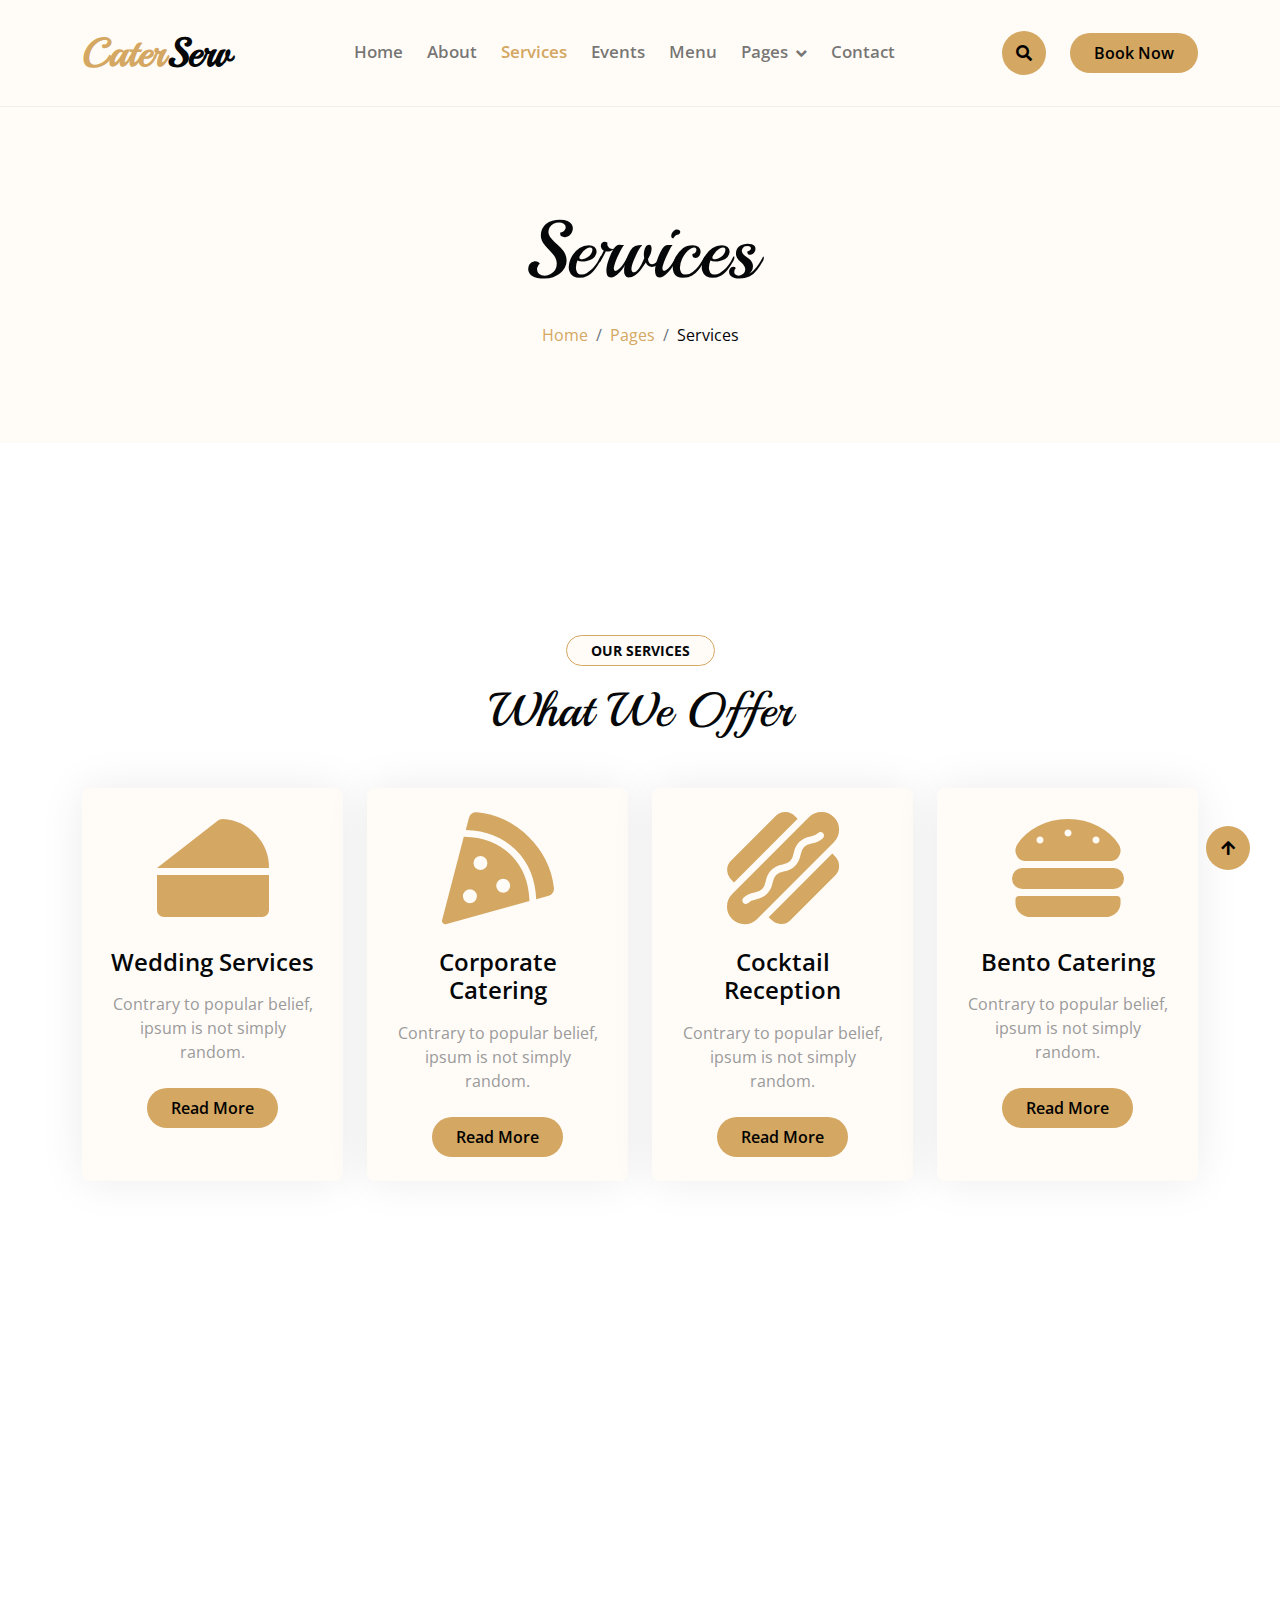
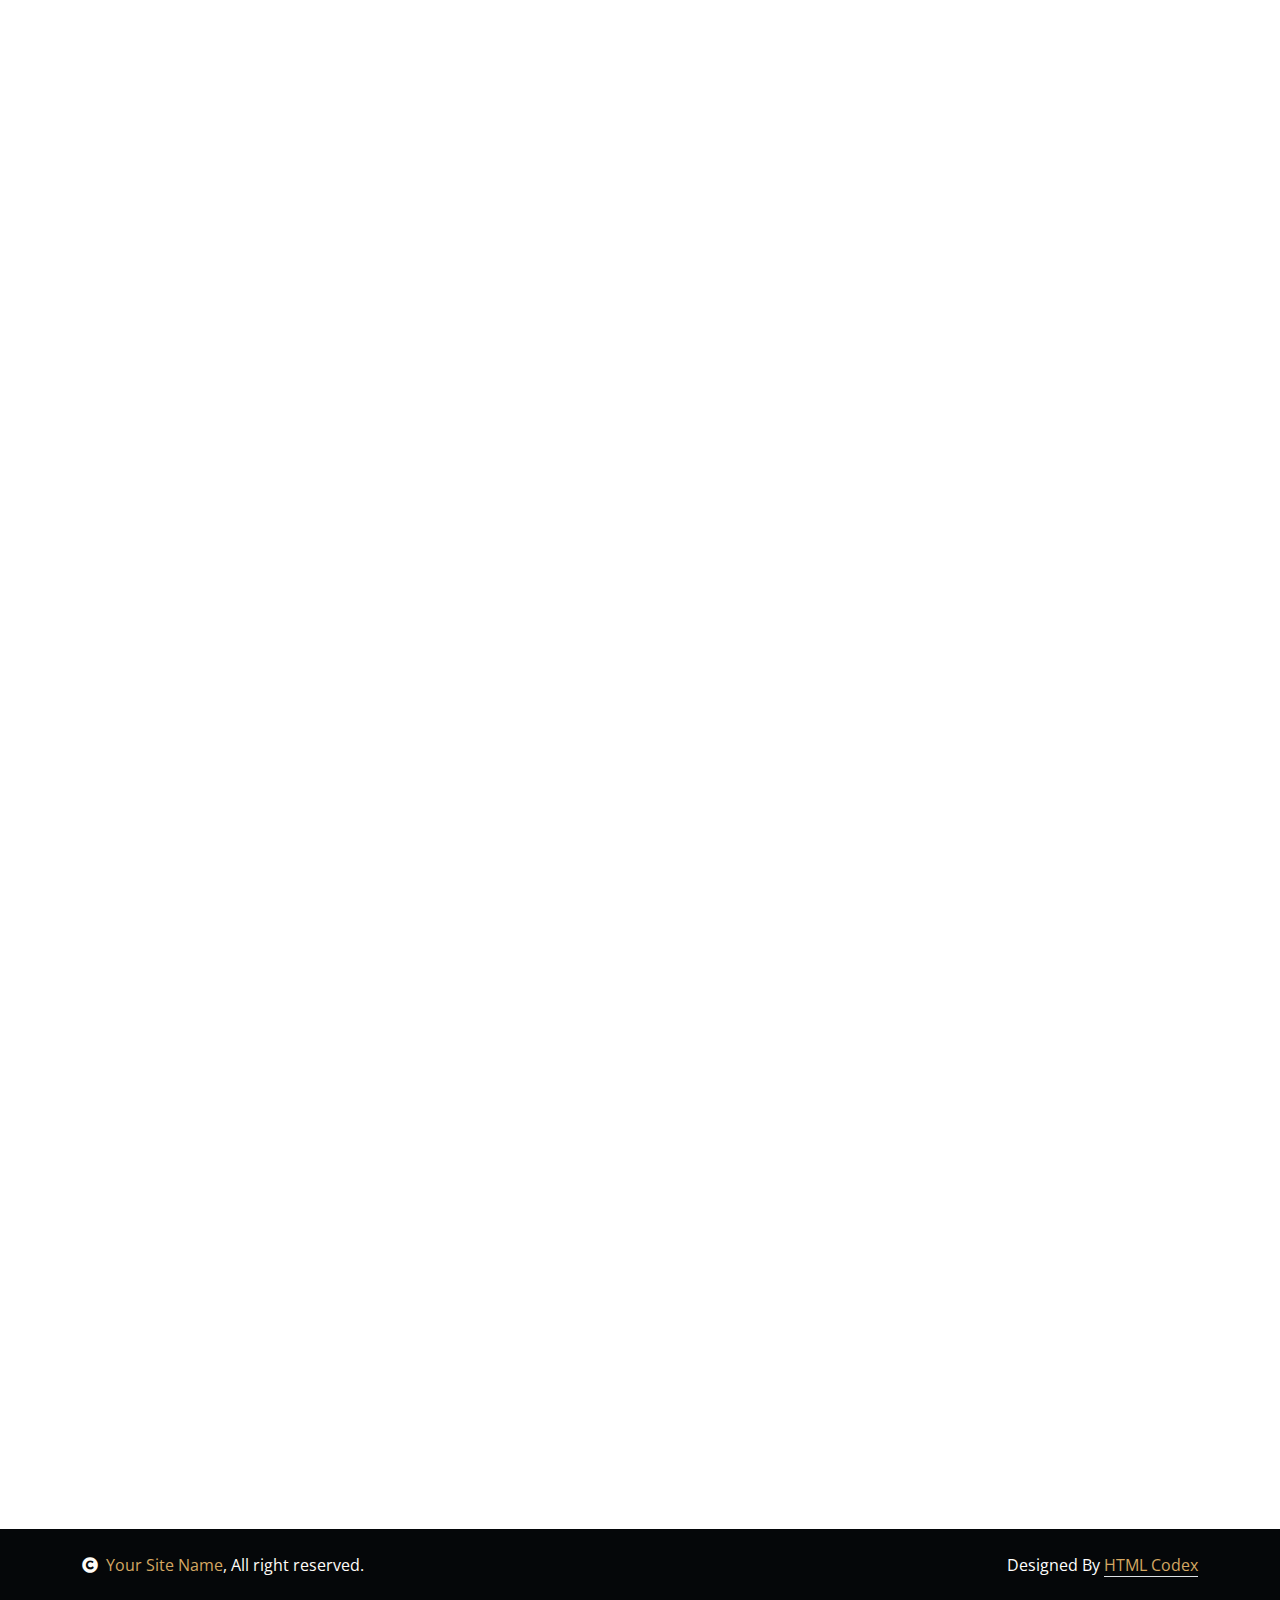
<file: service.html>
<!DOCTYPE html>
<html lang="en">

    <head>
        <meta charset="utf-8">
        <title>CaterServ - Catering Services Website Template</title>
        <meta content="width=device-width, initial-scale=1.0" name="viewport">
        <meta content="" name="keywords">
        <meta content="" name="description">

        <!-- Google Web Fonts -->
        <link rel="preconnect" href="https://fonts.googleapis.com">
        <link rel="preconnect" href="https://fonts.gstatic.com" crossorigin>
        <link href="https://fonts.googleapis.com/css2?family=Open+Sans:wght@400;600&family=Playball&display=swap" rel="stylesheet">

        <!-- Icon Font Stylesheet -->
        <link rel="stylesheet" href="https://use.fontawesome.com/releases/v5.15.4/css/all.css"/>
        <link href="https://cdn.jsdelivr.net/npm/bootstrap-icons@1.4.1/font/bootstrap-icons.css" rel="stylesheet">

        <!-- Libraries Stylesheet -->
        <link href="lib/animate/animate.min.css" rel="stylesheet">
        <link href="lib/lightbox/css/lightbox.min.css" rel="stylesheet">
        <link href="lib/owlcarousel/owl.carousel.min.css" rel="stylesheet">

        <!-- Customized Bootstrap Stylesheet -->
        <link href="css/bootstrap.min.css" rel="stylesheet">

        <!-- Template Stylesheet -->
        <link href="css/style.css" rel="stylesheet">
    </head>

    <body>

        <!-- Spinner Start -->
        <div id="spinner" class="show w-100 vh-100 bg-white position-fixed translate-middle top-50 start-50  d-flex align-items-center justify-content-center">
            <div class="spinner-grow text-primary" role="status"></div>
        </div>
        <!-- Spinner End -->


        <!-- Navbar start -->
        <div class="container-fluid nav-bar">
            <div class="container">
                <nav class="navbar navbar-light navbar-expand-lg py-4">
                    <a href="index.html" class="navbar-brand">
                        <h1 class="text-primary fw-bold mb-0">Cater<span class="text-dark">Serv</span> </h1>
                    </a>
                    <button class="navbar-toggler py-2 px-3" type="button" data-bs-toggle="collapse" data-bs-target="#navbarCollapse">
                        <span class="fa fa-bars text-primary"></span>
                    </button>
                    <div class="collapse navbar-collapse" id="navbarCollapse">
                        <div class="navbar-nav mx-auto">
                            <a href="index.html" class="nav-item nav-link">Home</a>
                            <a href="about.html" class="nav-item nav-link">About</a>
                            <a href="service.html" class="nav-item nav-link active">Services</a>
                            <a href="event.html" class="nav-item nav-link">Events</a>
                            <a href="menu.html" class="nav-item nav-link">Menu</a>
                            <div class="nav-item dropdown">
                                <a href="#" class="nav-link dropdown-toggle" data-bs-toggle="dropdown">Pages</a>
                                <div class="dropdown-menu bg-light">
                                    <a href="book.html" class="dropdown-item">Booking</a>
                                    <a href="blog.html" class="dropdown-item">Our Blog</a>
                                    <a href="team.html" class="dropdown-item">Our Team</a>
                                    <a href="testimonial.html" class="dropdown-item">Testimonial</a>
                                    <a href="404.html" class="dropdown-item">404 Page</a>
                                </div>
                            </div>
                            <a href="contact.html" class="nav-item nav-link">Contact</a>
                        </div>
                        <button class="btn-search btn btn-primary btn-md-square me-4 rounded-circle d-none d-lg-inline-flex" data-bs-toggle="modal" data-bs-target="#searchModal"><i class="fas fa-search"></i></button>
                        <a href="" class="btn btn-primary py-2 px-4 d-none d-xl-inline-block rounded-pill">Book Now</a>
                    </div>
                </nav>
            </div>
        </div>
        <!-- Navbar End -->


        <!-- Modal Search Start -->
        <div class="modal fade" id="searchModal" tabindex="-1" aria-labelledby="exampleModalLabel" aria-hidden="true">
            <div class="modal-dialog modal-fullscreen">
                <div class="modal-content rounded-0">
                    <div class="modal-header">
                        <h5 class="modal-title" id="exampleModalLabel">Search by keyword</h5>
                        <button type="button" class="btn-close" data-bs-dismiss="modal" aria-label="Close"></button>
                    </div>
                    <div class="modal-body d-flex align-items-center">
                        <div class="input-group w-75 mx-auto d-flex">
                            <input type="search" class="form-control bg-transparent p-3" placeholder="keywords" aria-describedby="search-icon-1">
                            <span id="search-icon-1" class="input-group-text p-3"><i class="fa fa-search"></i></span>
                        </div>
                    </div>
                </div>
            </div>
        </div>
        <!-- Modal Search End -->


        <!-- Hero Start -->
        <div class="container-fluid bg-light py-6 my-6 mt-0">
            <div class="container text-center animated bounceInDown">
                <h1 class="display-1 mb-4">Services</h1>
                <ol class="breadcrumb justify-content-center mb-0 animated bounceInDown">
                    <li class="breadcrumb-item"><a href="#">Home</a></li>
                    <li class="breadcrumb-item"><a href="#">Pages</a></li>
                    <li class="breadcrumb-item text-dark" aria-current="page">Services</li>
                </ol>
            </div>
        </div>
        <!-- Hero End -->


        <!-- Service Start -->
        <div class="container-fluid service py-6">
            <div class="container">
                <div class="text-center wow bounceInUp" data-wow-delay="0.1s">
                    <small class="d-inline-block fw-bold text-dark text-uppercase bg-light border border-primary rounded-pill px-4 py-1 mb-3">Our Services</small>
                    <h1 class="display-5 mb-5">What We Offer</h1>
                </div>
                <div class="row g-4">
                    <div class="col-lg-3 col-md-6 col-sm-12 wow bounceInUp" data-wow-delay="0.1s">
                        <div class="bg-light rounded service-item">
                            <div class="service-content d-flex align-items-center justify-content-center p-4">
                                <div class="service-content-icon text-center">
                                    <i class="fas fa-cheese fa-7x text-primary mb-4"></i>
                                    <h4 class="mb-3">Wedding Services</h4>
                                    <p class="mb-4">Contrary to popular belief, ipsum is not simply random.</p>
                                    <a href="#" class="btn btn-primary px-4 py-2 rounded-pill">Read More</a>
                                </div>
                            </div>
                        </div>
                    </div>
                    <div class="col-lg-3 col-md-6 col-sm-12 wow bounceInUp" data-wow-delay="0.3s">
                        <div class="bg-light rounded service-item">
                            <div class="service-content d-flex align-items-center justify-content-center p-4">
                                <div class="service-content-icon text-center">
                                    <i class="fas fa-pizza-slice fa-7x text-primary mb-4"></i>
                                    <h4 class="mb-3">Corporate Catering</h4>
                                    <p class="mb-4">Contrary to popular belief, ipsum is not simply random.</p>
                                    <a href="#" class="btn btn-primary px-4 py-2 rounded-pill">Read More</a>
                                </div>
                            </div>
                        </div>
                    </div>
                    <div class="col-lg-3 col-md-6 col-sm-12 wow bounceInUp" data-wow-delay="0.5s">
                        <div class="bg-light rounded service-item">
                            <div class="service-content d-flex align-items-center justify-content-center p-4">
                                <div class="service-content-icon text-center">
                                    <i class="fas fa-hotdog fa-7x text-primary mb-4"></i>
                                    <h4 class="mb-3">Cocktail Reception</h4>
                                    <p class="mb-4">Contrary to popular belief, ipsum is not simply random.</p>
                                    <a href="#" class="btn btn-primary px-4 py-2 rounded-pill">Read More</a>
                                </div>
                            </div>
                        </div>
                    </div>
                    <div class="col-lg-3 col-md-6 col-sm-12 wow bounceInUp" data-wow-delay="0.7s">
                        <div class="bg-light rounded service-item">
                            <div class="service-content d-flex align-items-center justify-content-center p-4">
                                <div class="service-content-icon text-center">
                                    <i class="fas fa-hamburger fa-7x text-primary mb-4"></i>
                                    <h4 class="mb-3">Bento Catering</h4>
                                    <p class="mb-4">Contrary to popular belief, ipsum is not simply random.</p>
                                    <a href="#" class="btn btn-primary px-4 py-2 rounded-pill">Read More</a>
                                </div>
                            </div>
                        </div>
                    </div>
                    <div class="col-lg-3 col-md-6 col-sm-12 wow bounceInUp" data-wow-delay="0.1s">
                        <div class="bg-light rounded service-item">
                            <div class="service-content d-flex align-items-center justify-content-center p-4">
                                <div class="service-content-icon text-center">
                                    <i class="fas fa-wine-glass-alt fa-7x text-primary mb-4"></i>
                                    <h4 class="mb-3">Pub Party</h4>
                                    <p class="mb-4">Contrary to popular belief, ipsum is not simply random.</p>
                                    <a href="#" class="btn btn-primary px-4 py-2 rounded-pill">Read More</a>
                                </div>
                            </div>
                        </div>
                    </div>
                    <div class="col-lg-3 col-md-6 col-sm-12 wow bounceInUp" data-wow-delay="0.3s">
                        <div class="bg-light rounded service-item">
                            <div class="service-content d-flex align-items-center justify-content-center p-4">
                                <div class="service-content-icon text-center">
                                    <i class="fas fa-walking fa-7x text-primary mb-4"></i>
                                    <h4 class="mb-3">Home Delivery</h4>
                                    <p class="mb-4">Contrary to popular belief, ipsum is not simply random.</p>
                                    <a href="#" class="btn btn-primary px-4 py-2 rounded-pill">Read More</a>
                                </div>
                            </div>
                        </div>
                    </div>
                    <div class="col-lg-3 col-md-6 col-sm-12 wow bounceInUp" data-wow-delay="0.5s">
                        <div class="bg-light rounded service-item">
                            <div class="service-content d-flex align-items-center justify-content-center p-4">
                                <div class="service-content-icon text-center">
                                    <i class="fas fa-wheelchair fa-7x text-primary mb-4"></i>
                                    <h4 class="mb-3">Sit-down Catering</h4>
                                    <p class="mb-4">Contrary to popular belief, ipsum is not simply random.</p>
                                    <a href="#" class="btn btn-primary px-4 py-2 rounded-pill">Read More</a>
                                </div>
                            </div>
                        </div>
                    </div>
                    <div class="col-lg-3 col-md-6 col-sm-12 wow bounceInUp" data-wow-delay="0.7s">
                        <div class="bg-light rounded service-item">
                            <div class="service-content d-flex align-items-center justify-content-center p-4">
                                <div class="service-content-icon text-center">
                                    <i class="fas fa-utensils fa-7x text-primary mb-4"></i>
                                    <h4 class="mb-3">Buffet Catering</h4>
                                    <p class="mb-4">Contrary to popular belief, ipsum is not simply random.</p>
                                    <a href="#" class="btn btn-primary px-4 py-2 rounded-pill">Read More</a>
                                </div>
                            </div>
                        </div>
                    </div>
                </div>
            </div>
        </div>
        <!-- Service End -->


        <!-- Testimonial Start -->
        <div class="container-fluid py-6">
            <div class="container">
                <div class="text-center wow bounceInUp" data-wow-delay="0.1s">
                    <small class="d-inline-block fw-bold text-dark text-uppercase bg-light border border-primary rounded-pill px-4 py-1 mb-3">Testimonial</small>
                    <h1 class="display-5 mb-5">What Our Customers says!</h1>
                </div>
                <div class="owl-carousel owl-theme testimonial-carousel testimonial-carousel-1 mb-4 wow bounceInUp" data-wow-delay="0.1s">
                    <div class="testimonial-item rounded bg-light">
                        <div class="d-flex mb-3">
                            <img src="img/testimonial-1.jpg" class="img-fluid rounded-circle flex-shrink-0" alt="">
                            <div class="position-absolute" style="top: 15px; right: 20px;">
                                <i class="fa fa-quote-right fa-2x"></i>
                            </div>
                            <div class="ps-3 my-auto">
                                <h4 class="mb-0">Person Name</h4>
                                <p class="m-0">Profession</p>
                            </div>
                        </div>
                        <div class="testimonial-content">
                            <div class="d-flex">
                                <i class="fas fa-star text-primary"></i>
                                <i class="fas fa-star text-primary"></i>
                                <i class="fas fa-star text-primary"></i>
                                <i class="fas fa-star text-primary"></i>
                                <i class="fas fa-star text-primary"></i>
                            </div>
                            <p class="fs-5 m-0 pt-3">Lorem ipsum dolor sit amet elit, sed do eiusmod tempor ut labore et dolore magna aliqua.</p>
                        </div>
                    </div>
                    <div class="testimonial-item rounded bg-light">
                        <div class="d-flex mb-3">
                            <img src="img/testimonial-2.jpg" class="img-fluid rounded-circle flex-shrink-0" alt="">
                            <div class="position-absolute" style="top: 15px; right: 20px;">
                                <i class="fa fa-quote-right fa-2x"></i>
                            </div>
                            <div class="ps-3 my-auto">
                                <h4 class="mb-0">Person Name</h4>
                                <p class="m-0">Profession</p>
                            </div>
                        </div>
                        <div class="testimonial-content">
                            <div class="d-flex">
                                <i class="fas fa-star text-primary"></i>
                                <i class="fas fa-star text-primary"></i>
                                <i class="fas fa-star text-primary"></i>
                                <i class="fas fa-star text-primary"></i>
                                <i class="fas fa-star text-primary"></i>
                            </div>
                            <p class="fs-5 m-0 pt-3">Lorem ipsum dolor sit amet elit, sed do eiusmod tempor ut labore et dolore magna aliqua.</p>
                        </div>
                    </div>
                    <div class="testimonial-item rounded bg-light">
                        <div class="d-flex mb-3">
                            <img src="img/testimonial-3.jpg" class="img-fluid rounded-circle flex-shrink-0" alt="">
                            <div class="position-absolute" style="top: 15px; right: 20px;">
                                <i class="fa fa-quote-right fa-2x"></i>
                            </div>
                            <div class="ps-3 my-auto">
                                <h4 class="mb-0">Person Name</h4>
                                <p class="m-0">Profession</p>
                            </div>
                        </div>
                        <div class="testimonial-content">
                            <div class="d-flex">
                                <i class="fas fa-star text-primary"></i>
                                <i class="fas fa-star text-primary"></i>
                                <i class="fas fa-star text-primary"></i>
                                <i class="fas fa-star text-primary"></i>
                                <i class="fas fa-star text-primary"></i>
                            </div>
                            <p class="fs-5 m-0 pt-3">Lorem ipsum dolor sit amet elit, sed do eiusmod tempor ut labore et dolore magna aliqua.</p>
                        </div>
                    </div>
                    <div class="testimonial-item rounded bg-light">
                        <div class="d-flex mb-3">
                            <img src="img/testimonial-4.jpg" class="img-fluid rounded-circle flex-shrink-0" alt="">
                            <div class="position-absolute" style="top: 15px; right: 20px;">
                                <i class="fa fa-quote-right fa-2x"></i>
                            </div>
                            <div class="ps-3 my-auto">
                                <h4 class="mb-0">Person Name</h4>
                                <p class="m-0">Profession</p>
                            </div>
                        </div>
                        <div class="testimonial-content">
                            <div class="d-flex">
                                <i class="fas fa-star text-primary"></i>
                                <i class="fas fa-star text-primary"></i>
                                <i class="fas fa-star text-primary"></i>
                                <i class="fas fa-star text-primary"></i>
                                <i class="fas fa-star text-primary"></i>
                            </div>
                            <p class="fs-5 m-0 pt-3">Lorem ipsum dolor sit amet elit, sed do eiusmod tempor ut labore et dolore magna aliqua.</p>
                        </div>
                    </div>
                </div>
                <div class="owl-carousel testimonial-carousel testimonial-carousel-2 wow bounceInUp" data-wow-delay="0.3s">
                    <div class="testimonial-item rounded bg-light">
                        <div class="d-flex mb-3">
                            <img src="img/testimonial-1.jpg" class="img-fluid rounded-circle flex-shrink-0" alt="">
                            <div class="position-absolute" style="top: 15px; right: 20px;">
                                <i class="fa fa-quote-right fa-2x"></i>
                            </div>
                            <div class="ps-3 my-auto">
                                <h4 class="mb-0">Person Name</h4>
                                <p class="m-0">Profession</p>
                            </div>
                        </div>
                        <div class="testimonial-content">
                            <div class="d-flex">
                                <i class="fas fa-star text-primary"></i>
                                <i class="fas fa-star text-primary"></i>
                                <i class="fas fa-star text-primary"></i>
                                <i class="fas fa-star text-primary"></i>
                                <i class="fas fa-star text-primary"></i>
                            </div>
                            <p class="fs-5 m-0 pt-3">Lorem ipsum dolor sit amet elit, sed do eiusmod tempor ut labore et dolore magna aliqua.</p>
                        </div>
                    </div>
                    <div class="testimonial-item rounded bg-light">
                        <div class="d-flex mb-3">
                            <img src="img/testimonial-2.jpg" class="img-fluid rounded-circle flex-shrink-0" alt="">
                            <div class="position-absolute" style="top: 15px; right: 20px;">
                                <i class="fa fa-quote-right fa-2x"></i>
                            </div>
                            <div class="ps-3 my-auto">
                                <h4 class="mb-0">Person Name</h4>
                                <p class="m-0">Profession</p>
                            </div>
                        </div>
                        <div class="testimonial-content">
                            <div class="d-flex">
                                <i class="fas fa-star text-primary"></i>
                                <i class="fas fa-star text-primary"></i>
                                <i class="fas fa-star text-primary"></i>
                                <i class="fas fa-star text-primary"></i>
                                <i class="fas fa-star text-primary"></i>
                            </div>
                            <p class="fs-5 m-0 pt-3">Lorem ipsum dolor sit amet elit, sed do eiusmod tempor ut labore et dolore magna aliqua.</p>
                        </div>
                    </div>
                    <div class="testimonial-item rounded bg-light">
                        <div class="d-flex mb-3">
                            <img src="img/testimonial-3.jpg" class="img-fluid rounded-circle flex-shrink-0" alt="">
                            <div class="position-absolute" style="top: 15px; right: 20px;">
                                <i class="fa fa-quote-right fa-2x"></i>
                            </div>
                            <div class="ps-3 my-auto">
                                <h4 class="mb-0">Person Name</h4>
                                <p class="m-0">Profession</p>
                            </div>
                        </div>
                        <div class="testimonial-content">
                            <div class="d-flex">
                                <i class="fas fa-star text-primary"></i>
                                <i class="fas fa-star text-primary"></i>
                                <i class="fas fa-star text-primary"></i>
                                <i class="fas fa-star text-primary"></i>
                                <i class="fas fa-star text-primary"></i>
                            </div>
                            <p class="fs-5 m-0 pt-3">Lorem ipsum dolor sit amet elit, sed do eiusmod tempor ut labore et dolore magna aliqua.</p>
                        </div>
                    </div>
                    <div class="testimonial-item rounded bg-light">
                        <div class="d-flex mb-3">
                            <img src="img/testimonial-4.jpg" class="img-fluid rounded-circle flex-shrink-0" alt="">
                            <div class="position-absolute" style="top: 15px; right: 20px;">
                                <i class="fa fa-quote-right fa-2x"></i>
                            </div>
                            <div class="ps-3 my-auto">
                                <h4 class="mb-0">Person Name</h4>
                                <p class="m-0">Profession</p>
                            </div>
                        </div>
                        <div class="testimonial-content">
                            <div class="d-flex">
                                <i class="fas fa-star text-primary"></i>
                                <i class="fas fa-star text-primary"></i>
                                <i class="fas fa-star text-primary"></i>
                                <i class="fas fa-star text-primary"></i>
                                <i class="fas fa-star text-primary"></i>
                            </div>
                            <p class="fs-5 m-0 pt-3">Lorem ipsum dolor sit amet elit, sed do eiusmod tempor ut labore et dolore magna aliqua.</p>
                        </div>
                    </div>
                </div>
            </div>
        </div>
        <!-- Testimonial End -->


        <!-- Footer Start -->
        <div class="container-fluid footer py-6 my-6 mb-0 bg-light wow bounceInUp" data-wow-delay="0.1s">
            <div class="container">
                <div class="row">
                    <div class="col-lg-3 col-md-6">
                        <div class="footer-item">
                            <h1 class="text-primary">Cater<span class="text-dark">Serv</span></h1>
                            <p class="lh-lg mb-4">There cursus massa at urnaaculis estieSed aliquamellus vitae ultrs condmentum leo massamollis its estiegittis miristum.</p>
                            <div class="footer-icon d-flex">
                                <a class="btn btn-primary btn-sm-square me-2 rounded-circle" href=""><i class="fab fa-facebook-f"></i></a>
                                <a class="btn btn-primary btn-sm-square me-2 rounded-circle" href=""><i class="fab fa-twitter"></i></a>
                                <a href="#" class="btn btn-primary btn-sm-square me-2 rounded-circle"><i class="fab fa-instagram"></i></a>
                                <a href="#" class="btn btn-primary btn-sm-square rounded-circle"><i class="fab fa-linkedin-in"></i></a>
                            </div>
                        </div>
                    </div>
                    <div class="col-lg-3 col-md-6">
                        <div class="footer-item">
                            <h4 class="mb-4">Special Facilities</h4>
                            <div class="d-flex flex-column align-items-start">
                                <a class="text-body mb-3" href=""><i class="fa fa-check text-primary me-2"></i>Cheese Burger</a>
                                <a class="text-body mb-3" href=""><i class="fa fa-check text-primary me-2"></i>Sandwich</a>
                                <a class="text-body mb-3" href=""><i class="fa fa-check text-primary me-2"></i>Panner Burger</a>
                                <a class="text-body mb-3" href=""><i class="fa fa-check text-primary me-2"></i>Special Sweets</a>
                            </div>
                        </div>
                    </div>
                    <div class="col-lg-3 col-md-6">
                        <div class="footer-item">
                            <h4 class="mb-4">Contact Us</h4>
                            <div class="d-flex flex-column align-items-start">
                                <p><i class="fa fa-map-marker-alt text-primary me-2"></i> 123 Street, New York, USA</p>
                                <p><i class="fa fa-phone-alt text-primary me-2"></i> (+012) 3456 7890 123</p>
                                <p><i class="fas fa-envelope text-primary me-2"></i> info@example.com</p>
                                <p><i class="fa fa-clock text-primary me-2"></i> 26/7 Hours Service</p>
                            </div>
                        </div>
                    </div>
                    <div class="col-lg-3 col-md-6">
                        <div class="footer-item">
                            <h4 class="mb-4">Social Gallery</h4>
                            <div class="row g-2">
                                <div class="col-4">
                                     <img src="img/menu-01.jpg" class="img-fluid rounded-circle border border-primary p-2" alt="">
                                </div>
                                <div class="col-4">
                                     <img src="img/menu-02.jpg" class="img-fluid rounded-circle border border-primary p-2" alt="">
                                </div>
                                <div class="col-4">
                                     <img src="img/menu-03.jpg" class="img-fluid rounded-circle border border-primary p-2" alt="">
                                </div>
                                <div class="col-4">
                                     <img src="img/menu-04.jpg" class="img-fluid rounded-circle border border-primary p-2" alt="">
                                </div>
                                <div class="col-4">
                                     <img src="img/menu-05.jpg" class="img-fluid rounded-circle border border-primary p-2" alt="">
                                </div>
                                <div class="col-4">
                                     <img src="img/menu-06.jpg" class="img-fluid rounded-circle border border-primary p-2" alt="">
                                </div>
                            </div>
                        </div>
                    </div>
                </div>
            </div>
        </div>
        <!-- Footer End -->


        <!-- Copyright Start -->
        <div class="container-fluid copyright bg-dark py-4">
            <div class="container">
                <div class="row">
                    <div class="col-md-6 text-center text-md-start mb-3 mb-md-0">
                        <span class="text-light"><a href="#"><i class="fas fa-copyright text-light me-2"></i>Your Site Name</a>, All right reserved.</span>
                    </div>
                    <div class="col-md-6 my-auto text-center text-md-end text-white">
                        <!--/*** This template is free as long as you keep the below author’s credit link/attribution link/backlink. ***/-->
                        <!--/*** If you'd like to use the template without the below author’s credit link/attribution link/backlink, ***/-->
                        <!--/*** you can purchase the Credit Removal License from "https://htmlcodex.com/credit-removal". ***/-->
                        Designed By <a class="border-bottom" href="https://htmlcodex.com">HTML Codex</a>
                    </div>
                </div>
            </div>
        </div>
        <!-- Copyright End -->


        <!-- Back to Top -->
        <a href="#" class="btn btn-md-square btn-primary rounded-circle back-to-top"><i class="fa fa-arrow-up"></i></a>   

        
    <!-- JavaScript Libraries -->
    <script src="https://ajax.googleapis.com/ajax/libs/jquery/1.12.4/jquery.min.js"></script>
    <script src="https://cdn.jsdelivr.net/npm/bootstrap@5.0.0/dist/js/bootstrap.bundle.min.js"></script>
    <script src="lib/wow/wow.min.js"></script>
    <script src="lib/easing/easing.min.js"></script>
    <script src="lib/waypoints/waypoints.min.js"></script>
    <script src="lib/counterup/counterup.min.js"></script>
    <script src="lib/lightbox/js/lightbox.min.js"></script>
    <script src="lib/owlcarousel/owl.carousel.min.js"></script>

    <!-- Template Javascript -->
    <script src="js/main.js"></script>
    </body>

</html>
</file>
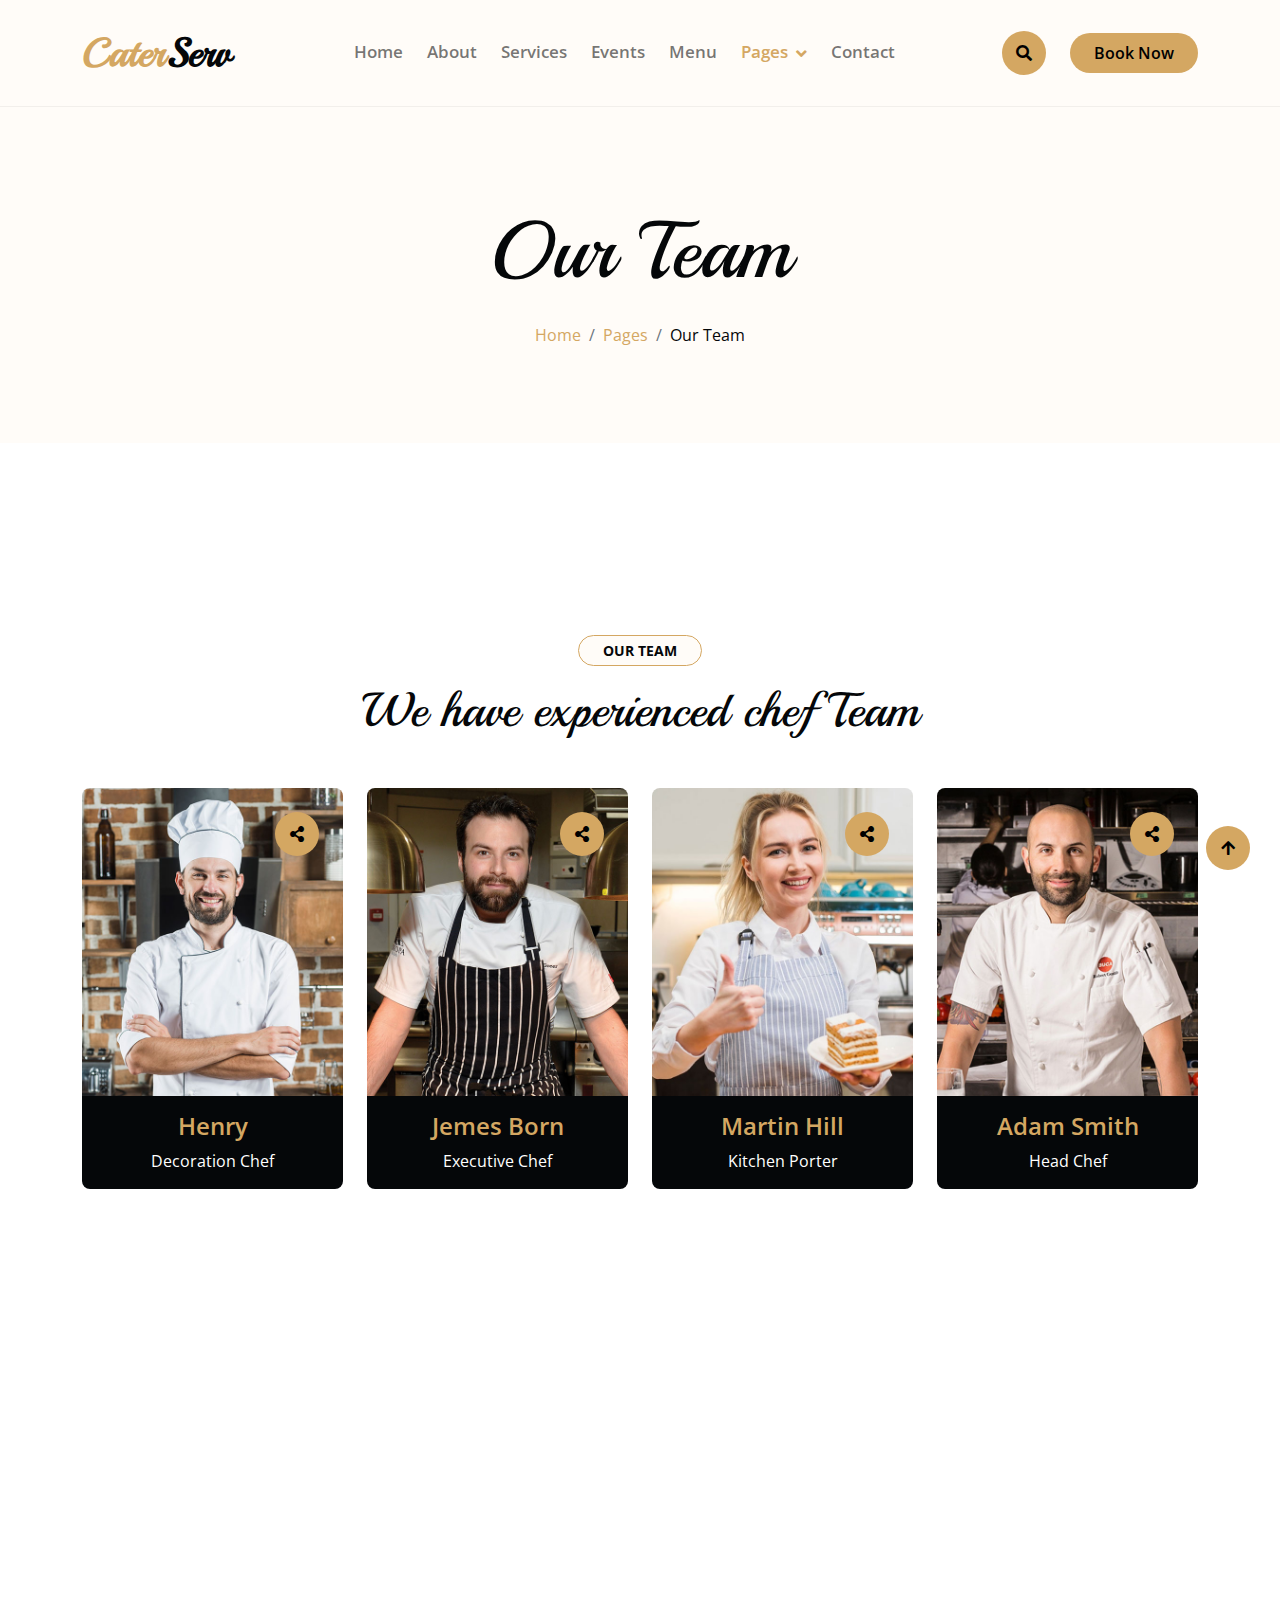
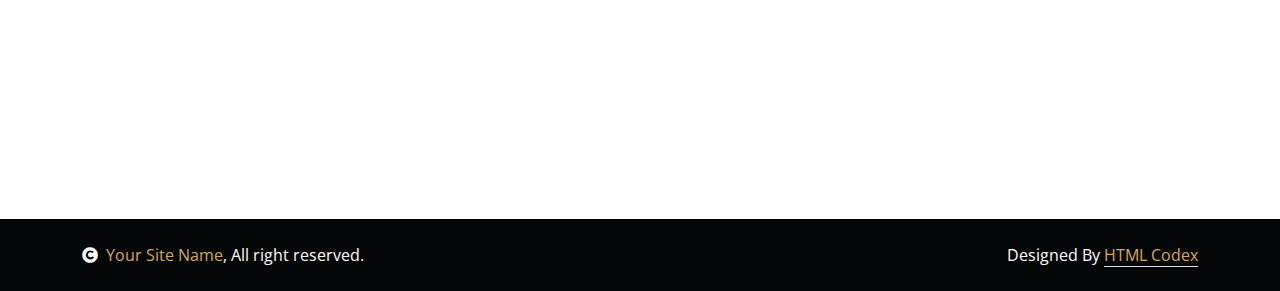
<file: team.html>
<!DOCTYPE html>
<html lang="en">

    <head>
        <meta charset="utf-8">
        <title>CaterServ - Catering Services Website Template</title>
        <meta content="width=device-width, initial-scale=1.0" name="viewport">
        <meta content="" name="keywords">
        <meta content="" name="description">

        <!-- Google Web Fonts -->
        <link rel="preconnect" href="https://fonts.googleapis.com">
        <link rel="preconnect" href="https://fonts.gstatic.com" crossorigin>
        <link href="https://fonts.googleapis.com/css2?family=Open+Sans:wght@400;600&family=Playball&display=swap" rel="stylesheet">

        <!-- Icon Font Stylesheet -->
        <link rel="stylesheet" href="https://use.fontawesome.com/releases/v5.15.4/css/all.css"/>
        <link href="https://cdn.jsdelivr.net/npm/bootstrap-icons@1.4.1/font/bootstrap-icons.css" rel="stylesheet">

        <!-- Libraries Stylesheet -->
        <link href="lib/animate/animate.min.css" rel="stylesheet">
        <link href="lib/lightbox/css/lightbox.min.css" rel="stylesheet">
        <link href="lib/owlcarousel/owl.carousel.min.css" rel="stylesheet">

        <!-- Customized Bootstrap Stylesheet -->
        <link href="css/bootstrap.min.css" rel="stylesheet">

        <!-- Template Stylesheet -->
        <link href="css/style.css" rel="stylesheet">
    </head>

    <body>

        <!-- Spinner Start -->
        <div id="spinner" class="show w-100 vh-100 bg-white position-fixed translate-middle top-50 start-50  d-flex align-items-center justify-content-center">
            <div class="spinner-grow text-primary" role="status"></div>
        </div>
        <!-- Spinner End -->


        <!-- Navbar start -->
        <div class="container-fluid nav-bar">
            <div class="container">
                <nav class="navbar navbar-light navbar-expand-lg py-4">
                    <a href="index.html" class="navbar-brand">
                        <h1 class="text-primary fw-bold mb-0">Cater<span class="text-dark">Serv</span> </h1>
                    </a>
                    <button class="navbar-toggler py-2 px-3" type="button" data-bs-toggle="collapse" data-bs-target="#navbarCollapse">
                        <span class="fa fa-bars text-primary"></span>
                    </button>
                    <div class="collapse navbar-collapse" id="navbarCollapse">
                        <div class="navbar-nav mx-auto">
                            <a href="index.html" class="nav-item nav-link">Home</a>
                            <a href="about.html" class="nav-item nav-link">About</a>
                            <a href="service.html" class="nav-item nav-link">Services</a>
                            <a href="event.html" class="nav-item nav-link">Events</a>
                            <a href="menu.html" class="nav-item nav-link">Menu</a>
                            <div class="nav-item dropdown">
                                <a href="#" class="nav-link dropdown-toggle active" data-bs-toggle="dropdown">Pages</a>
                                <div class="dropdown-menu bg-light">
                                    <a href="book.html" class="dropdown-item">Booking</a>
                                    <a href="blog.html" class="dropdown-item">Our Blog</a>
                                    <a href="team.html" class="dropdown-item active">Our Team</a>
                                    <a href="testimonial.html" class="dropdown-item">Testimonial</a>
                                    <a href="404.html" class="dropdown-item">404 Page</a>
                                </div>
                            </div>
                            <a href="contact.html" class="nav-item nav-link">Contact</a>
                        </div>
                        <button class="btn-search btn btn-primary btn-md-square me-4 rounded-circle d-none d-lg-inline-flex" data-bs-toggle="modal" data-bs-target="#searchModal"><i class="fas fa-search"></i></button>
                        <a href="" class="btn btn-primary py-2 px-4 d-none d-xl-inline-block rounded-pill">Book Now</a>
                    </div>
                </nav>
            </div>
        </div>
        <!-- Navbar End -->


        <!-- Modal Search Start -->
        <div class="modal fade" id="searchModal" tabindex="-1" aria-labelledby="exampleModalLabel" aria-hidden="true">
            <div class="modal-dialog modal-fullscreen">
                <div class="modal-content rounded-0">
                    <div class="modal-header">
                        <h5 class="modal-title" id="exampleModalLabel">Search by keyword</h5>
                        <button type="button" class="btn-close" data-bs-dismiss="modal" aria-label="Close"></button>
                    </div>
                    <div class="modal-body d-flex align-items-center">
                        <div class="input-group w-75 mx-auto d-flex">
                            <input type="search" class="form-control bg-transparent p-3" placeholder="keywords" aria-describedby="search-icon-1">
                            <span id="search-icon-1" class="input-group-text p-3"><i class="fa fa-search"></i></span>
                        </div>
                    </div>
                </div>
            </div>
        </div>
        <!-- Modal Search End -->


        <!-- Hero Start -->
        <div class="container-fluid bg-light py-6 my-6 mt-0">
            <div class="container text-center animated bounceInDown">
                <h1 class="display-1 mb-4">Our Team</h1>
                <ol class="breadcrumb justify-content-center mb-0 animated bounceInDown">
                    <li class="breadcrumb-item"><a href="#">Home</a></li>
                    <li class="breadcrumb-item"><a href="#">Pages</a></li>
                    <li class="breadcrumb-item text-dark" aria-current="page">Our Team</li>
                </ol>
            </div>
        </div>
        <!-- Hero End -->


        <!-- Team Start -->
        <div class="container-fluid team py-6">
            <div class="container">
                <div class="text-center wow bounceInUp" data-wow-delay="0.1s">
                    <small class="d-inline-block fw-bold text-dark text-uppercase bg-light border border-primary rounded-pill px-4 py-1 mb-3">Our Team</small>
                    <h1 class="display-5 mb-5">We have experienced chef Team</h1>
                </div>
                <div class="row g-4">
                    <div class="col-lg-3 col-md-6 wow bounceInUp" data-wow-delay="0.1s">
                        <div class="team-item rounded">
                            <img class="img-fluid rounded-top " src="img/team-1.jpg" alt="">
                            <div class="team-content text-center py-3 bg-dark rounded-bottom">
                                <h4 class="text-primary">Henry</h4>
                                <p class="text-white mb-0">Decoration Chef</p>
                            </div>
                            <div class="team-icon d-flex flex-column justify-content-center m-4">
                                <a class="share btn btn-primary btn-md-square rounded-circle mb-2" href=""><i class="fas fa-share-alt"></i></a>
                                <a class="share-link btn btn-primary btn-md-square rounded-circle mb-2" href=""><i class="fab fa-facebook-f"></i></a>
                                <a class="share-link btn btn-primary btn-md-square rounded-circle mb-2" href=""><i class="fab fa-twitter"></i></a>
                                <a class="share-link btn btn-primary btn-md-square rounded-circle mb-2" href=""><i class="fab fa-instagram"></i></a>
                            </div>
                        </div>
                    </div>
                    <div class="col-lg-3 col-md-6 wow bounceInUp" data-wow-delay="0.3s">
                        <div class="team-item rounded">
                            <img class="img-fluid rounded-top " src="img/team-2.jpg" alt="">
                            <div class="team-content text-center py-3 bg-dark rounded-bottom">
                                <h4 class="text-primary">Jemes Born</h4>
                                <p class="text-white mb-0">Executive Chef</p>
                            </div>
                            <div class="team-icon d-flex flex-column justify-content-center m-4">
                                <a class="share btn btn-primary btn-md-square rounded-circle mb-2" href=""><i class="fas fa-share-alt"></i></a>
                                <a class="share-link btn btn-primary btn-md-square rounded-circle mb-2" href=""><i class="fab fa-facebook-f"></i></a>
                                <a class="share-link btn btn-primary btn-md-square rounded-circle mb-2" href=""><i class="fab fa-twitter"></i></a>
                                <a class="share-link btn btn-primary btn-md-square rounded-circle mb-2" href=""><i class="fab fa-instagram"></i></a>
                            </div>
                        </div>
                    </div>
                    <div class="col-lg-3 col-md-6 wow bounceInUp" data-wow-delay="0.5s">
                        <div class="team-item rounded">
                            <img class="img-fluid rounded-top " src="img/team-3.jpg" alt="">
                            <div class="team-content text-center py-3 bg-dark rounded-bottom">
                                <h4 class="text-primary">Martin Hill</h4>
                                <p class="text-white mb-0">Kitchen Porter</p>
                            </div>
                            <div class="team-icon d-flex flex-column justify-content-center m-4">
                                <a class="share btn btn-primary btn-md-square rounded-circle mb-2" href=""><i class="fas fa-share-alt"></i></a>
                                <a class="share-link btn btn-primary btn-md-square rounded-circle mb-2" href=""><i class="fab fa-facebook-f"></i></a>
                                <a class="share-link btn btn-primary btn-md-square rounded-circle mb-2" href=""><i class="fab fa-twitter"></i></a>
                                <a class="share-link btn btn-primary btn-md-square rounded-circle mb-2" href=""><i class="fab fa-instagram"></i></a>
                            </div>
                        </div>
                    </div>
                    <div class="col-lg-3 col-md-6 wow bounceInUp" data-wow-delay="0.7s">
                        <div class="team-item rounded">
                            <img class="img-fluid rounded-top " src="img/team-4.jpg" alt="">
                            <div class="team-content text-center py-3 bg-dark rounded-bottom">
                                <h4 class="text-primary">Adam Smith</h4>
                                <p class="text-white mb-0">Head Chef</p>
                            </div>
                            <div class="team-icon d-flex flex-column justify-content-center m-4">
                                <a class="share btn btn-primary btn-md-square rounded-circle mb-2" href=""><i class="fas fa-share-alt"></i></a>
                                <a class="share-link btn btn-primary btn-md-square rounded-circle mb-2" href=""><i class="fab fa-facebook-f"></i></a>
                                <a class="share-link btn btn-primary btn-md-square rounded-circle mb-2" href=""><i class="fab fa-twitter"></i></a>
                                <a class="share-link btn btn-primary btn-md-square rounded-circle mb-2" href=""><i class="fab fa-instagram"></i></a>
                            </div>
                        </div>
                    </div>
                </div>
            </div>
        </div>
        <!-- Team End -->


        <!-- Footer Start -->
        <div class="container-fluid footer py-6 my-6 mb-0 bg-light wow bounceInUp" data-wow-delay="0.1s">
            <div class="container">
                <div class="row">
                    <div class="col-lg-3 col-md-6">
                        <div class="footer-item">
                            <h1 class="text-primary">Cater<span class="text-dark">Serv</span></h1>
                            <p class="lh-lg mb-4">There cursus massa at urnaaculis estieSed aliquamellus vitae ultrs condmentum leo massamollis its estiegittis miristum.</p>
                            <div class="footer-icon d-flex">
                                <a class="btn btn-primary btn-sm-square me-2 rounded-circle" href=""><i class="fab fa-facebook-f"></i></a>
                                <a class="btn btn-primary btn-sm-square me-2 rounded-circle" href=""><i class="fab fa-twitter"></i></a>
                                <a href="#" class="btn btn-primary btn-sm-square me-2 rounded-circle"><i class="fab fa-instagram"></i></a>
                                <a href="#" class="btn btn-primary btn-sm-square rounded-circle"><i class="fab fa-linkedin-in"></i></a>
                            </div>
                        </div>
                    </div>
                    <div class="col-lg-3 col-md-6">
                        <div class="footer-item">
                            <h4 class="mb-4">Special Facilities</h4>
                            <div class="d-flex flex-column align-items-start">
                                <a class="text-body mb-3" href=""><i class="fa fa-check text-primary me-2"></i>Cheese Burger</a>
                                <a class="text-body mb-3" href=""><i class="fa fa-check text-primary me-2"></i>Sandwich</a>
                                <a class="text-body mb-3" href=""><i class="fa fa-check text-primary me-2"></i>Panner Burger</a>
                                <a class="text-body mb-3" href=""><i class="fa fa-check text-primary me-2"></i>Special Sweets</a>
                            </div>
                        </div>
                    </div>
                    <div class="col-lg-3 col-md-6">
                        <div class="footer-item">
                            <h4 class="mb-4">Contact Us</h4>
                            <div class="d-flex flex-column align-items-start">
                                <p><i class="fa fa-map-marker-alt text-primary me-2"></i> 123 Street, New York, USA</p>
                                <p><i class="fa fa-phone-alt text-primary me-2"></i> (+012) 3456 7890 123</p>
                                <p><i class="fas fa-envelope text-primary me-2"></i> info@example.com</p>
                                <p><i class="fa fa-clock text-primary me-2"></i> 26/7 Hours Service</p>
                            </div>
                        </div>
                    </div>
                    <div class="col-lg-3 col-md-6">
                        <div class="footer-item">
                            <h4 class="mb-4">Social Gallery</h4>
                            <div class="row g-2">
                                <div class="col-4">
                                     <img src="img/menu-01.jpg" class="img-fluid rounded-circle border border-primary p-2" alt="">
                                </div>
                                <div class="col-4">
                                     <img src="img/menu-02.jpg" class="img-fluid rounded-circle border border-primary p-2" alt="">
                                </div>
                                <div class="col-4">
                                     <img src="img/menu-03.jpg" class="img-fluid rounded-circle border border-primary p-2" alt="">
                                </div>
                                <div class="col-4">
                                     <img src="img/menu-04.jpg" class="img-fluid rounded-circle border border-primary p-2" alt="">
                                </div>
                                <div class="col-4">
                                     <img src="img/menu-05.jpg" class="img-fluid rounded-circle border border-primary p-2" alt="">
                                </div>
                                <div class="col-4">
                                     <img src="img/menu-06.jpg" class="img-fluid rounded-circle border border-primary p-2" alt="">
                                </div>
                            </div>
                        </div>
                    </div>
                </div>
            </div>
        </div>
        <!-- Footer End -->


        <!-- Copyright Start -->
        <div class="container-fluid copyright bg-dark py-4">
            <div class="container">
                <div class="row">
                    <div class="col-md-6 text-center text-md-start mb-3 mb-md-0">
                        <span class="text-light"><a href="#"><i class="fas fa-copyright text-light me-2"></i>Your Site Name</a>, All right reserved.</span>
                    </div>
                    <div class="col-md-6 my-auto text-center text-md-end text-white">
                        <!--/*** This template is free as long as you keep the below author’s credit link/attribution link/backlink. ***/-->
                        <!--/*** If you'd like to use the template without the below author’s credit link/attribution link/backlink, ***/-->
                        <!--/*** you can purchase the Credit Removal License from "https://htmlcodex.com/credit-removal". ***/-->
                        Designed By <a class="border-bottom" href="https://htmlcodex.com">HTML Codex</a>
                    </div>
                </div>
            </div>
        </div>
        <!-- Copyright End -->


        <!-- Back to Top -->
        <a href="#" class="btn btn-md-square btn-primary rounded-circle back-to-top"><i class="fa fa-arrow-up"></i></a>   

        
    <!-- JavaScript Libraries -->
    <script src="https://ajax.googleapis.com/ajax/libs/jquery/1.12.4/jquery.min.js"></script>
    <script src="https://cdn.jsdelivr.net/npm/bootstrap@5.0.0/dist/js/bootstrap.bundle.min.js"></script>
    <script src="lib/wow/wow.min.js"></script>
    <script src="lib/easing/easing.min.js"></script>
    <script src="lib/waypoints/waypoints.min.js"></script>
    <script src="lib/counterup/counterup.min.js"></script>
    <script src="lib/lightbox/js/lightbox.min.js"></script>
    <script src="lib/owlcarousel/owl.carousel.min.js"></script>

    <!-- Template Javascript -->
    <script src="js/main.js"></script>
    </body>

</html>
</file>
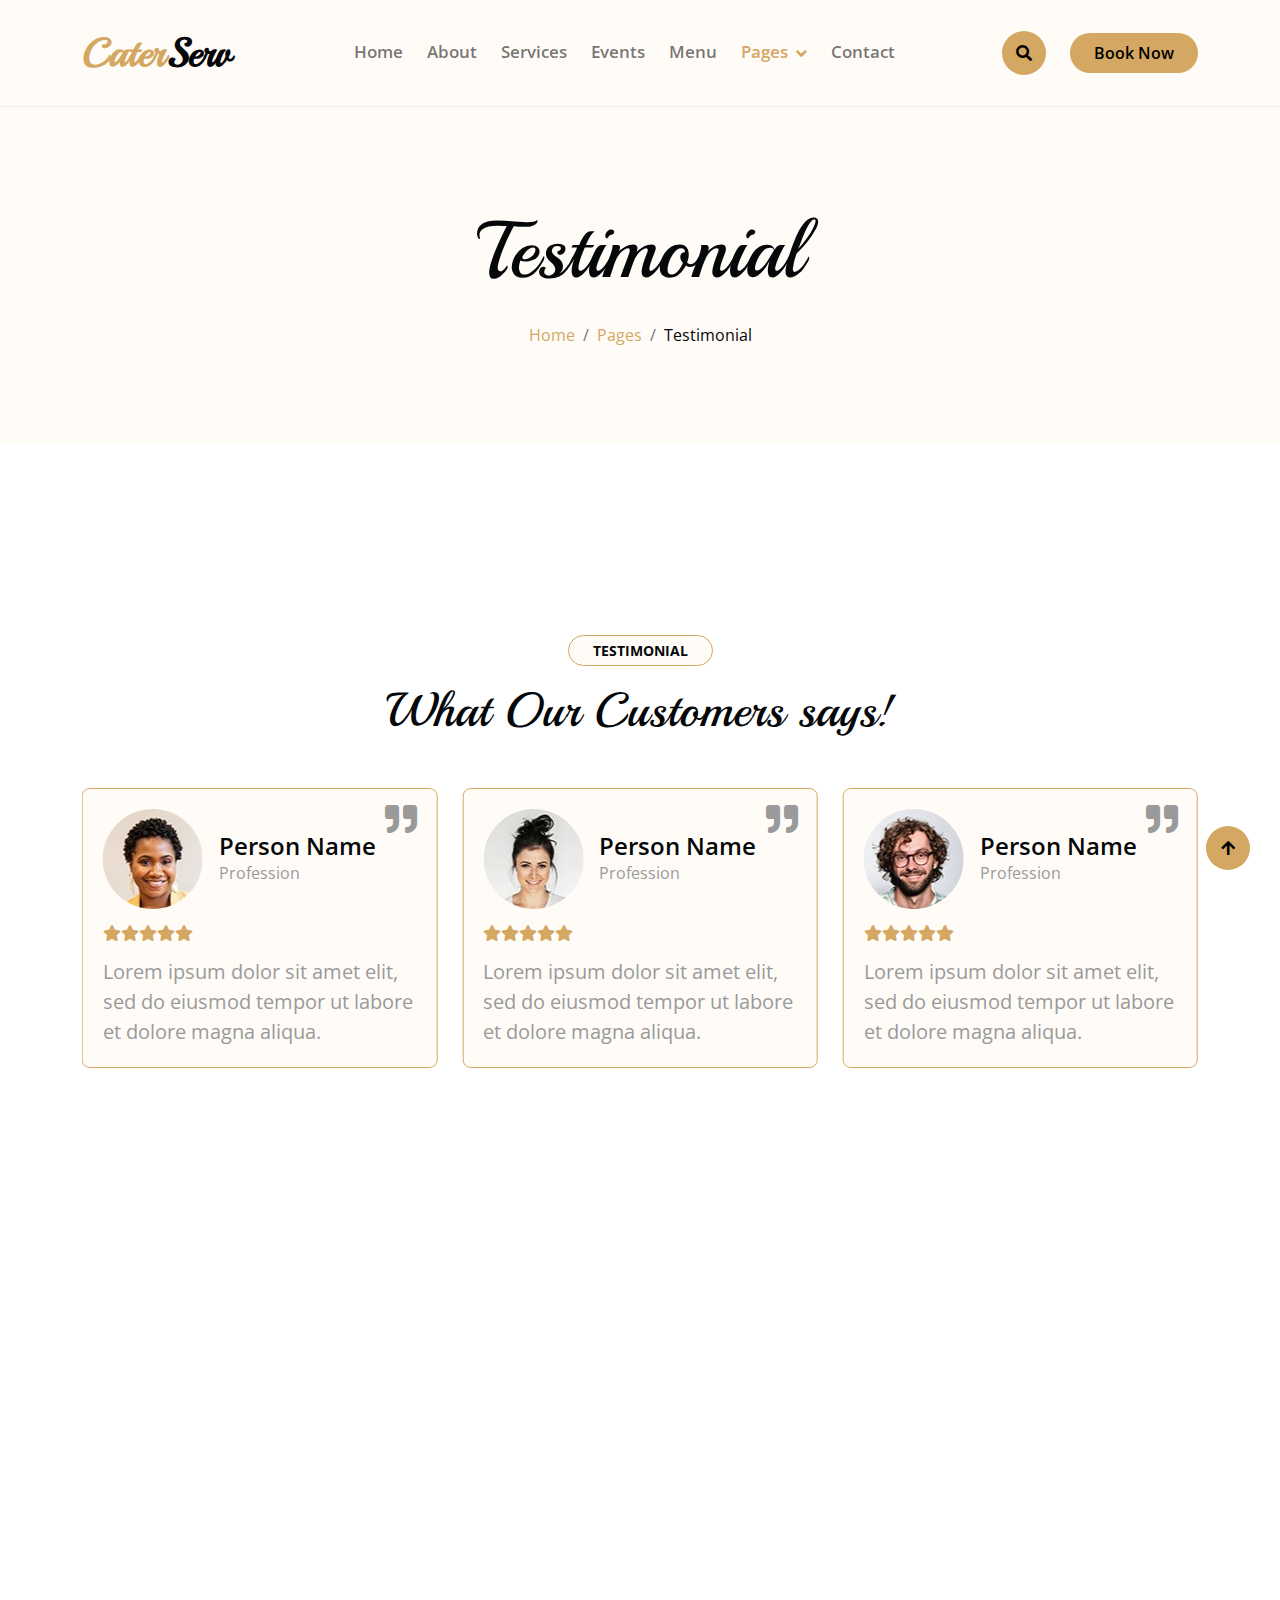
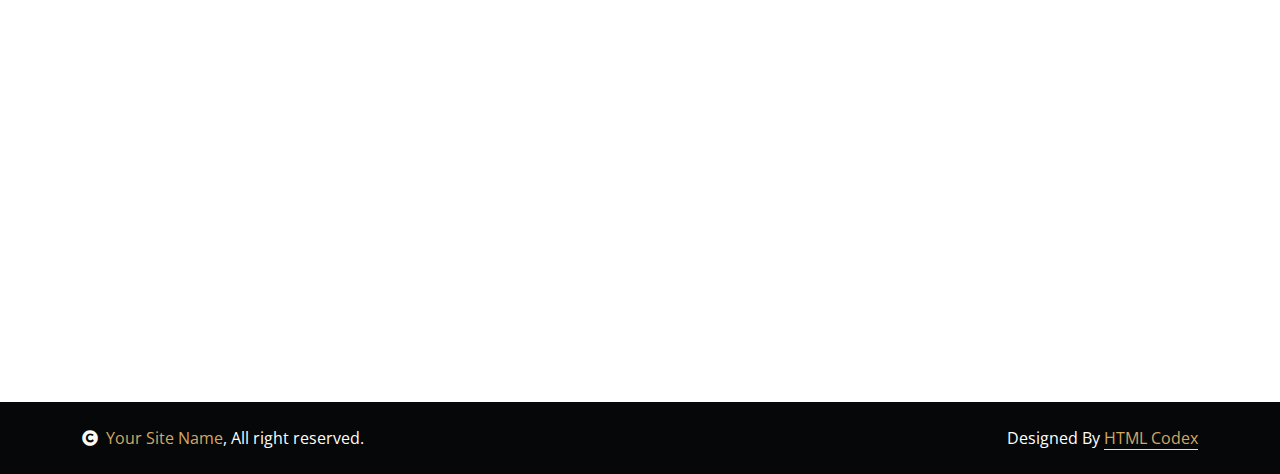
<file: testimonial.html>
<!DOCTYPE html>
<html lang="en">

    <head>
        <meta charset="utf-8">
        <title>CaterServ - Catering Services Website Template</title>
        <meta content="width=device-width, initial-scale=1.0" name="viewport">
        <meta content="" name="keywords">
        <meta content="" name="description">

        <!-- Google Web Fonts -->
        <link rel="preconnect" href="https://fonts.googleapis.com">
        <link rel="preconnect" href="https://fonts.gstatic.com" crossorigin>
        <link href="https://fonts.googleapis.com/css2?family=Open+Sans:wght@400;600&family=Playball&display=swap" rel="stylesheet">

        <!-- Icon Font Stylesheet -->
        <link rel="stylesheet" href="https://use.fontawesome.com/releases/v5.15.4/css/all.css"/>
        <link href="https://cdn.jsdelivr.net/npm/bootstrap-icons@1.4.1/font/bootstrap-icons.css" rel="stylesheet">

        <!-- Libraries Stylesheet -->
        <link href="lib/animate/animate.min.css" rel="stylesheet">
        <link href="lib/lightbox/css/lightbox.min.css" rel="stylesheet">
        <link href="lib/owlcarousel/owl.carousel.min.css" rel="stylesheet">

        <!-- Customized Bootstrap Stylesheet -->
        <link href="css/bootstrap.min.css" rel="stylesheet">

        <!-- Template Stylesheet -->
        <link href="css/style.css" rel="stylesheet">
    </head>

    <body>

        <!-- Spinner Start -->
        <div id="spinner" class="show w-100 vh-100 bg-white position-fixed translate-middle top-50 start-50  d-flex align-items-center justify-content-center">
            <div class="spinner-grow text-primary" role="status"></div>
        </div>
        <!-- Spinner End -->


        <!-- Navbar start -->
        <div class="container-fluid nav-bar">
            <div class="container">
                <nav class="navbar navbar-light navbar-expand-lg py-4">
                    <a href="index.html" class="navbar-brand">
                        <h1 class="text-primary fw-bold mb-0">Cater<span class="text-dark">Serv</span> </h1>
                    </a>
                    <button class="navbar-toggler py-2 px-3" type="button" data-bs-toggle="collapse" data-bs-target="#navbarCollapse">
                        <span class="fa fa-bars text-primary"></span>
                    </button>
                    <div class="collapse navbar-collapse" id="navbarCollapse">
                        <div class="navbar-nav mx-auto">
                            <a href="index.html" class="nav-item nav-link">Home</a>
                            <a href="about.html" class="nav-item nav-link">About</a>
                            <a href="service.html" class="nav-item nav-link">Services</a>
                            <a href="event.html" class="nav-item nav-link">Events</a>
                            <a href="menu.html" class="nav-item nav-link">Menu</a>
                            <div class="nav-item dropdown">
                                <a href="#" class="nav-link dropdown-toggle active" data-bs-toggle="dropdown">Pages</a>
                                <div class="dropdown-menu bg-light">
                                    <a href="book.html" class="dropdown-item">Booking</a>
                                    <a href="blog.html" class="dropdown-item">Our Blog</a>
                                    <a href="team.html" class="dropdown-item">Our Team</a>
                                    <a href="testimonial.html" class="dropdown-item active">Testimonial</a>
                                    <a href="404.html" class="dropdown-item">404 Page</a>
                                </div>
                            </div>
                            <a href="contact.html" class="nav-item nav-link">Contact</a>
                        </div>
                        <button class="btn-search btn btn-primary btn-md-square me-4 rounded-circle d-none d-lg-inline-flex" data-bs-toggle="modal" data-bs-target="#searchModal"><i class="fas fa-search"></i></button>
                        <a href="" class="btn btn-primary py-2 px-4 d-none d-xl-inline-block rounded-pill">Book Now</a>
                    </div>
                </nav>
            </div>
        </div>
        <!-- Navbar End -->


        <!-- Modal Search Start -->
        <div class="modal fade" id="searchModal" tabindex="-1" aria-labelledby="exampleModalLabel" aria-hidden="true">
            <div class="modal-dialog modal-fullscreen">
                <div class="modal-content rounded-0">
                    <div class="modal-header">
                        <h5 class="modal-title" id="exampleModalLabel">Search by keyword</h5>
                        <button type="button" class="btn-close" data-bs-dismiss="modal" aria-label="Close"></button>
                    </div>
                    <div class="modal-body d-flex align-items-center">
                        <div class="input-group w-75 mx-auto d-flex">
                            <input type="search" class="form-control bg-transparent p-3" placeholder="keywords" aria-describedby="search-icon-1">
                            <span id="search-icon-1" class="input-group-text p-3"><i class="fa fa-search"></i></span>
                        </div>
                    </div>
                </div>
            </div>
        </div>
        <!-- Modal Search End -->


        <!-- Hero Start -->
        <div class="container-fluid bg-light py-6 my-6 mt-0">
            <div class="container text-center animated bounceInDown">
                <h1 class="display-1 mb-4">Testimonial</h1>
                <ol class="breadcrumb justify-content-center mb-0 animated bounceInDown">
                    <li class="breadcrumb-item"><a href="#">Home</a></li>
                    <li class="breadcrumb-item"><a href="#">Pages</a></li>
                    <li class="breadcrumb-item text-dark" aria-current="page">Testimonial</li>
                </ol>
            </div>
        </div>
        <!-- Hero End -->


        <!-- Testimonial Start -->
        <div class="container-fluid py-6">
            <div class="container">
                <div class="text-center wow bounceInUp" data-wow-delay="0.1s">
                    <small class="d-inline-block fw-bold text-dark text-uppercase bg-light border border-primary rounded-pill px-4 py-1 mb-3">Testimonial</small>
                    <h1 class="display-5 mb-5">What Our Customers says!</h1>
                </div>
                <div class="owl-carousel owl-theme testimonial-carousel testimonial-carousel-1 mb-4 wow bounceInUp" data-wow-delay="0.1s">
                    <div class="testimonial-item rounded bg-light">
                        <div class="d-flex mb-3">
                            <img src="img/testimonial-1.jpg" class="img-fluid rounded-circle flex-shrink-0" alt="">
                            <div class="position-absolute" style="top: 15px; right: 20px;">
                                <i class="fa fa-quote-right fa-2x"></i>
                            </div>
                            <div class="ps-3 my-auto">
                                <h4 class="mb-0">Person Name</h4>
                                <p class="m-0">Profession</p>
                            </div>
                        </div>
                        <div class="testimonial-content">
                            <div class="d-flex">
                                <i class="fas fa-star text-primary"></i>
                                <i class="fas fa-star text-primary"></i>
                                <i class="fas fa-star text-primary"></i>
                                <i class="fas fa-star text-primary"></i>
                                <i class="fas fa-star text-primary"></i>
                            </div>
                            <p class="fs-5 m-0 pt-3">Lorem ipsum dolor sit amet elit, sed do eiusmod tempor ut labore et dolore magna aliqua.</p>
                        </div>
                    </div>
                    <div class="testimonial-item rounded bg-light">
                        <div class="d-flex mb-3">
                            <img src="img/testimonial-2.jpg" class="img-fluid rounded-circle flex-shrink-0" alt="">
                            <div class="position-absolute" style="top: 15px; right: 20px;">
                                <i class="fa fa-quote-right fa-2x"></i>
                            </div>
                            <div class="ps-3 my-auto">
                                <h4 class="mb-0">Person Name</h4>
                                <p class="m-0">Profession</p>
                            </div>
                        </div>
                        <div class="testimonial-content">
                            <div class="d-flex">
                                <i class="fas fa-star text-primary"></i>
                                <i class="fas fa-star text-primary"></i>
                                <i class="fas fa-star text-primary"></i>
                                <i class="fas fa-star text-primary"></i>
                                <i class="fas fa-star text-primary"></i>
                            </div>
                            <p class="fs-5 m-0 pt-3">Lorem ipsum dolor sit amet elit, sed do eiusmod tempor ut labore et dolore magna aliqua.</p>
                        </div>
                    </div>
                    <div class="testimonial-item rounded bg-light">
                        <div class="d-flex mb-3">
                            <img src="img/testimonial-3.jpg" class="img-fluid rounded-circle flex-shrink-0" alt="">
                            <div class="position-absolute" style="top: 15px; right: 20px;">
                                <i class="fa fa-quote-right fa-2x"></i>
                            </div>
                            <div class="ps-3 my-auto">
                                <h4 class="mb-0">Person Name</h4>
                                <p class="m-0">Profession</p>
                            </div>
                        </div>
                        <div class="testimonial-content">
                            <div class="d-flex">
                                <i class="fas fa-star text-primary"></i>
                                <i class="fas fa-star text-primary"></i>
                                <i class="fas fa-star text-primary"></i>
                                <i class="fas fa-star text-primary"></i>
                                <i class="fas fa-star text-primary"></i>
                            </div>
                            <p class="fs-5 m-0 pt-3">Lorem ipsum dolor sit amet elit, sed do eiusmod tempor ut labore et dolore magna aliqua.</p>
                        </div>
                    </div>
                    <div class="testimonial-item rounded bg-light">
                        <div class="d-flex mb-3">
                            <img src="img/testimonial-4.jpg" class="img-fluid rounded-circle flex-shrink-0" alt="">
                            <div class="position-absolute" style="top: 15px; right: 20px;">
                                <i class="fa fa-quote-right fa-2x"></i>
                            </div>
                            <div class="ps-3 my-auto">
                                <h4 class="mb-0">Person Name</h4>
                                <p class="m-0">Profession</p>
                            </div>
                        </div>
                        <div class="testimonial-content">
                            <div class="d-flex">
                                <i class="fas fa-star text-primary"></i>
                                <i class="fas fa-star text-primary"></i>
                                <i class="fas fa-star text-primary"></i>
                                <i class="fas fa-star text-primary"></i>
                                <i class="fas fa-star text-primary"></i>
                            </div>
                            <p class="fs-5 m-0 pt-3">Lorem ipsum dolor sit amet elit, sed do eiusmod tempor ut labore et dolore magna aliqua.</p>
                        </div>
                    </div>
                </div>
                <div class="owl-carousel testimonial-carousel testimonial-carousel-2 wow bounceInUp" data-wow-delay="0.3s">
                    <div class="testimonial-item rounded bg-light">
                        <div class="d-flex mb-3">
                            <img src="img/testimonial-1.jpg" class="img-fluid rounded-circle flex-shrink-0" alt="">
                            <div class="position-absolute" style="top: 15px; right: 20px;">
                                <i class="fa fa-quote-right fa-2x"></i>
                            </div>
                            <div class="ps-3 my-auto">
                                <h4 class="mb-0">Person Name</h4>
                                <p class="m-0">Profession</p>
                            </div>
                        </div>
                        <div class="testimonial-content">
                            <div class="d-flex">
                                <i class="fas fa-star text-primary"></i>
                                <i class="fas fa-star text-primary"></i>
                                <i class="fas fa-star text-primary"></i>
                                <i class="fas fa-star text-primary"></i>
                                <i class="fas fa-star text-primary"></i>
                            </div>
                            <p class="fs-5 m-0 pt-3">Lorem ipsum dolor sit amet elit, sed do eiusmod tempor ut labore et dolore magna aliqua.</p>
                        </div>
                    </div>
                    <div class="testimonial-item rounded bg-light">
                        <div class="d-flex mb-3">
                            <img src="img/testimonial-2.jpg" class="img-fluid rounded-circle flex-shrink-0" alt="">
                            <div class="position-absolute" style="top: 15px; right: 20px;">
                                <i class="fa fa-quote-right fa-2x"></i>
                            </div>
                            <div class="ps-3 my-auto">
                                <h4 class="mb-0">Person Name</h4>
                                <p class="m-0">Profession</p>
                            </div>
                        </div>
                        <div class="testimonial-content">
                            <div class="d-flex">
                                <i class="fas fa-star text-primary"></i>
                                <i class="fas fa-star text-primary"></i>
                                <i class="fas fa-star text-primary"></i>
                                <i class="fas fa-star text-primary"></i>
                                <i class="fas fa-star text-primary"></i>
                            </div>
                            <p class="fs-5 m-0 pt-3">Lorem ipsum dolor sit amet elit, sed do eiusmod tempor ut labore et dolore magna aliqua.</p>
                        </div>
                    </div>
                    <div class="testimonial-item rounded bg-light">
                        <div class="d-flex mb-3">
                            <img src="img/testimonial-3.jpg" class="img-fluid rounded-circle flex-shrink-0" alt="">
                            <div class="position-absolute" style="top: 15px; right: 20px;">
                                <i class="fa fa-quote-right fa-2x"></i>
                            </div>
                            <div class="ps-3 my-auto">
                                <h4 class="mb-0">Person Name</h4>
                                <p class="m-0">Profession</p>
                            </div>
                        </div>
                        <div class="testimonial-content">
                            <div class="d-flex">
                                <i class="fas fa-star text-primary"></i>
                                <i class="fas fa-star text-primary"></i>
                                <i class="fas fa-star text-primary"></i>
                                <i class="fas fa-star text-primary"></i>
                                <i class="fas fa-star text-primary"></i>
                            </div>
                            <p class="fs-5 m-0 pt-3">Lorem ipsum dolor sit amet elit, sed do eiusmod tempor ut labore et dolore magna aliqua.</p>
                        </div>
                    </div>
                    <div class="testimonial-item rounded bg-light">
                        <div class="d-flex mb-3">
                            <img src="img/testimonial-4.jpg" class="img-fluid rounded-circle flex-shrink-0" alt="">
                            <div class="position-absolute" style="top: 15px; right: 20px;">
                                <i class="fa fa-quote-right fa-2x"></i>
                            </div>
                            <div class="ps-3 my-auto">
                                <h4 class="mb-0">Person Name</h4>
                                <p class="m-0">Profession</p>
                            </div>
                        </div>
                        <div class="testimonial-content">
                            <div class="d-flex">
                                <i class="fas fa-star text-primary"></i>
                                <i class="fas fa-star text-primary"></i>
                                <i class="fas fa-star text-primary"></i>
                                <i class="fas fa-star text-primary"></i>
                                <i class="fas fa-star text-primary"></i>
                            </div>
                            <p class="fs-5 m-0 pt-3">Lorem ipsum dolor sit amet elit, sed do eiusmod tempor ut labore et dolore magna aliqua.</p>
                        </div>
                    </div>
                </div>
            </div>
        </div>
        <!-- Testimonial End -->


        <!-- Footer Start -->
        <div class="container-fluid footer py-6 my-6 mb-0 bg-light wow bounceInUp" data-wow-delay="0.1s">
            <div class="container">
                <div class="row">
                    <div class="col-lg-3 col-md-6">
                        <div class="footer-item">
                            <h1 class="text-primary">Cater<span class="text-dark">Serv</span></h1>
                            <p class="lh-lg mb-4">There cursus massa at urnaaculis estieSed aliquamellus vitae ultrs condmentum leo massamollis its estiegittis miristum.</p>
                            <div class="footer-icon d-flex">
                                <a class="btn btn-primary btn-sm-square me-2 rounded-circle" href=""><i class="fab fa-facebook-f"></i></a>
                                <a class="btn btn-primary btn-sm-square me-2 rounded-circle" href=""><i class="fab fa-twitter"></i></a>
                                <a href="#" class="btn btn-primary btn-sm-square me-2 rounded-circle"><i class="fab fa-instagram"></i></a>
                                <a href="#" class="btn btn-primary btn-sm-square rounded-circle"><i class="fab fa-linkedin-in"></i></a>
                            </div>
                        </div>
                    </div>
                    <div class="col-lg-3 col-md-6">
                        <div class="footer-item">
                            <h4 class="mb-4">Special Facilities</h4>
                            <div class="d-flex flex-column align-items-start">
                                <a class="text-body mb-3" href=""><i class="fa fa-check text-primary me-2"></i>Cheese Burger</a>
                                <a class="text-body mb-3" href=""><i class="fa fa-check text-primary me-2"></i>Sandwich</a>
                                <a class="text-body mb-3" href=""><i class="fa fa-check text-primary me-2"></i>Panner Burger</a>
                                <a class="text-body mb-3" href=""><i class="fa fa-check text-primary me-2"></i>Special Sweets</a>
                            </div>
                        </div>
                    </div>
                    <div class="col-lg-3 col-md-6">
                        <div class="footer-item">
                            <h4 class="mb-4">Contact Us</h4>
                            <div class="d-flex flex-column align-items-start">
                                <p><i class="fa fa-map-marker-alt text-primary me-2"></i> 123 Street, New York, USA</p>
                                <p><i class="fa fa-phone-alt text-primary me-2"></i> (+012) 3456 7890 123</p>
                                <p><i class="fas fa-envelope text-primary me-2"></i> info@example.com</p>
                                <p><i class="fa fa-clock text-primary me-2"></i> 26/7 Hours Service</p>
                            </div>
                        </div>
                    </div>
                    <div class="col-lg-3 col-md-6">
                        <div class="footer-item">
                            <h4 class="mb-4">Social Gallery</h4>
                            <div class="row g-2">
                                <div class="col-4">
                                     <img src="img/menu-01.jpg" class="img-fluid rounded-circle border border-primary p-2" alt="">
                                </div>
                                <div class="col-4">
                                     <img src="img/menu-02.jpg" class="img-fluid rounded-circle border border-primary p-2" alt="">
                                </div>
                                <div class="col-4">
                                     <img src="img/menu-03.jpg" class="img-fluid rounded-circle border border-primary p-2" alt="">
                                </div>
                                <div class="col-4">
                                     <img src="img/menu-04.jpg" class="img-fluid rounded-circle border border-primary p-2" alt="">
                                </div>
                                <div class="col-4">
                                     <img src="img/menu-05.jpg" class="img-fluid rounded-circle border border-primary p-2" alt="">
                                </div>
                                <div class="col-4">
                                     <img src="img/menu-06.jpg" class="img-fluid rounded-circle border border-primary p-2" alt="">
                                </div>
                            </div>
                        </div>
                    </div>
                </div>
            </div>
        </div>
        <!-- Footer End -->


        <!-- Copyright Start -->
        <div class="container-fluid copyright bg-dark py-4">
            <div class="container">
                <div class="row">
                    <div class="col-md-6 text-center text-md-start mb-3 mb-md-0">
                        <span class="text-light"><a href="#"><i class="fas fa-copyright text-light me-2"></i>Your Site Name</a>, All right reserved.</span>
                    </div>
                    <div class="col-md-6 my-auto text-center text-md-end text-white">
                        <!--/*** This template is free as long as you keep the below author’s credit link/attribution link/backlink. ***/-->
                        <!--/*** If you'd like to use the template without the below author’s credit link/attribution link/backlink, ***/-->
                        <!--/*** you can purchase the Credit Removal License from "https://htmlcodex.com/credit-removal". ***/-->
                        Designed By <a class="border-bottom" href="https://htmlcodex.com">HTML Codex</a>
                    </div>
                </div>
            </div>
        </div>
        <!-- Copyright End -->


        <!-- Back to Top -->
        <a href="#" class="btn btn-md-square btn-primary rounded-circle back-to-top"><i class="fa fa-arrow-up"></i></a>   

        
    <!-- JavaScript Libraries -->
    <script src="https://ajax.googleapis.com/ajax/libs/jquery/1.12.4/jquery.min.js"></script>
    <script src="https://cdn.jsdelivr.net/npm/bootstrap@5.0.0/dist/js/bootstrap.bundle.min.js"></script>
    <script src="lib/wow/wow.min.js"></script>
    <script src="lib/easing/easing.min.js"></script>
    <script src="lib/waypoints/waypoints.min.js"></script>
    <script src="lib/counterup/counterup.min.js"></script>
    <script src="lib/lightbox/js/lightbox.min.js"></script>
    <script src="lib/owlcarousel/owl.carousel.min.js"></script>

    <!-- Template Javascript -->
    <script src="js/main.js"></script>
    </body>

</html>
</file>
<file: css/style.css>
/*** Spinner Start ***/
#spinner {
    opacity: 0;
    visibility: hidden;
    transition: opacity .8s ease-out, visibility 0s linear .5s;
    z-index: 99999;
 }

 #spinner.show {
     transition: opacity .8s ease-out, visibility 0s linear .0s;
     visibility: visible;
     opacity: 1;
 }
/*** Spinner End ***/


.back-to-top {
    position: fixed;
    right: 30px;
    bottom: 30px;
    z-index: 99;
}

h1, h2, h3, .h1, .h2, .h3 {
    font-weight: 400 !important;
    font-family: 'Playball', cursive !important;
}

h4, h5, h6, .h4, .h5, .h6 {
    font-weight: 600 !important;
    font-family: 'Open Sans', sans-serif !important;
}

.my-6 {
    margin-top: 6rem;
    margin-bottom: 6rem;
}

.py-6 {
    padding-top: 6rem;
    padding-bottom: 6rem;
}

.wow,
.animated {
    animation-duration: 2s !important;
}


/*** Button Start ***/
.btn.btn-primary {
    border: 0;
}

.btn.btn-primary:hover {
    background: var(--bs-dark) !important;
    color: var(--bs-primary) !important;
}

.btn {
    font-weight: 600;
    transition: .5s;
}

.btn-square {
    width: 32px;
    height: 32px;
}

.btn-sm-square {
    width: 38px;
    height: 38px;
}

.btn-md-square {
    width: 44px;
    height: 44px;
}

.btn-lg-square {
    width: 56px;
    height: 56px;
}

.btn-square,
.btn-sm-square,
.btn-md-square,
.btn-lg-square {
    padding: 0;
    display: flex;
    align-items: center;
    justify-content: center;
    font-weight: normal;
}
/*** Button End ***/


/*** Navbar Start ***/
.nav-bar {
    background: var(--bs-light);
    border-bottom: 1px solid rgba(0, 0, 0, .05);
}

.navbar .navbar-nav .nav-link {
    padding: 10px 12px;
    font-weight: 600;
    font-size: 17px;
    transition: .5s;
}

.navbar .navbar-nav .nav-link:hover,
.navbar .navbar-nav .nav-link.active {
    color: var(--bs-primary);
}

.navbar .dropdown-toggle::after {
    border: none;
    content: "\f107";
    font-family: "Font Awesome 5 Free";
    font-weight: 700;
    vertical-align: middle;
    margin-left: 8px;
}

@media (min-width: 1200px) {
    .navbar .nav-item .dropdown-menu {
        display: block;
        visibility: hidden;
        top: 100%;
        transform: rotateX(-75deg);
        transform-origin: 0% 0%;
        transition: .5s;
        opacity: 0;
    }
    
    .navbar .nav-item:hover .dropdown-menu {
        transform: rotateX(0deg);
        visibility: visible;
        opacity: 1;
    }
}

.dropdown .dropdown-menu a:hover {
    background: var(--bs-primary);
    color: var(--bs-white);
}

#searchModal .modal-content {
    background-color: rgba(255, 255, 255, .95);
}
/*** Navbar End ***/


/*** Events Start ***/
.event .tab-class .nav-item a.active {
    background: var(--bs-primary) !important;
}

.event .event-img .event-overlay {
    position: absolute;
    width: 100%;
    height: 100%;
    top: 0;
    left: 0;
    background: rgba(212, 167, 98, 0.7);
    border-radius: 8px;
    transition: 0.5s;
    opacity: 0;
    z-index: 1;
}

.event .event-img:hover .event-overlay {
    opacity: 1;
}
/*** Events End ***/


/*** service start ***/
.service .service-item {
    position: relative;
    height: 100%;
    border-radius: 8px;
    box-shadow: 0 0 45px rgba(0, 0, 0, .08);
}

.service-content::after {
    position: absolute;
    content: "";
    width: 100%;
    height: 0;
    top: 0;
    left: 0;
    bottom: auto;
    background: var(--bs-primary);
    border-radius: 8px;
    transition: 1s;
}

.service-item:hover .service-content::after {
    height: 100%;
    opacity: 1;
}

.service-item .service-content-icon {
    position: relative;
    z-index: 2;
}

.service-item .service-content-icon i,
.service-item .service-content-icon p {
    transition: 1s;
}

.service-item:hover .service-content-icon i {
    color: var(--bs-dark) !important;
}

.service-item:hover .service-content-icon p {
    color: var(--bs-white);
}

.service-item:hover .service-content-icon a.btn-primary {
    background: var(--bs-white);
    color: var(--bs-dark);
}

.service-item .service-content-icon a.btn-primary {
    transition: 1s !important;
}
/*** Services End ***/


/*** Menu Start ***/
.menu .nav-item a.active {
    background: var(--bs-primary) !important;
}

.menu .menu-item .border-bottom {
    border-bottom-style: dashed !important;
}
/*** Menu End ***/


/*** Youtube Video start ***/
.video {
    position: relative;
    height: 100%;
    min-height: 400px;
    background: linear-gradient(rgba(254, 218, 154, 0.1), rgba(254, 218, 154, 0.1)), url(../img/fact.jpg);
    background-position: center center;
    background-repeat: no-repeat;
    background-size: cover;
    border-radius: 8px;
}

.video .btn-play {
    position: absolute;
    z-index: 3;
    top: 50%;
    left: 50%;
    transform: translateX(-50%) translateY(-50%);
    box-sizing: content-box;
    display: block;
    width: 32px;
    height: 44px;
    border-radius: 50%;
    border: none;
    outline: none;
    padding: 18px 20px 18px 28px;
}

.video .btn-play:before {
    content: "";
    position: absolute;
    z-index: 0;
    left: 50%;
    top: 50%;
    transform: translateX(-50%) translateY(-50%);
    display: block;
    width: 100px;
    height: 100px;
    background: var(--bs-primary);
    border-radius: 50%;
    animation: pulse-border 1500ms ease-out infinite;
}

.video .btn-play:after {
    content: "";
    position: absolute;
    z-index: 1;
    left: 50%;
    top: 50%;
    transform: translateX(-50%) translateY(-50%);
    display: block;
    width: 100px;
    height: 100px;
    background: var(--bs-white);
    border-radius: 50%;
    transition: all 200ms;
}

.video .btn-play img {
    position: relative;
    z-index: 3;
    max-width: 100%;
    width: auto;
    height: auto;
}

.video .btn-play span {
    display: block;
    position: relative;
    z-index: 3;
    width: 0;
    height: 0;
    border-left: 32px solid var(--bs-dark);
    border-top: 22px solid transparent;
    border-bottom: 22px solid transparent;
}

@keyframes pulse-border {
    0% {
        transform: translateX(-50%) translateY(-50%) translateZ(0) scale(1);
        opacity: 1;
    }

    100% {
        transform: translateX(-50%) translateY(-50%) translateZ(0) scale(1.5);
        opacity: 0;
    }
}

#videoModal {
    z-index: 99999;
}

#videoModal .modal-dialog {
    position: relative;
    max-width: 800px;
    margin: 60px auto 0 auto;
}

#videoModal .modal-body {
    position: relative;
    padding: 0px;
}

#videoModal .close {
    position: absolute;
    width: 30px;
    height: 30px;
    right: 0px;
    top: -30px;
    z-index: 999;
    font-size: 30px;
    font-weight: normal;
    color: #FFFFFF;
    background: #000000;
    opacity: 1;
}
/*** Youtube Video End ***/


/*** Blog Start ***/
.blog-item {
    position: relative;
}

.blog-item img {
    transition: 0.5s;
}

.blog-item:hover img {
    transform: scale(1.3)
}

.blog-item .blog-content {
    position: relative;
    transform: translateY(-50%);
    box-shadow: 0 0 45px rgba(0, 0, 0, .08);
}

.blog-item .blog-content a.btn h5 {
    transition: 0.5s;
}

.blog-item:hover .blog-content a.btn h5 {
    color: var(--bs-primary) !important;
}
/*** Blog End ***/


/*** Team Start ***/
.team-item {
    width: 100%;
    height: 100%;
    position: relative;
}

.team-item .team-icon {
    position: absolute;
    top: 0;
    right: 0;
}

.team-item .team-icon .share-link {
    opacity: 0;
    transition: 0.9s;
}

.team-item:hover .share-link {
    opacity: 1;
}

.team-item .team-content {
    transition: 0.9s;
}

.team-item:hover .team-content {
    background: var(--bs-primary) !important;
    color: var(--bs-dark) !important;
}

.team-item .team-content h4,
.team-item .team-content p {
    transition: 0.5s;
}

.team-item:hover .team-content h4 {
    color: var(--bs-dark) !important;
}

.team-item:hover .team-content p {
    color: var(--bs-white);
}
/*** Team End ***/


/*** testimonial Start ***/
.testimonial-item {
    border: 1px solid var(--bs-primary);
    padding: 20px 20px;
}

.testimonial-carousel .owl-item img {
    width: 100px;
    height: 100px;
}

.testimonial-carousel.owl-rtl .testimonial-item {
    direction: ltr !important;
}
/*** testimonial End ***/


/*** Contact start ***/
.contact-form {
    box-shadow: 0 0 45px rgba(0, 0, 0, .08);
}

/*** Contact End ***/


/*** Footer Start ***/
.footer .footer-item a.text-body:hover {
    color: var(--bs-primary) !important;
}
/*** Footer End ***/
</file>
